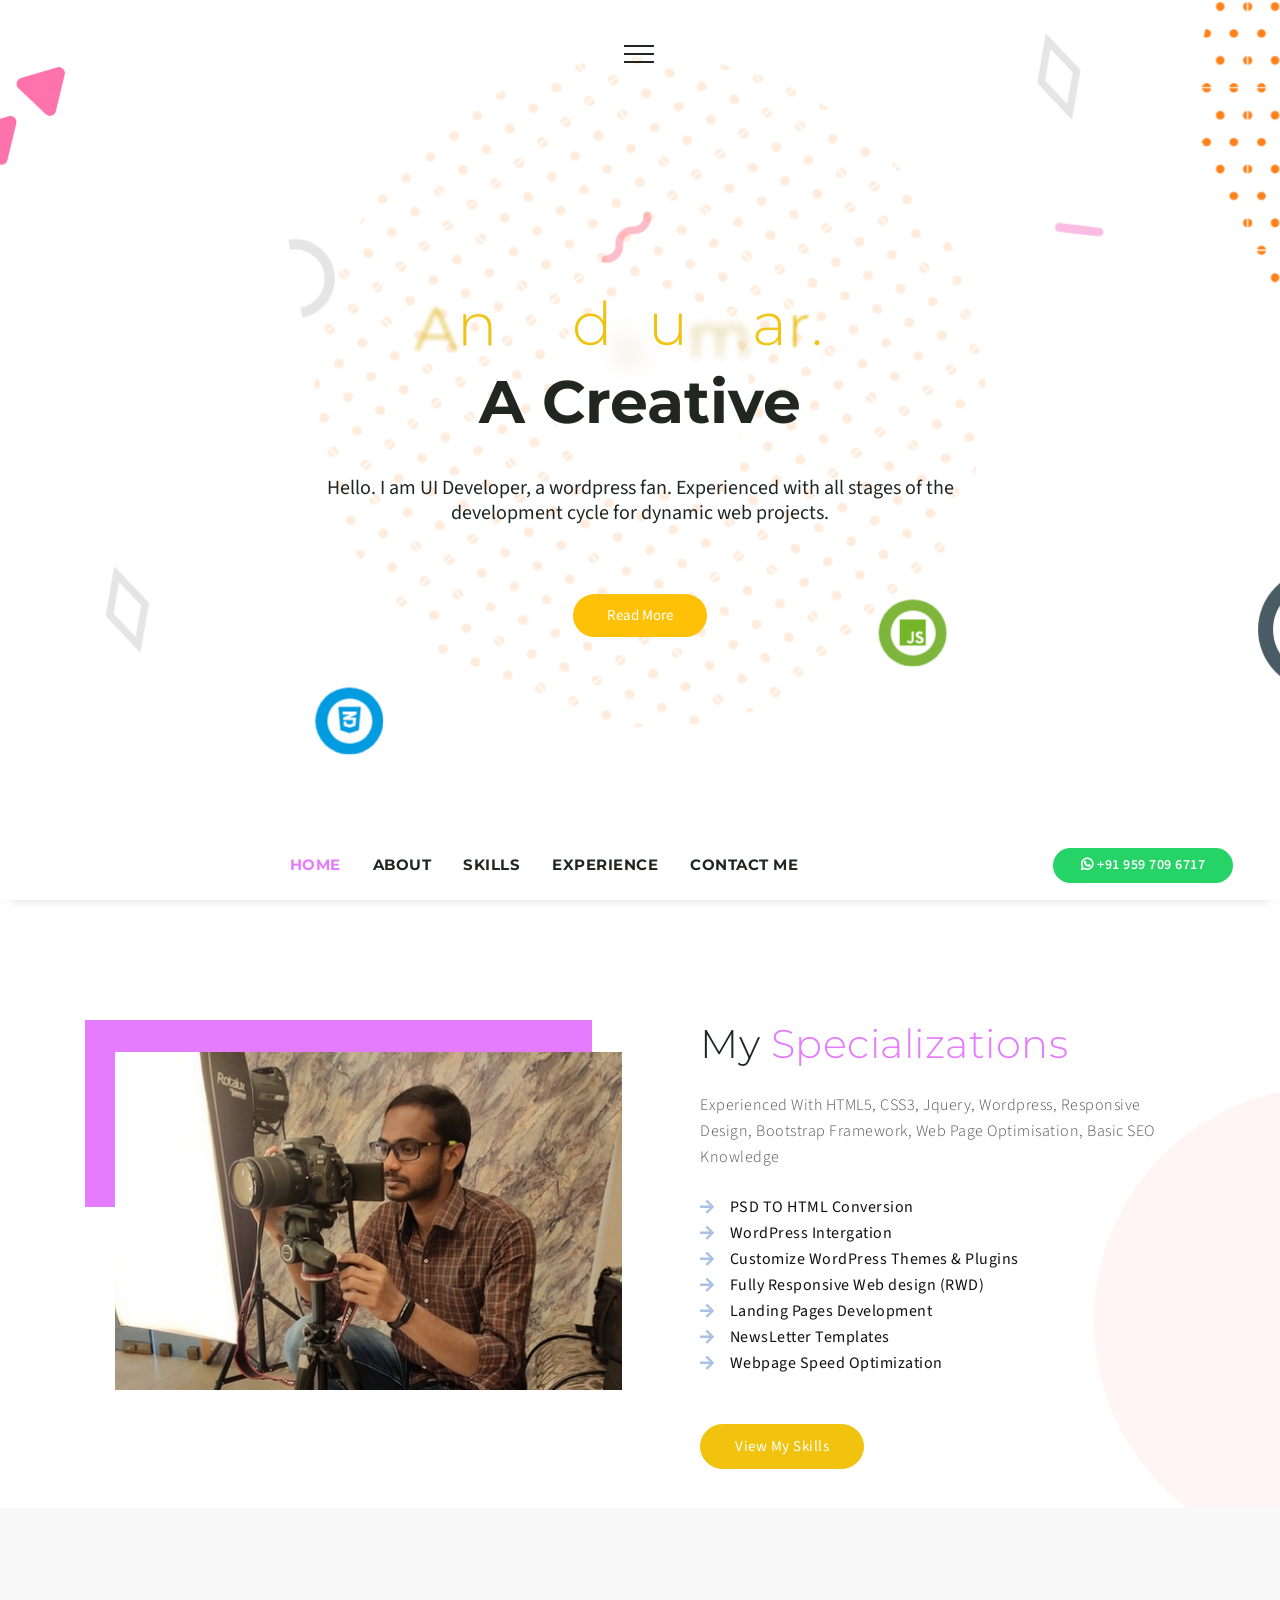
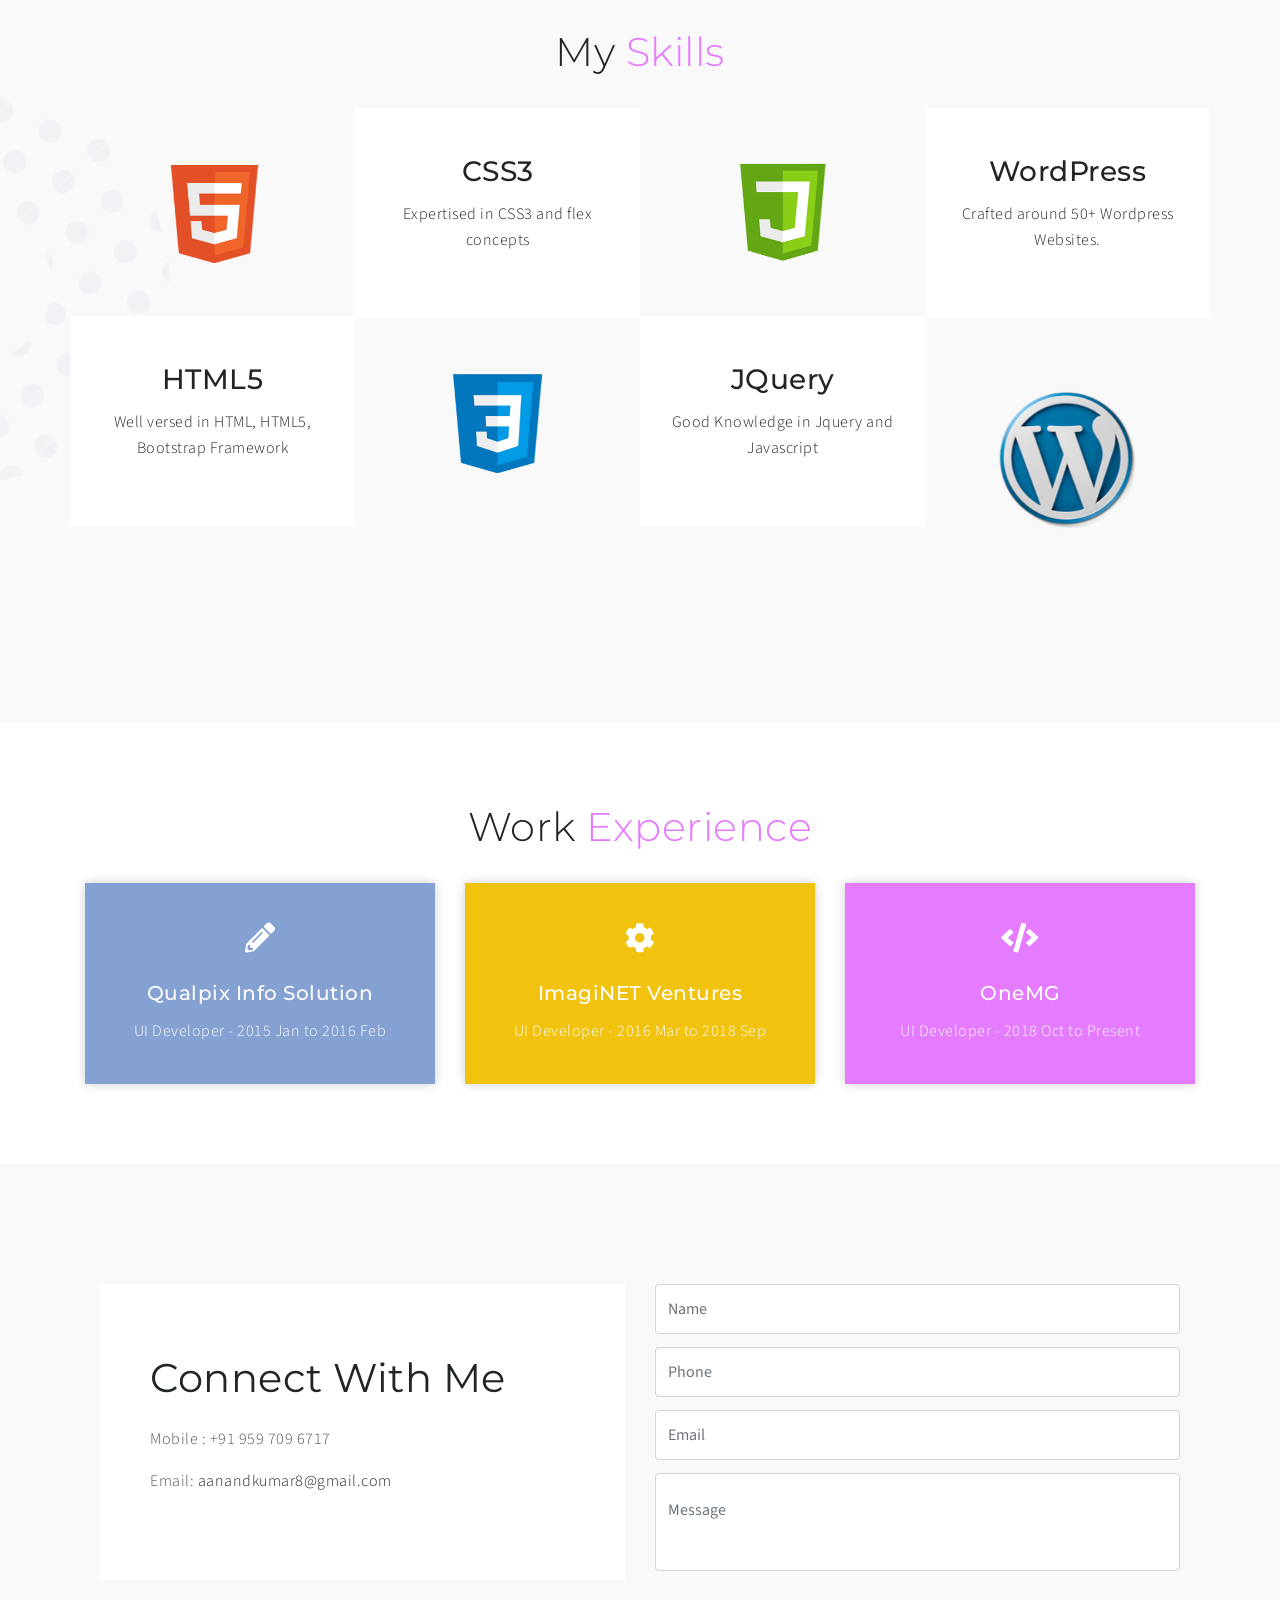
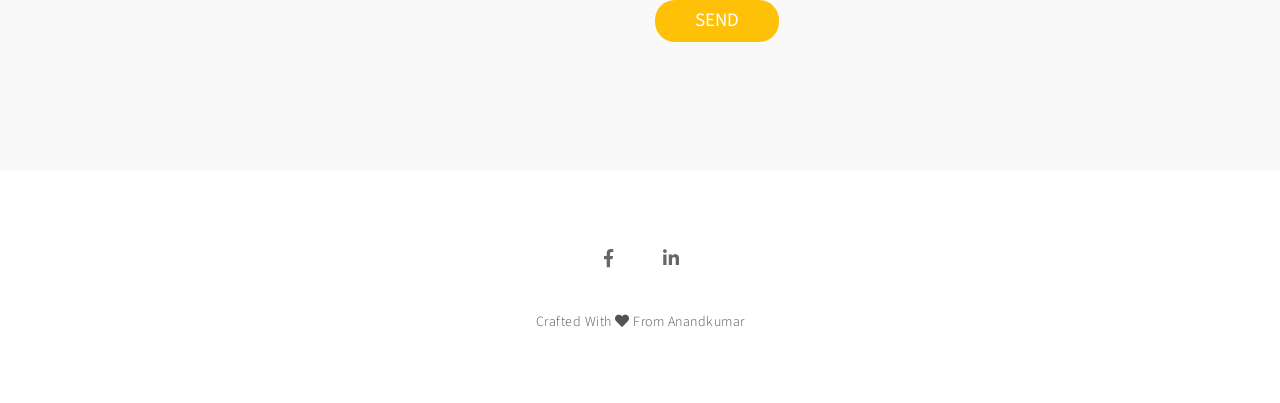
<file: index.html>
<!DOCTYPE html>
<html lang="en">


<head>
    <!-- Meta Tags -->
    <meta charset="utf-8">
    <meta name="viewport" content="width=device-width, initial-scale=1, shrink-to-fit=no">
    <!-- Page Title -->
    <title>Anandkumar Profile - UI Developer</title>
	 <meta name="title" content="Anandkumar Profile - UI Developer">
    <meta property="og:title" content="Anandkumar Profile - UI Developer" />
    <meta property="og:url" content="https://anandkumar.pro" />
    <meta property="og:description" content="Hello. I am UI Developer, Expert in HTML, CSS, WordPress. Also Experienced with all stages of the development cycle for dynamic web projects.">
    <meta property="og:image" content="https://anandkumar.pro/theme-assets/img/anandkumar2.jpg">

    <meta name="Description" content="Hello. I am UI Developer, Expert in HTML, CSS, WordPress. Also Experienced with all stages of the development cycle for dynamic web projects.">
    <meta name="Keywords" content="anandkumar.pro, anandkumar, anand kumar, anandkumar ui Developer, anandkumar wordpress, anandkumar profile, ui developer in chennai, html developer in chennai, css developer in chennai, wordpress developer in chennai, ui developer in salem, html developer in salem, css developer in salem, wordpress developer in salem">
    
	<!-- Favicon -->
    <link rel="icon" href="theme-assets/img/favicon.ico">
    <!-- Bundle -->
    <link rel="stylesheet" href="vendor/css/bundle.min.css">
    <!-- Plugin Css -->
    <link rel="stylesheet" href="vendor/css/jquery.fancybox.min.css">
    <link rel="stylesheet" href="theme-assets/css/owl.carousel.min.css">
    <link rel="stylesheet" href="theme-assets/css/owl.theme.default.min.css">
    <link rel="stylesheet" href="vendor/css/swiper.min.css">

    <link rel="stylesheet" href="vendor/css/cubeportfolio.min.css">
    <!-- Revolution Slider CSS Files -->
    <link rel="stylesheet" href="theme-assets/css/navigation.css">
    <link rel="stylesheet" href="theme-assets/css/settings.css">
    <!-- Slick CSS Files -->
    <link rel="stylesheet" href="vendor/css/slick.css">
    <link rel="stylesheet" href="vendor/css/slick-theme.css">
    <!-- Style Sheet -->
    <link rel="stylesheet" href="theme-assets/css/style.css">
    <!-- Custom Style CSS File -->
    <link rel="stylesheet" href="theme-assets/css/custom.css">
    
   <!-- Global site tag (gtag.js) - Google Analytics -->
<script async src="https://www.googletagmanager.com/gtag/js?id=G-5XH3W0PDYF"></script>
<script>
  window.dataLayer = window.dataLayer || [];
  function gtag(){dataLayer.push(arguments);}
  gtag('js', new Date());

  gtag('config', 'G-5XH3W0PDYF');
</script>

<!-- Hotjar Tracking Code for https://anandkumar.pro/ -->
<script>
    (function(h,o,t,j,a,r){
        h.hj=h.hj||function(){(h.hj.q=h.hj.q||[]).push(arguments)};
        h._hjSettings={hjid:1771253,hjsv:6};
        a=o.getElementsByTagName('head')[0];
        r=o.createElement('script');r.async=1;
        r.src=t+h._hjSettings.hjid+j+h._hjSettings.hjsv;
        a.appendChild(r);
    })(window,document,'https://static.hotjar.com/c/hotjar-','.js?sv=');
</script>



<script type="application/ld+json">
{
  "@context": "https://schema.org/",
  "@type": "Person",
  "name": "Anandkumar",
  "url": "https://anandkumar.pro/",
  "image": "https://anandkumar.pro/anandkumar.jpg",
  "sameAs": [
    "https://www.facebook.com/aanandkumar8/",
    "https://anandkumar.pro/www.linkedin.com/in/aanandkumar8",
    "https://anandkumar.pro/"
  ],
  "jobTitle": "UI Developer",
  "worksFor": {
    "@type": "Organization",
    "name": "onemg"
  }  
}
</script>
<meta name="facebook-domain-verification" content="9hqatz2p9j1hsr1op5jyly2mrnw0ga" />

</head>
<body data-spy="scroll" data-target=".navbar-nav" data-offset="90">

<!-- Loader -->
<div class="loader" id="loader-fade">
    <div class="loader-container">
        <ul class="loader-box">
            <li></li>
            <li></li>
            <li></li>
            <li></li>
            <li></li>
            <li></li>
            <li></li>
            <li></li>
            <li></li>
        </ul>
    </div>
</div>
<!-- Loader ends -->

<!-- Header start -->
<header class="cursor-light">
    <nav class="navbar navbar-top-default navbar-expand-lg nav-three-circles black bottom-nav nav-box-shadow no-animation">
        <div class="container-fluid">
            <a class="logo ml-lg-1" href="javascript:void(0)">
                <!-- <img src="theme-assets/img/logo.png" alt="logo" title="Logo" class="logo-default">
                <img src="theme-assets/img/logo2.png" alt="logo" title="Logo" class="logo-scrolled"> -->
            </a>
            <div class="collapse navbar-collapse d-none d-lg-block">
                <ul class="nav navbar-nav mx-auto">
                    <li class="nav-item"> <a href="#home" class="scroll nav-link">home</a></li>
                    <li class="nav-item"> <a href="#about" class="scroll nav-link">About</a></li>
					<li class="nav-item"> <a href="#skills" class="scroll nav-link">Skills</a></li>
					<li class="nav-item"> <a href="#experience" class="scroll nav-link">Experience</a></li>
                    <!-- <li class="nav-item"> <a href="#projects" class="scroll nav-link">Projects</a></li> -->
                    <li class="nav-item"> <a href="#contact" class="scroll nav-link">Contact Me</a></li>
                </ul>
            </div>
            <a href="https://wa.me/+91 9597096717/?text=Enquiry%20from%20Website" class="btn-setting btn-hvr-up btn-hvr-whatsapp color-black mr-lg-3 d-none d-lg-block"><i class="fab fa-whatsapp"></i> +91 959 709 6717</a>
            <!-- side menu open button -->
            <a class="menu_bars d-inline-block menu-bars-setting animated-wrap sidemenu_toggle d-block d-lg-none">
                <div class="menu-lines animated-element">
                    <span></span>
                    <span></span>
                    <span></span>
                </div>
            </a>
            <!-- Side Menu -->
        </div>
    </nav>
    <!-- side menu open button -->
    <a class="menu_bars menu-bars-setting animated-wrap sidemenu_toggle d-lg-inline-block d-none">
        <div class="menu-lines animated-element">
            <span></span>
            <span></span>
            <span></span>
        </div>
    </a>
    <!-- Side Menu -->
    <div class="side-menu center">
        <div class="quarter-circle">
            <div class="menu_bars2 active" id="btn_sideNavClose">
                <span></span>
                <span></span>
                <span></span>
            </div>
        </div>
        <div class="inner-wrapper justify-content-center">
            
            <nav class="side-nav m-0">
                <ul class="navbar-nav flex-lg-row">
                   <li class="nav-item"> <a href="#home" class="scroll nav-link">home</a></li>
                    <li class="nav-item"> <a href="#about" class="scroll nav-link">About</a></li>
					<li class="nav-item"> <a href="#skills" class="scroll nav-link">Skills</a></li>
					<li class="nav-item"> <a href="#experience" class="scroll nav-link">Experience</a></li>
                    <!-- <li class="nav-item"> <a href="#projects" class="scroll nav-link">Projects</a></li> -->
                    <li class="nav-item"> <a href="#contact" class="scroll nav-link">Contact Me</a></li>
                </ul>
            </nav>

            <div class="side-footer text-white w-100">
                <ul class="social-icons-simple">
                    <li class="side-menu-icons"><a href="https://www.facebook.com/aanandkumar8/" target="_blank"><i class="fab fa-facebook-f color-white"></i> </a> </li>
             
                    <li class="side-menu-icons"><a href="www.linkedin.com/in/aanandkumar8" target="_blank"><i class="fab fa-linkedin-in color-white"></i> </a> </li>
                </ul>
                <p class="text-white">Crafted With <i class="fa fa-heart" aria-hidden="true"></i> From Anandkumar</p>
            </div>
        </div>
    </div>
    <a id="close_side_menu" href="javascript:void(0);"></a>
    <!--Side Menu-->
</header>
<!-- Header end -->

<!-- Main Section start -->
<section id="home" class="p-0 h-100vh cursor-light">
    <h2 class="d-none">heading</h2>
    <!--Main Slider-->
    <div id="rev_slider_8_1_wrapper" class="rev_slider_wrapper fullscreen-container" data-alias="weone" data-source="gallery" style="background:transparent;padding:0px;">
        <!-- START REVOLUTION SLIDER 5.4.8.1 fullscreen mode -->
        <div id="rev_slider_8_1" class="rev_slider fullscreenbanner" style="display:none;" data-version="5.4.8.1">
            <ul><!-- SLIDE  -->
                <!-- SLIDE 1 -->
                <li data-index="rs-36" data-transition="fade" data-slotamount="default" data-hideafterloop="0" data-hideslideonmobile="off"  data-easein="default" data-easeout="default" data-masterspeed="300" data-rotate="0"  data-saveperformance="off"  data-title="Slide" data-param1="" data-param2="" data-param3="" data-param4="" data-param5="" data-param6="" data-param7="" data-param8="" data-param9="" data-param10="" data-description="">
                    <!-- LAYERS -->

                    <!-- LAYER Text -->
                    <div class="tp-caption color-yellow"
                         data-x="['center','center','center','center']" data-hoffset="['0','0','0','0']"
                         data-y="['top','top','top','top']" data-voffset="['270','200','100','55']"
                         data-fontsize="['60','50','40','40']"
                         data-lineheight="['75','75','75','40']"
                         data-width="['556','556','556','300']"
                         data-height="['none','none','none','87']"
                         data-whitespace="nowrap"

                         data-type="text"
                         data-responsive_offset="on"

                         data-frames='[{"delay":100,"split":"chars","splitdelay":0.1,"speed":1480,"split_direction":"random","frame":"0","from":"y:50px;sX:1;sY:1;opacity:0;fb:20px;","color":"rgba(0,0,0,0)","to":"o:1;fb:0;","ease":"Power4.easeInOut"},{"delay":"wait","speed":350,"frame":"999","color":"transparent","to":"opacity:0;fb:0;","ease":"Power3.easeInOut"}]'
                         data-textAlign="['center','center','center','center']"
                         data-paddingtop="[0,0,0,0]"
                         data-paddingright="[0,0,0,0]"
                         data-paddingbottom="[0,0,0,0]"
                         data-paddingleft="[0,0,0,0]"

                         style="z-index: 10; min-width: 556px; max-width: 556px; white-space: nowrap; font-size: 60px; line-height: 75px; font-weight: 300; letter-spacing: 0px;font-family: 'Montserrat', sans-serif;">Anandkumar.C</div>

                    <!-- LAYER Text -->
                    <div class="tp-caption color-black"
                         data-x="['center','center','center','center']" data-hoffset="['0','0','0','0']"
                         data-y="['top','top','top','top']" data-voffset="['348','260','155','98']"
                         data-fontsize="['60','50','40','40']"
                         data-lineheight="['75','75','45','45']"
                         data-width="['556','556','556','350']"
                         data-height="['none','none','none','87']"
                         data-whitespace="nowrap"

                         data-type="text"
                         data-responsive_offset="on"

                         data-frames='[{"delay":150,"speed":1500,"frame":"0","from":"z:0;rX:0;rY:0;rZ:0;sX:0.9;sY:0.9;skX:0;skY:0;opacity:0;","to":"o:1;","ease":"Power3.easeInOut"},{"delay":"wait","speed":300,"frame":"999","to":"opacity:0;","ease":"Power3.easeInOut"}]'

                         data-textAlign="['center','center','center','center']"
                         data-paddingtop="[0,0,0,0]"
                         data-paddingright="[0,0,0,0]"
                         data-paddingbottom="[0,0,0,0]"
                         data-paddingleft="[0,0,0,0]"

                         style="z-index: 10; min-width: 556px; max-width: 556px; white-space: nowrap; font-weight: 700; letter-spacing: 0px;font-family: 'Montserrat', sans-serif;"><div id="js-rotating"> A Creative, UI Developer, Wordpress Expert</div> </div>

                    <!-- LAYER Text -->
                    <div class="tp-caption color-black"
                         data-x="['center','center','center','center']" data-hoffset="['0','0','0','0']"
                         data-y="['top','middle','middle','middle']" data-voffset="['460','95','0','10']"
                         data-whitespace="normal"
                         data-width="['630','630','550','440']"
                         data-fontsize="['20','15','15','15']"
                         data-lineheight="['25','25','22','22']"
                         data-type="text"
                         data-responsive_offset="on"
                         data-frames='[{"delay":100,"speed":1480,"frame":"0","from":"opacity:0;","to":"o:1;","ease":"Power4.easeInOut"},{"delay":"wait","speed":350,"frame":"999","to":"opacity:0;","ease":"Power3.easeInOut"}]'
                         data-textAlign="['center','center','center','center']"
                         data-paddingtop="[0,0,0,0]"
                         data-paddingright="[0,0,0,0]"
                         data-paddingbottom="[0,0,0,0]"
                         data-paddingleft="[0,0,0,0]"

                         style="z-index: 10; min-width: 650px; max-width: 650px; white-space: nowrap; font-weight: 400; letter-spacing: 0px;font-family: 'Source Sans Pro', sans-serif;"> Hello. I am UI Developer, a wordpress fan. Experienced with all stages of the development cycle for dynamic web projects.
                    </div>

                    <!-- LAYER Button -->
                    <div class="tp-caption tp-resizeme"
                         data-x="['center','center','center','center']" data-hoffset="['0','0','0','0']"
                         data-y="['middle','middle','middle','middle']" data-voffset="['170','200','90','120']"
                         data-frames='[{"from":"y:50px;opacity:0;","speed":1000,"to":"o:1;","delay":800,"ease":"Power4.easeInOut"},{"delay":"wait","speed":1000,"to":"y:[175%];","mask":"x:inherit;y:inherit;s:inherit;e:inherit;","ease":"Power2.easeInOut"},{"frame":"hover","speed":"300","ease":"Power1.easeInOut","to":"o:1;rX:0;rY:0;rZ:0;z:0;","style":"c:rgba(255, 255, 255, 1.00);bc:rgba(255, 255, 255, 1.00);bw:2px 2px 2px 2px;"}]'
                         data-textAlign="['center','center','center','center']"
                         data-width="['160','160','160','160']"
                         style="z-index: 10; min-width: 960px; max-width: 960px">
                        <a href="#about" class="scroll nav-link btn-setting color-black btn-hvr-up btn-hvr-yellow link blog-btn">Read More</a>
                    </div>

                    <!-- LAYER Cylinder -->
                    <div class="tp-caption tp-resizeme"
                         data-x="['center','center','center','center']" data-hoffset="['-20','-20','-20','-20']"
                         data-y="['top','top','top','top']" data-voffset="['100','0','-150','-150']"
                         data-width="none"
                         data-height="none"
                         data-whitespace="nowrap"

                         data-type="image"
                         data-responsive_offset="on"

                         data-frames='[{"delay":50,"speed":1480,"frame":"0","from":"x:center;y:bottom;opacity:0;","to":"o:1;","ease":"Power4.easeInOut"},{"delay":"wait","speed":350,"frame":"999","to":"opacity:0;","ease":"Power3.easeInOut"}]'
                         data-textAlign="['inherit','inherit','inherit','inherit']"
                         data-paddingtop="[0,0,0,0]"
                         data-paddingright="[0,0,0,0]"
                         data-paddingbottom="[0,0,0,0]"
                         data-paddingleft="[0,0,0,0]"

                         style="z-index: 1;">
                        <div class="rs-looped rs-slideloop"  data-easing="Power0.easeInOut" data-speed="12" data-xs="0" data-xe="60" data-ys="100" data-ye="60"><img src="theme-assets/img/slider-shape1.png" alt="" data-ww="['51px','51px','51px','51px']" data-hh="['52px','52px','52px','52px']"  data-no-retina> </div></div>

                    <!-- LAYER Top Wave Pink -->
                    <div class="tp-caption tp-resizeme"
                         data-x="['right','right','right','right']" data-hoffset="['150','150','30','30']"
                         data-y="['top','top','top','top']" data-voffset="['160','80','-100','-100']"
                         data-width="none"
                         data-height="none"
                         data-whitespace="nowrap"

                         data-type="image"
                         data-responsive_offset="on"

                         data-frames='[{"delay":50,"speed":1480,"frame":"0","from":"x:center;y:middle;rX:0deg;rY:0;rZ:0;sX:1;sY:1;skX:0;skY:0;","mask":"x:0px;y:0px;s:inherit;e:inherit;","to":"o:1;","ease":"Power4.easeInOut"},{"delay":"wait","speed":350,"frame":"999","to":"opacity:0;","ease":"Power3.easeInOut"}]'
                         data-textAlign="['inherit','inherit','inherit','inherit']"
                         data-paddingtop="[0,0,0,0]"
                         data-paddingright="[0,0,0,0]"
                         data-paddingbottom="[0,0,0,0]"
                         data-paddingleft="[0,0,0,0]"

                         style="z-index: 1;">
                        <div class="rs-looped rs-slideloop"  data-easing="Power0.easeInOut" data-speed="12" data-xs="0" data-xe="-50" data-ys="50" data-ye="20"><img src="theme-assets/img/slider-shape2.png" alt="" data-ww="['50px','50px','50px','50px']" data-hh="['14px','14px','14px','14px']"  data-no-retina> </div></div>

                    <!-- LAYER Semi Circle -->
                    <div class="tp-caption tp-resizeme"

                         data-x="['left','left','left','left']" data-hoffset="['250','80','80','30']"
                         data-y="['top','top','top','top']" data-voffset="['227','-16','-16','-36']"
                         data-width="none"
                         data-height="none"
                         data-whitespace="nowrap"

                         data-type="image"
                         data-responsive_offset="on"

                         data-frames='[{"delay":50,"speed":1480,"frame":"0","from":"x:right;y:bottom;rZ:360deg;opacity:0;","to":"o:1;","ease":"Power4.easeInOut"},{"delay":"wait","speed":350,"frame":"999","to":"opacity:0;","ease":"Power3.easeInOut"}]'
                         data-textAlign="['inherit','inherit','inherit','inherit']"
                         data-paddingtop="[0,0,0,0]"
                         data-paddingright="[0,0,0,0]"
                         data-paddingbottom="[0,0,0,0]"
                         data-paddingleft="[0,0,0,0]"

                         style="z-index: 1;">
                        <div class="rs-looped rs-rotate"  data-easing="Power0.easeIn" data-startdeg="0" data-enddeg="360" data-speed="15" data-origin="50% 50%"><img src="theme-assets/img/slider-shape3.png" alt="" data-ww="['67px','67px','67px','67px']" data-hh="['69px','69px','69px','69px']" data-no-retina> </div></div>

                    <!-- LAYER Circle Gray Small -->
                    <div class="tp-caption"

                         data-x="['right','right','right','right']" data-hoffset="['300','200','100','100']"
                         data-y="['bottom','bottom','center','center']" data-voffset="['200','50','200','200']"
                         data-whitespace="normal"

                         data-type="image"
                         data-responsive_offset="on"

                         data-frames='[{"delay":50,"speed":1490,"frame":"0","from":"x:center;y:top;opacity:0;","to":"o:1;","ease":"Power4.easeInOut"},{"delay":"wait","speed":350,"frame":"999","to":"opacity:0;","ease":"Power3.easeInOut"}]'
                         data-textAlign="['inherit','inherit','inherit','inherit']"
                         data-paddingtop="[0,0,0,0]"
                         data-paddingright="[0,0,0,0]"
                         data-paddingbottom="[0,0,0,0]"
                         data-paddingleft="[0,0,0,0]"

                         style="z-index: 2;">
                        <div class="rs-looped rs-wave"  data-speed="12" data-angle="90" data-radius="22px" data-origin="50% 50%">
                            <div class="animated-wrap slider-social icon-small">
                                <div class="animated-element icon-box-small bg-gray-two pinterest-bg-hvr d-flex justify-content-center align-items-center">
                                    <a class="pinterest-text-hvr" href="javascript:void(0);">
                                        <i class="fab fa-js font-30" aria-hidden="true"></i>
                                    </a>
                                </div>
                            </div>
                        </div>
                    </div>

                    <!-- LAYER Circle Pink Small -->
                    <div class="tp-caption"

                         data-x="['left','left','left','left']" data-hoffset="['350','350','120','120']"
                         data-y="['bottom','bottom','center','center']" data-voffset="['80','0','200','200']"
                         data-width="none"
                         data-height="none"
                         data-whitespace="normal"

                         data-type="image"
                         data-responsive_offset="on"

                         data-frames='[{"delay":50,"speed":1490,"frame":"0","from":"y:center;x:bottom;opacity:0;","to":"o:1;","ease":"Power4.easeInOut"},{"delay":"wait","speed":350,"frame":"999","to":"opacity:0;","ease":"Power3.easeInOut"}]'
                         data-textAlign="['inherit','inherit','inherit','inherit']"
                         data-paddingtop="[0,0,0,0]"
                         data-paddingright="[0,0,0,0]"
                         data-paddingbottom="[0,0,0,0]"
                         data-paddingleft="[0,0,0,0]"

                         style="z-index: 2;">

                        <div class="rs-looped rs-wave"  data-speed="12" data-angle="-90" data-radius="22px" data-origin="-50% -50%">
                            <div class="animated-wrap slider-social icon-small">
                                <div class="animated-element icon-box-small bg-pink-two instagram-bg-hvr d-flex justify-content-center align-items-center">
                                    <a class="instagram-text-hvr" href="javascript:void(0);">
                                        <i class="fab fa-css3-alt font-30" aria-hidden="true"></i>
                                    </a>
                                </div>
                            </div>
                        </div>
                    </div>

                    <!-- LAYER Circle Yellow -->
                    <div class="tp-caption"

                         data-x="['right','right','right','right']" data-hoffset="['-110','-20','0','0']"
                         data-y="['middle','middle','bottom','bottom']" data-voffset="['200','300','50','10']"
                         data-width="none"
                         data-height="none"
                         data-whitespace="normal"

                         data-type="image"
                         data-responsive_offset="on"

                         data-frames='[{"delay":50,"speed":1490,"frame":"0","from":"x:center;y:top;opacity:0;","to":"o:1;","ease":"Power4.easeInOut"},{"delay":"wait","speed":350,"frame":"999","to":"opacity:0;","ease":"Power3.easeInOut"}]'
                         data-textAlign="['inherit','inherit','inherit','inherit']"
                         data-paddingtop="[0,0,0,0]"
                         data-paddingright="[0,0,0,0]"
                         data-paddingbottom="[0,0,0,0]"
                         data-paddingleft="[0,0,0,0]"

                         style="z-index: 2;">

                        <div class="rs-looped rs-wave"  data-speed="19" data-angle="45" data-radius="22px" data-origin="50% 50%">
                            <div class="animated-wrap slider-social icon-small">
                                <div class="animated-element icon-box-large-two bg-yellow twitter-bg-hvr d-flex justify-content-center align-items-center">
                                    <a class="twitter-text-hvr wordpress-icon" href="javascript:void(0);">
                                        <i class="fab fa-wordpress font-60" aria-hidden="true"></i>
                                    </a>
                                </div>
                            </div>
                        </div>
                    </div>

                    <!-- LAYER Circle Pink -->
                    <div class="tp-caption"

                         data-x="['left','left','left','left']" data-hoffset="['-250','-20','0','0']"
                         data-y="['middle','middle','bottom','bottom']" data-voffset="['70','70','100','100']"
                         data-width="none"
                         data-height="none"
                         data-whitespace="normal"

                         data-type="image"
                         data-responsive_offset="on"

                         data-frames='[{"delay":50,"speed":1490,"frame":"0","from":"y:center;x:bottom;opacity:0;","to":"o:1;","ease":"Power4.easeInOut"},{"delay":"wait","speed":350,"frame":"999","to":"opacity:0;","ease":"Power3.easeInOut"}]'
                         data-textAlign="['inherit','inherit','inherit','inherit']"
                         data-paddingtop="[0,0,0,0]"
                         data-paddingright="[0,0,0,0]"
                         data-paddingbottom="[0,0,0,0]"
                         data-paddingleft="[0,0,0,0]"

                         style="z-index: 2;">

                        <div class="rs-looped rs-slideloop"  data-easing="Power0.easeInOut" data-speed="12" data-xs="0" data-xe="0" data-ys="-10" data-ye="60">
                            <div class="animated-wrap slider-social icon-small">
                                <div class="animated-element icon-box-large-two bg-html facebook-bg-hvr d-flex justify-content-center align-items-center">
                                <a class="facebook-text-hvr" href="javascript:void(0);">
                                    <i class="fab fa-html5 html-icon" aria-hidden="true"></i>
                                </a>
                                </div>
                            </div>
                        </div>
                    </div>

                    <!-- LAYER Bottom Wave Gray -->
                    <div class="tp-caption tp-resizeme"

                         data-x="['right','right','right','right']" data-hoffset="['-200','-200','-5000','-5000']"
                         data-y="['bottom','bottom','bottom','bottom']" data-voffset="['150','150','150','150']"
                         data-width="none"
                         data-height="none"
                         data-whitespace="nowrap"

                         data-type="image"
                         data-responsive_offset="on"

                         data-frames='[{"delay":50,"speed":1480,"frame":"0","from":"x:center;y:middle;opacity:0;","to":"o:1;","ease":"Power4.easeInOut"},{"delay":"wait","speed":350,"frame":"999","to":"opacity:0;","ease":"Power3.easeInOut"}]'
                         data-textAlign="['inherit','inherit','inherit','inherit']"
                         data-paddingtop="[0,0,0,0]"
                         data-paddingright="[0,0,0,0]"
                         data-paddingbottom="[0,0,0,0]"
                         data-paddingleft="[0,0,0,0]"

                         style="z-index: 1;">
                        <div class="rs-looped rs-slideloop"  data-easing="Power0.easeInOut" data-speed="12" data-xs="0" data-xe="0" data-ys="10" data-ye="-50"><img src="theme-assets/img/slider-shape4.png" alt="" data-ww="['24px','24px','24px','24px']" data-hh="['87px','87px','87px','87px']"  data-no-retina> </div></div>

                    <!-- LAYER Bottom Diamond -->
                    <div class="tp-caption tp-resizeme"
                         data-x="['left','left','left','left']" data-hoffset="['83','66','20','20']"
                         data-y="['bottom','bottom','bottom','bottom']" data-voffset="['200','80','-100','-100']"
                         data-width="none"
                         data-height="none"
                         data-whitespace="nowrap"

                         data-type="image"
                         data-responsive_offset="on"

                         data-frames='[{"delay":50,"speed":1480,"frame":"0","from":"x:center;y:middle;opacity:0;","to":"o:1;","ease":"Power4.easeInOut"},{"delay":"wait","speed":350,"frame":"999","to":"opacity:0;","ease":"Power3.easeInOut"}]'
                         data-textAlign="['inherit','inherit','inherit','inherit']"
                         data-paddingtop="[0,0,0,0]"
                         data-paddingright="[0,0,0,0]"
                         data-paddingbottom="[0,0,0,0]"
                         data-paddingleft="[0,0,0,0]"

                         style="z-index: 1;">
                        <div class="rs-looped rs-slideloop" data-easing="Power0.easeInOut" data-speed="12" data-ys="-40" data-ye="40" data-xs="0" data-xe="20"><img src="theme-assets/img/slider-shape5.png" alt="" data-ww="['44px','44px','44px','44px']" data-hh="['87px','87px','87px','87px']"  data-no-retina> </div></div>

                    <!-- LAYER Top Diamond -->
                    <div class="tp-caption tp-resizeme"
                         data-x="['right','right','right','right']" data-hoffset="['150','150','50','50']"
                         data-y="['top','top','top','top']" data-voffset="['70','-70','-130','-130']"
                         data-width="none"
                         data-height="none"
                         data-whitespace="nowrap"

                         data-type="image"
                         data-responsive_offset="on"

                         data-frames='[{"delay":50,"speed":1480,"frame":"0","from":"x:center;y:middle;opacity:0;","to":"o:1;","ease":"Power4.easeInOut"},{"delay":"wait","speed":350,"frame":"999","to":"opacity:0;","ease":"Power3.easeInOut"}]'
                         data-textAlign="['inherit','inherit','inherit','inherit']"
                         data-paddingtop="[0,0,0,0]"
                         data-paddingright="[0,0,0,0]"
                         data-paddingbottom="[0,0,0,0]"
                         data-paddingleft="[0,0,0,0]"

                         style="z-index: 1;">
                        <div class="rs-looped rs-wave" data-speed="12" data-angle="90" data-radius="12px" data-origin="0% 0%"><img src="theme-assets/img/slider-shape6.png" alt="" data-ww="['44px','44px','44px','44px']" data-hh="['87px','87px','87px','87px']"  data-no-retina> </div></div>

                    <!-- LAYER Top Left -->
                    <div class="tp-caption"
                         data-x="['left','left','left','left']" data-hoffset="['-500','-500','5000','5000']"
                         data-y="['top','top','top','top']" data-voffset="['-100','-100','0','0']"
                         data-whitespace="nowrap"
                         data-width="['394px','394px','394px','394px']" data-height="['393px','393px','393px','393px']"
                         data-responsive_offset="on"

                         data-frames='[{"delay":319.921875,"speed":500,"frame":"0","from":"z:0;rX:0;rY:0;rZ:0;sX:0.9;sY:0.9;skX:0;skY:0;opacity:0;","to":"o:1;","ease":"Power2.easeOut"},{"delay":"wait","speed":300,"frame":"999","to":"opacity:0;","ease":"Power3.easeInOut"}]'
                         data-textAlign="['inherit','inherit','inherit','inherit']"
                         data-paddingtop="[0,0,0,0]"
                         data-paddingright="[0,0,0,0]"
                         data-paddingbottom="[0,0,0,0]"
                         data-paddingleft="[0,0,0,0]"

                         style="z-index: 1;">
                        <div class="rs-looped rs-rotate" data-easing="Power0.easeIn" data-speed="150" data-startdeg="0" data-enddeg="360" data-origin="45% 45%"><img src="theme-assets/img/circle-top-left.png" alt="" data-ww="['394px','394px','394px','394px']" data-hh="['394px','394px','394px','394px']"  data-no-retina> </div>
                    </div>

                    <!-- LAYER Top Right Inner -->
                    <div class="tp-caption"
                         data-x="['left','left','left','left']" data-hoffset="['1180','1180','5000','5000']"
                         data-y="['top','top','top','top']" data-voffset="['-200','-200','-200','-200']"
                         data-width="['575px','575px','575px','575px']" data-height="['571px','571px','571px','571px']"

                         data-frames='[{"delay":319.921875,"speed":500,"frame":"0","from":"z:0;rX:0;rY:0;rZ:0;sX:0.9;sY:0.9;skX:0;skY:0;opacity:0;","to":"o:1;","ease":"Power2.easeOut"},{"delay":"wait","speed":300,"frame":"999","to":"opacity:0;","ease":"Power3.easeInOut"}]'
                         data-textAlign="['inherit','inherit','inherit','inherit']"
                         data-paddingtop="[0,0,0,0]"
                         data-paddingright="[0,0,0,0]"
                         data-paddingbottom="[0,0,0,0]"
                         data-paddingleft="[0,0,0,0]"

                         style="z-index: 1;">
                        <div class="rs-looped rs-wave"  data-speed="6" data-angle="0" data-radius="5px" data-origin="50% 50%"><img src="theme-assets/img/circle-top-right-inner.png" alt="" data-ww="['575px','575px','575px','575px']" data-hh="['571px','571px','571px','571px']"> </div>
                    </div>

                    <!-- LAYER Top Right -->
                    <div class="tp-caption"
                         data-x="['left','left','left','left']" data-hoffset="['1280','1280','5000','5000']"
                         data-y="['top','top','top','top']" data-voffset="['-110','-110','-110','-110']"
                         data-width="['381px','381px','381px','381px']" data-height="['380px','380px','380px','380px']"

                         data-frames='[{"delay":319.921875,"speed":500,"frame":"0","from":"z:0;rX:0;rY:0;rZ:0;sX:0.9;sY:0.9;skX:0;skY:0;opacity:0;","to":"o:1;","ease":"Power2.easeOut"},{"delay":"wait","speed":300,"frame":"999","to":"opacity:0;","ease":"Power3.easeInOut"}]'
                         data-textAlign="['inherit','inherit','inherit','inherit']"
                         data-paddingtop="[0,0,0,0]"
                         data-paddingright="[0,0,0,0]"
                         data-paddingbottom="[0,0,0,0]"
                         data-paddingleft="[0,0,0,0]"

                         style="z-index: 1;">
                        <div class="rs-looped"  data-easing="Power0.easeInOut" data-speed="0" data-xs="0" data-xe="0" data-ys="0" data-ye="0"><img src="theme-assets/img/circle-top-right.png" alt="" data-ww="['381px','381px','381px','381px']" data-hh="['380px','380px','380px','380px']"  data-no-retina> </div>
                    </div>

                    <!-- LAYER Center -->
                    <div class="tp-caption tp-resizeme rs-parallaxlevel-8"
                         data-x="['left','left','center','center']" data-hoffset="['300','300','-5000','-5000']"
                         data-y="['top','top','middle,'middle']" data-voffset="['50','50','0','0']"
                         data-type="image"
                         data-responsive_offset="on"

                         data-frames='[{"delay":319.921875,"speed":500,"frame":"0","from":"z:0;rX:0;rY:0;rZ:0;sX:0.9;sY:0.9;skX:0;skY:0;opacity:0;","to":"o:1;","ease":"Power2.easeOut"},{"delay":"wait","speed":300,"frame":"999","to":"opacity:0;","ease":"Power3.easeInOut"}]'

                         style="z-index: 1;">
                        <div class="rs-looped rs-wave"  data-speed="15" data-angle="90" data-radius="12px" data-origin="50% 50%"><img src="theme-assets/img/circle-center.png" alt="" data-ww="['672px','672px','500px','320px']" data-hh="['673px','673px','500px','320px']" data-no-retina> </div>
                    </div>

                    <!-- LAYER Arrows -->
                    <div class="tp-caption tp-resizeme"
                         data-x="['left','left','left','left']" data-hoffset="['30','30','-20','-100']"
                         data-y="['top','top','top','top']" data-voffset="['50','50','50','50']"
                         data-width="none"
                         data-height="none"
                         data-whitespace="nowrap"

                         data-type="image"
                         data-responsive_offset="on"

                         data-frames='[{"delay":50,"speed":1480,"frame":"0","from":"x:center;y:middle;rX:0deg;rY:0;rZ:0;sX:1;sY:1;skX:0;skY:0;","mask":"x:0px;y:0px;s:inherit;e:inherit;","to":"o:1;","ease":"Power4.easeInOut"},{"delay":"wait","speed":350,"frame":"999","to":"opacity:0;","ease":"Power3.easeInOut"}]'
                         data-textAlign="['inherit','inherit','inherit','inherit']"
                         data-paddingtop="[0,0,0,0]"
                         data-paddingright="[0,0,0,0]"
                         data-paddingbottom="[0,0,0,0]"
                         data-paddingleft="[0,0,0,0]"

                         style="z-index: 1;">
                        <div class="rs-looped rs-slideloop"  data-easing="Power0.easeInOut" data-speed="30" data-xs="-90" data-xe="90" data-ys="0" data-ye="20"><img src="theme-assets/img/arrows.png" alt="" data-ww="['97px','97px','97px','97px']" data-hh="['98px','98px','98px','98px']"  data-no-retina> </div></div>

                </li>
            </ul>

            <div class="tp-bannertimer" style="height: 5px; background: rgba(0,0,0,0.15);"></div>	</div>
    </div>
    <!--Main Slider ends -->

</section>
<!-- Main Section end -->

<!--About start-->
<section class="about pb-0 overflow-visible" id="about">
    <div class="container">
        <div class="row">
            <div class="col-lg-6 pr-5 mb-5 mb-lg-0 wow fadeInLeft">
                <div class="rare-box"></div>
                <img src="theme-assets/img/anandkumar.jpg" class="about-img-small position-relative w-100" alt="">
            </div>
            <div class="col-lg-6 pl-6">
                <div class="main-title text-lg-left offset-md-1 mb-0 wow fadeInUp" data-wow-delay="300ms">
                    
                    <h2 class="wow fadeInUp font-weight-light" data-wow-delay="400ms"> My <span class="color-pink">Specializations</span></h2>
                    <p class="pb-4 wow fadeInUp" data-wow-delay="500ms">Experienced With HTML5, CSS3, Jquery, Wordpress, Responsive Design, Bootstrap Framework, Web Page Optimisation, Basic SEO Knowledge</p>

                    <ul class="pb-5 text-left wow fadeInUp" data-wow-delay="600ms">
                        <li>PSD TO HTML Conversion</li>
                        <li>WordPress Intergation</li>
                        <li>Customize WordPress Themes & Plugins</li>
						<li>Fully Responsive Web design (RWD)</li>
						<li>Landing Pages Development</li>
						<li>NewsLetter Templates</li>
						<li>Webpage Speed Optimization</li>
						
                    </ul>

                    <a href="#skills" class="scroll btn-setting color-black btn-hvr-up btn-yellow btn-hvr-pink text-white link wow fadeInUp" data-wow-delay="700ms">View My Skills</a>
                </div>
            </div>
        </div>
    </div>
</section>
<!--About end-->

<!-- Team start -->
<section id="skills" class="bg-light-gray">
    <div class="container">
        <div class="row">
            <div class="col-md-12">
                <div class="main-title wow fadeIn" data-wow-delay="300ms">
                  
                    <h2 class="mb-0">My <span class="color-pink">Skills</span></h2>
                </div>
            </div>
        </div>
        <div class="row wow fadeInUp team" data-wow-delay="300">
            <div class="col-lg-6 col-xl-3 p-0 team-col ml-md-auto mr-md-0 mx-auto">
                <div class="row">
					<div class="col-6 col-sm-6 col-md-12 order-md-0 no-padding">
						<div class="team-image">
							<img src="theme-assets/img/html-thumb.png" alt="team1" class="m-image1">
						</div>
					</div>
					<div class="col-6 col-sm-6 col-md-12 order-md-1 no-padding">
						<div class="team-classic-content hvr-team pink">
							<h3 class="mb-3 text-capitalize color-black">HTML5</h3>
						  
							<p class="mt-3 mb-3 color-black">Well versed in HTML, HTML5, Bootstrap Framework</p>
							
						</div>
					</div>
				</div>
            </div>
            <div class="col-lg-6 col-xl-3 p-0 team-col2 mr-md-auto ml-md-0 mx-auto">
                <div class="row">
                    <div class="col-6 col-sm-6 col-md-12 order-md-0 no-padding">
                        <div class="team-classic-content hvr-team2 blue">
                            <h3 class="mb-3 text-capitalize color-black">CSS3</h3>
                            <p class="mt-3 mb-3 color-black">Expertised in CSS3 and flex concepts</p>
                        </div>
                    </div>
					
					<div class="col-6 col-sm-6 col-md-12 order-md-1 no-padding">
                        <div class="team-image">
                            <img src="theme-assets/img/css-thumb.png" alt="team2" class="m-image2">
                        </div>
                    </div>
                    
                </div>
            </div>
            <div class="w-100 d-none d-lg-block d-xl-none"></div>
            <div class="col-lg-6 col-xl-3 p-0 team-col ml-md-auto mr-md-0 mx-auto team-row2">
				<div class="row">               
				   <div class="col-6 col-sm-6 col-md-12 order-md-0 no-padding">
					   <div class="team-image">
							<img src="theme-assets/img/js-thumb.png" alt="team3" class="m-image3">
						</div>
					</div>
					<div class="col-6 col-sm-6 col-md-12 order-md-1 no-padding">
						<div class="team-classic-content hvr-team yellow">
							<h3 class="mb-3 text-capitalize color-black">JQuery</h3>
							<p class="mt-3 mb-3 color-black">Good Knowledge in Jquery and Javascript</p>
						</div>
					</div>
				</div>
            </div>
            <div class="col-lg-6 col-xl-3 p-0 team-col2 mr-md-auto ml-md-0 mx-auto team-row2">
                <div class="row">
					<div class="col-6 col-sm-6 col-md-12 order-md-0 no-padding">
                        <div class="team-classic-content hvr-team2 pink">
                            <h3 class="mb-3 text-capitalize color-black">WordPress</h3>
                           
                            <p class="mt-3 mb-3 color-black">Crafted around 50+ Wordpress Websites.</p>
                           
                        </div>
                    </div>                   
				   <div class="col-6 col-sm-6 col-md-12 order-md-1 no-padding">
                        <div class="team-image2">
                            <img src="theme-assets/img/wp-thumb.png" alt="team4" class="m-image2">
                        </div>
                    </div>
                   
                </div>
            </div>
        </div>
    </div>
</section>

<!-- About Boxes start -->
<section class="experience-wrap" id="experience">
    <div class="container">
        <div class="row">
            <div class="col-md-12">
                <div class="main-title wow fadeIn" data-wow-delay="300ms">
                    <h2>Work <span class="color-pink">Experience</span></h2>
                </div>
            </div>
        </div>
        <div class="row">
            <div class="col-lg-4 col-md-6 col-12">
                <div class="about-box mb-5 mb-lg-0 mx-auto bg-blue">
                    <span class="pro-step d-inline-block color-white"><i class="fa fa-pencil-alt"></i></span>
                    <h5 class="font-weight-500 color-white mt-25px mb-15px text-capitalize">Qualpix Info Solution</h5>
                    <p class="font-weight-light color-white">UI Developer - 2015 Jan to 2016 Feb</p>
                </div>
            </div>
            <div class="col-lg-4 col-md-6 col-12">
                <div class="about-box mb-5 mb-lg-0 mx-auto bg-yellow">
                    <span class="pro-step d-inline-block color-white"><i class="fa fa-cog"></i></span>
                    <h5 class="font-weight-500 color-white mt-25px mb-15px">ImagiNET Ventures</h5>
                    <p class="font-weight-light color-white">UI Developer - 2016 Mar to 2018 Sep</p>
                </div>
            </div>
            <div class="col-lg-4 col-md-12 col-12">
                <div class="about-box mb-0 mx-auto bg-pink">
                    <span class="pro-step d-inline-block color-white"><i class="fa fa-code"></i></span>
                    <h5 class="font-weight-500 color-white mt-25px mb-15px text-capitalize">OneMG</h5>
                    <p class="font-weight-light color-white">UI Developer - 2018 Oct to Present</p>
                </div>
            </div>
        </div>
    </div>
</section>
<!-- About Boxes ends -->


<!-- Work Starts -->
<!-- 
<section id="projects" class="pb-0 pt-0">
    <div class="container-fluid">
        <div class="row">
            <div class="col-md-12">
                <div class="main-title wow fadeIn" data-wow-delay="300ms">
                  
                    <h2 class="mb-0">My<span class="color-pink"> Projects</span> </h2>
                </div>
            </div>
        </div>
        <div class="row d-block">

            <div id="js-grid-mosaic-flat" class="cbp cbp-l-grid-mosaic-flat no-transition">
                <div class="cbp-item web-designs marketing">
                    <a href="theme-assets/img/work1.jpg" class="cbp-caption cbp-lightbox" data-title="Bolt UI<br>by Tiberiu Neamu">
                        <div class="cbp-caption-defaultWrap">
                            <img src="theme-assets/img/projects/iitm.jpg" alt="work">
                        </div>
                        <div class="cbp-caption-activeWrap">
                            <div class="cbp-l-caption-alignCenter">
                                <div class="cbp-l-caption-body">
                                    <p>WordPress Website</p>
                                    <div class="cbp-l-caption-title">IITM</div>
                                    <span class="work-icon">
                                            <i class="fa fa-arrow-right"></i>
                                        </span>
                                </div>
                            </div>
                        </div>
                    </a>
                </div>
                <div class="cbp-item graphic-designs seo">
                    <a href="theme-assets/img/work2.jpg" class="cbp-caption cbp-lightbox" data-title="World Clock<br>by Paul Flavius Nechita">
                        <div class="cbp-caption-defaultWrap">
                            <img src="theme-assets/img/projects/ednex.jpg" alt="work">
                        </div>
                        <div class="cbp-caption-activeWrap">
                            <div class="cbp-l-caption-alignCenter">
                                <div class="cbp-l-caption-body">
                                    <p>WordPress Website</p>
                                    <div class="cbp-l-caption-title">Ednex</div>
                                    <span class="work-icon">
                                            <i class="fa fa-arrow-right"></i>
                                        </span>
                                </div>
                            </div>
                        </div>
                    </a>
                </div>
                <div class="cbp-item graphic-designs web-designs">
                    <a href="theme-assets/img/work3.jpg" class="cbp-caption cbp-lightbox" data-title="WhereTO App<br>by Tiberiu Neamu">
                        <div class="cbp-caption-defaultWrap">
                            <img src="theme-assets/img/projects/pruce.jpg" alt="work">
                        </div>
                        <div class="cbp-caption-activeWrap">
                            <div class="cbp-l-caption-alignCenter">
                                <div class="cbp-l-caption-body">
                                    <p>Static Website - Bootstrap</p>
                                    <div class="cbp-l-caption-title">Pruce</div>
                                    <span class="work-icon">
                                            <i class="fa fa-arrow-right"></i>
                                        </span>
                                </div>
                            </div>
                        </div>
                    </a>
                </div>
                <div class="cbp-item seo marketing">
                    <a href="theme-assets/img/work6.jpg" class="cbp-caption cbp-lightbox" data-title="Remind~Me Widget<br>by Tiberiu Neamu">
                        <div class="cbp-caption-defaultWrap">
                            <img src="theme-assets/img/projects/Samunnati.jpg" alt="work">
                        </div>
                        <div class="cbp-caption-activeWrap">
                            <div class="cbp-l-caption-alignCenter">
                                <div class="cbp-l-caption-body">
                                    <p>WordPress Website</p>
                                    <div class="cbp-l-caption-title">Samunnati</div>
                                    <span class="work-icon">
                                            <i class="fa fa-arrow-right"></i>
                                        </span>
                                </div>
                            </div>
                        </div>
                    </a>
                </div>

                <div class="cbp-item web-designs seo">
                    <a href="theme-assets/img/work4.jpg" class="cbp-caption cbp-lightbox" data-title="Seemple* Music<br>by Tiberiu Neamu">
                        <div class="cbp-caption-defaultWrap">
                            <img src="theme-assets/img/projects/shahs.jpg" alt="work">
                        </div>
                        <div class="cbp-caption-activeWrap">
                            <div class="cbp-l-caption-alignCenter">
                                <div class="cbp-l-caption-body">
                                    <p>Landing Page - Bootstrap</p>
                                    <div class="cbp-l-caption-title">Shahs</div>
                                    <span class="work-icon">
                                            <i class="fa fa-arrow-right"></i>
                                        </span>
                                </div>
                            </div>
                        </div>
                    </a>
                </div>
                <div class="cbp-item web-designs marketing">
                    <a href="theme-assets/img/work5.jpg" class="cbp-caption cbp-lightbox" data-title="iDevices<br>by Tiberiu Neamu">
                        <div class="cbp-caption-defaultWrap">
                            <img src="theme-assets/img/projects/redearth.jpg" alt="work">
                        </div>
                        <div class="cbp-caption-activeWrap">
                            <div class="cbp-l-caption-alignCenter">
                                <div class="cbp-l-caption-body">
                                    <p>Website | Landing Page</p>
                                    <div class="cbp-l-caption-title">WordPress | Bootstrap</div>
                                    <span class="work-icon">
                                            <i class="fa fa-arrow-right"></i>
                                        </span>
                                </div>
                            </div>
                        </div>
                    </a>
                </div>

            </div>
        </div>
    </div>
</section>
-->
<!-- Work ends -->


<!-- Contact & Map starts -->
<section id="contact" class="bg-light-gray">
    <div class="container">
        <div class="row mx-lg-0">
            <div class="col-lg-6 col-md-6 col-sm-12">
                <div class="contact-box">
                    <div class="main-title text-center text-md-left mb-4">
                        <h2 class="font-weight-normal">Connect With Me</h2>
                    </div>

                    <div class="text-center text-md-left">

                        <!--Address-->
                       
                        <!--Phone-->
                        <p class="mb-3">Mobile : +91 959 709 6717 </p>

                        <!--Email-->
                        <p class="mb-3"> Email: <a href="mailto:aanandkumar8@gmail.com" class="color-black">aanandkumar8@gmail.com</a> <br></p>

                    </div>
                </div>
            </div>
            <div class="col-lg-6 col-md-6 col-sm-12">
               
			   <form id="quoteform" method="post" action="contact_me.php" autocomplete="off" class="custom-form">
							
						<label for="name" class="form-wrap">
							<input type="text" name="name" data-required="true" placeholder="Name" class="form-control">
							<span class="err-txt-style">Enter your Name</span>
						</label>
						
						<label for="mobile" class="form-wrap">
							<input type="number" name="mobile" data-required="true" maxlength="12" minlength="5" placeholder="Phone" class="form-control">
							<span class="err-txt-style">Enter your Phone</span>
						</label>
						
						<label for="email" class="form-wrap">
							<input type="email" name="email" data-required="true" placeholder="Email" class="form-control">
							<span class="err-txt-style">Enter your E-mail</span>
						</label>

						<label for="message" class="form-wrap">
							<textarea name="message" data-required="false" placeholder="Message" class="form-control"></textarea>
							<span class="err-txt-style">Enter your Message</span>
						</label>
						
							<input type="hidden" name="formname" data-required="false" class="form-control" value="Anandkumar Website Enquiry"/>
    							
						<label class="sub-btn">
							<span id="loading-icon">  <img src="theme-assets/img/ajax-loader.gif" class="loader-img"></span>
							<button type="submit" name="submit" class="submt-btn">Send</button>
						</label>
						
				</form>				
    			
								
            </div>
        </div>
    </div>
</section>
<!-- Contact & Map ends -->

<!-- Footer starts -->
<footer class="p-half bg-white">
    <div class="container">
        <div class="row">
            <div class="col-md-12 col-sm-12 text-center">
                <ul class="footer-icons mb-4">
                    <li><a href="https://www.facebook.com/aanandkumar8/" target="_blank" class="wow fadeInUp facebook"><i class="fab fa-facebook-f"></i> </a> </li>
                    <li><a href="www.linkedin.com/in/aanandkumar8" target="_blank" class="wow fadeInDown linkedin"><i class="fab fa-linkedin-in"></i> </a> </li>
                </ul>
                <p class="copyrights mt-2 mb-2">Crafted With <i class="fa fa-heart" aria-hidden="true"></i> From Anandkumar</p>
            </div>
        </div>
    </div>
</footer>
<!-- Footer ends -->

<!--Animated Cursor-->
<div id="animated-cursor">
    <div id="cursor">
        <div id="cursor-loader"></div>
    </div>
</div>
<!--Animated Cursor End-->
<script type="text/javascript" src="https://ajax.googleapis.com/ajax/libs/jquery/3.2.1/jquery.min.js"></script>

<!-- JavaScript -->
  <script type="text/javascript">
            var allowed_file_size 	= "1048576"; //1 MB allowed file size
            var allowed_file_types 	= ['image/png', 'image/gif', 'image/jpeg', 'image/pjpeg', 'application/x-zip-compressed', 'application/pdf', 'application/vnd.openxmlformats-officedocument.wordprocessingml.document']; //Allowed file types
            var border_color 		= "#C2C2C2"; //initial input border color
            var maximum_files 		= 2; //Maximum number of files allowed

            $("#quoteform").submit(function(e){
                e.preventDefault(); //prevent default action 
                proceed = true;

                //simple input validation
                $($(this).find("input[data-required=true]")).each(function(){
                        if(!$.trim($(this).val())){ //if this field is empty 
                            //$(this).css('border-color','red'); //change border color to red   
                            $(this).siblings().addClass('err-txt-active');
                            proceed = false; //set do not proceed flag
                        }
                        //check invalid email
                        var email_reg = /^([\w-\.]+@([\w-]+\.)+[\w-]{2,4})?$/; 
                        if($(this).attr("type")=="email" && !email_reg.test($.trim($(this).val()))){
                            //$(this).css('border-color','red'); //change border color to red   
                            $(this).siblings().addClass('err-txt-active');
                            proceed = false; //set do not proceed flag              
                        }   
                    
                        var phone_reg = /^\d{10}$/; 
                        if($(this).attr("type")=="number" && !phone_reg.test($.trim($(this).val()))){
                           // $(this).css('border-color','red'); //change border color to red   
                            $(this).siblings().addClass('err-txt-active');
                            proceed = false; //set do not proceed flag              
                        }   
                }).on("input", function(){ //change border color to original
                     $(this).css('border-color', border_color);
                     $(this).siblings().removeClass('err-txt-active');
                });

				
				
                //if everything's ok, continue with Ajax form submit
                if(proceed){ 
                    var post_url = $(this).attr("action"); //get form action url
                    var request_method = $(this).attr("method"); //get form GET/POST method
                    var form_data = new FormData(this); //Creates new FormData object
                        
                        
                    //loading 
                    var d = document.getElementById("loading-icon");
                    d.className += "show-loading";
                    
                    
                    $.ajax({ //ajax form submit
                        url : post_url,
                        type: request_method,
                        data : form_data,
                        dataType : "json",
                        contentType: false,
                        cache: false,
                        processData:false
                    });
					
					$(function () {
					  setTimeout(function() {
						window.location.replace("./thank-you.html");
					  }, 2000);
					});
							 
					
                }

            });
			
</script>





<script src="vendor/js/bundle.min.js"></script>


<!-- Plugin Js -->
<script src="vendor/js/jquery.fancybox.min.js"></script>
<script src="vendor/js/owl.carousel.min.js"></script>
<script src="vendor/js/swiper.min.js"></script>
<script src="vendor/js/jquery.cubeportfolio.min.js"></script>
<script src="vendor/js/jquery.appear.js"></script>
<script src="vendor/js/parallaxie.min.js"></script>
<script src="vendor/js/wow.min.js"></script>
<!-- Owl Carousel JS File -->
<script src="theme-assets/js/owl.carousel.js"></script>
<!-- Slick JS File -->
<script src="vendor/js/slick.min.js"></script>
<!-- Tween Max Animation File -->
<script src="theme-assets/js/TweenMax.min.js"></script>
<!-- Morphtext File -->
<script src="theme-assets/js/morphext.min.js"></script>
<!-- REVOLUTION JS FILES -->
<script src="vendor/js/jquery.themepunch.tools.min.js"></script>
<script src="vendor/js/jquery.themepunch.revolution.min.js"></script>
<!-- SLIDER REVOLUTION EXTENSIONS -->
<script src="vendor/js/extensions/revolution.extension.actions.min.js"></script>
<script src="vendor/js/extensions/revolution.extension.carousel.min.js"></script>
<script src="vendor/js/extensions/revolution.extension.kenburn.min.js"></script>
<script src="vendor/js/extensions/revolution.extension.layeranimation.min.js"></script>
<script src="vendor/js/extensions/revolution.extension.migration.min.js"></script>
<script src="vendor/js/extensions/revolution.extension.navigation.min.js"></script>
<script src="vendor/js/extensions/revolution.extension.parallax.min.js"></script>
<script src="vendor/js/extensions/revolution.extension.slideanims.min.js"></script>
<script src="vendor/js/extensions/revolution.extension.video.min.js"></script>

<!-- Google Map Api -->
<script src="theme-assets/js/maps.min.js"></script>

<!-- custom script -->
<script src="theme-assets/js/script.js"></script>

</body>


</html>
</file>
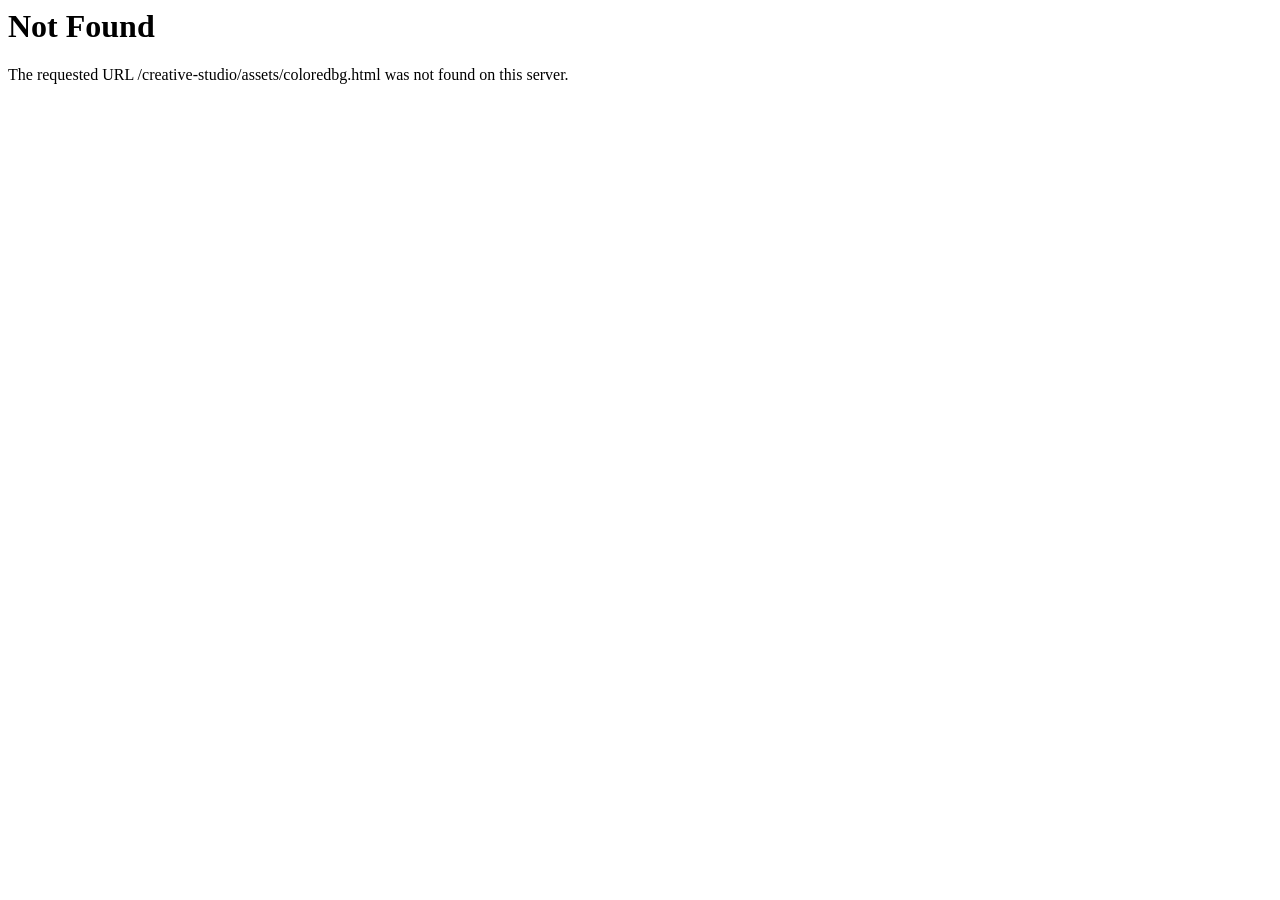
<file: theme-assets/assets/coloredbg.html>
<!DOCTYPE HTML PUBLIC "-//IETF//DTD HTML 2.0//EN">
<html><head>
<title>404 Not Found</title>
</head><body>
<h1>Not Found</h1>
<p>The requested URL /creative-studio/assets/coloredbg.html was not found on this server.</p>
</body></html>
</file>
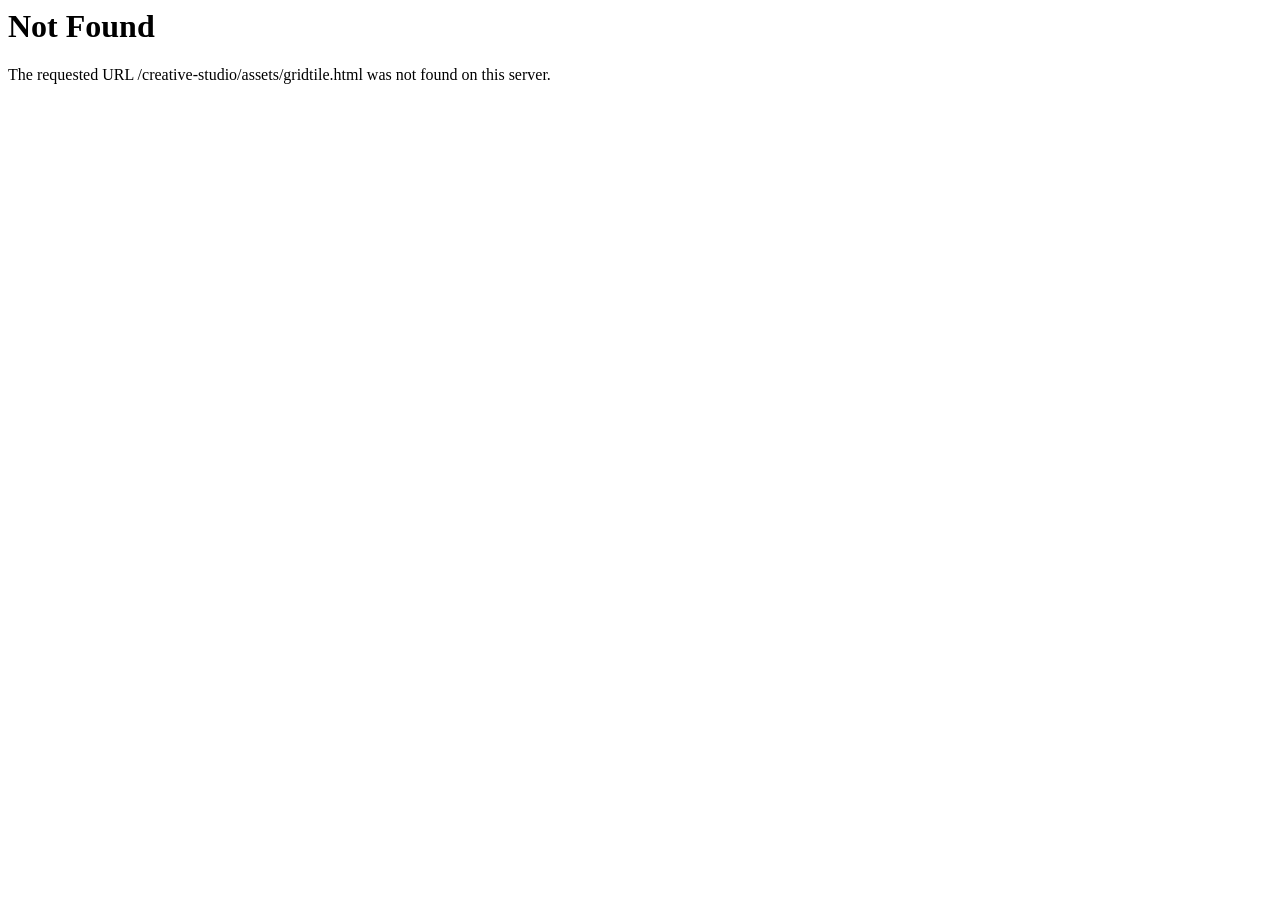
<file: theme-assets/assets/gridtile.html>
<!DOCTYPE HTML PUBLIC "-//IETF//DTD HTML 2.0//EN">
<html><head>
<title>404 Not Found</title>
</head><body>
<h1>Not Found</h1>
<p>The requested URL /creative-studio/assets/gridtile.html was not found on this server.</p>
</body></html>
</file>
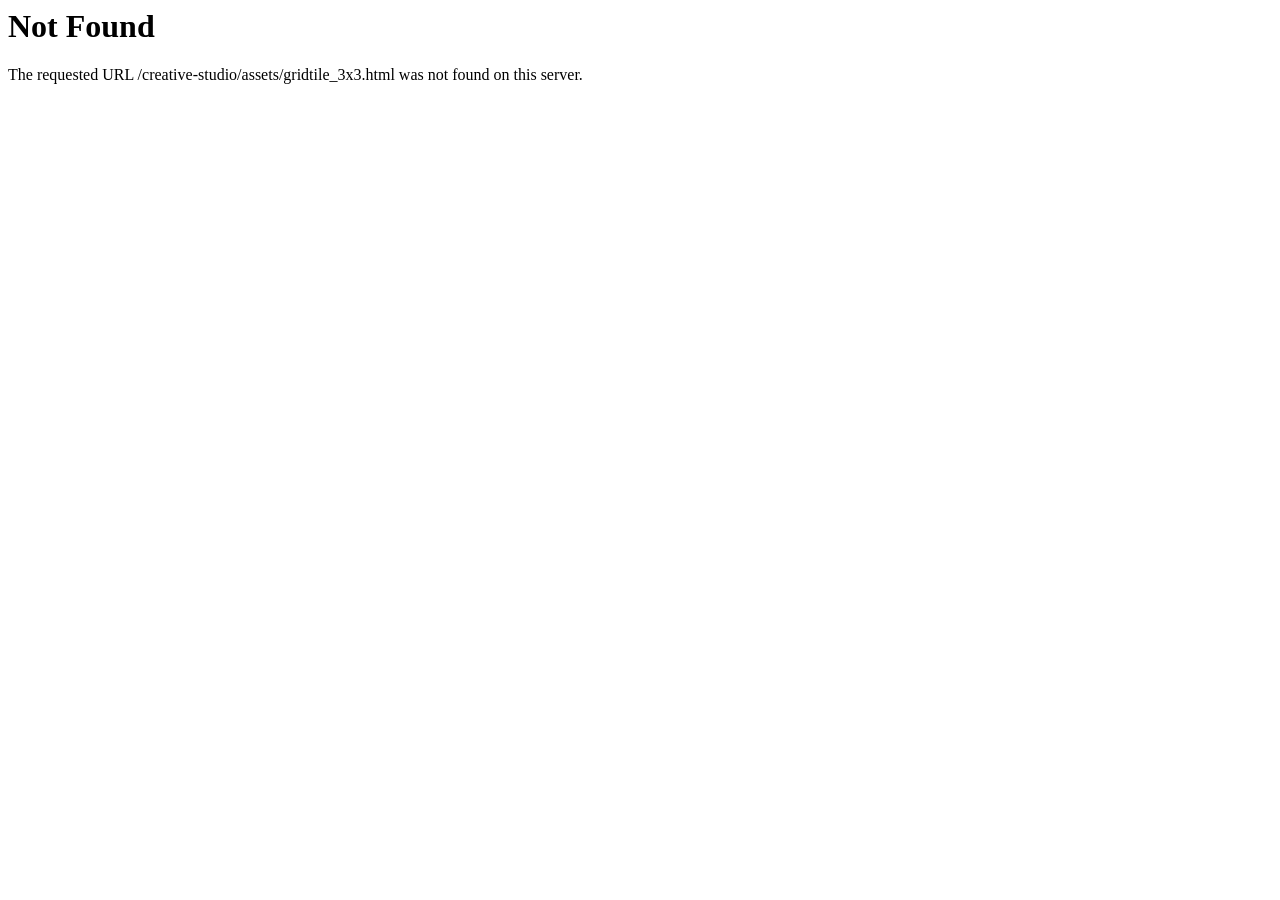
<file: theme-assets/assets/gridtile_3x3.html>
<!DOCTYPE HTML PUBLIC "-//IETF//DTD HTML 2.0//EN">
<html><head>
<title>404 Not Found</title>
</head><body>
<h1>Not Found</h1>
<p>The requested URL /creative-studio/assets/gridtile_3x3.html was not found on this server.</p>
</body></html>
</file>
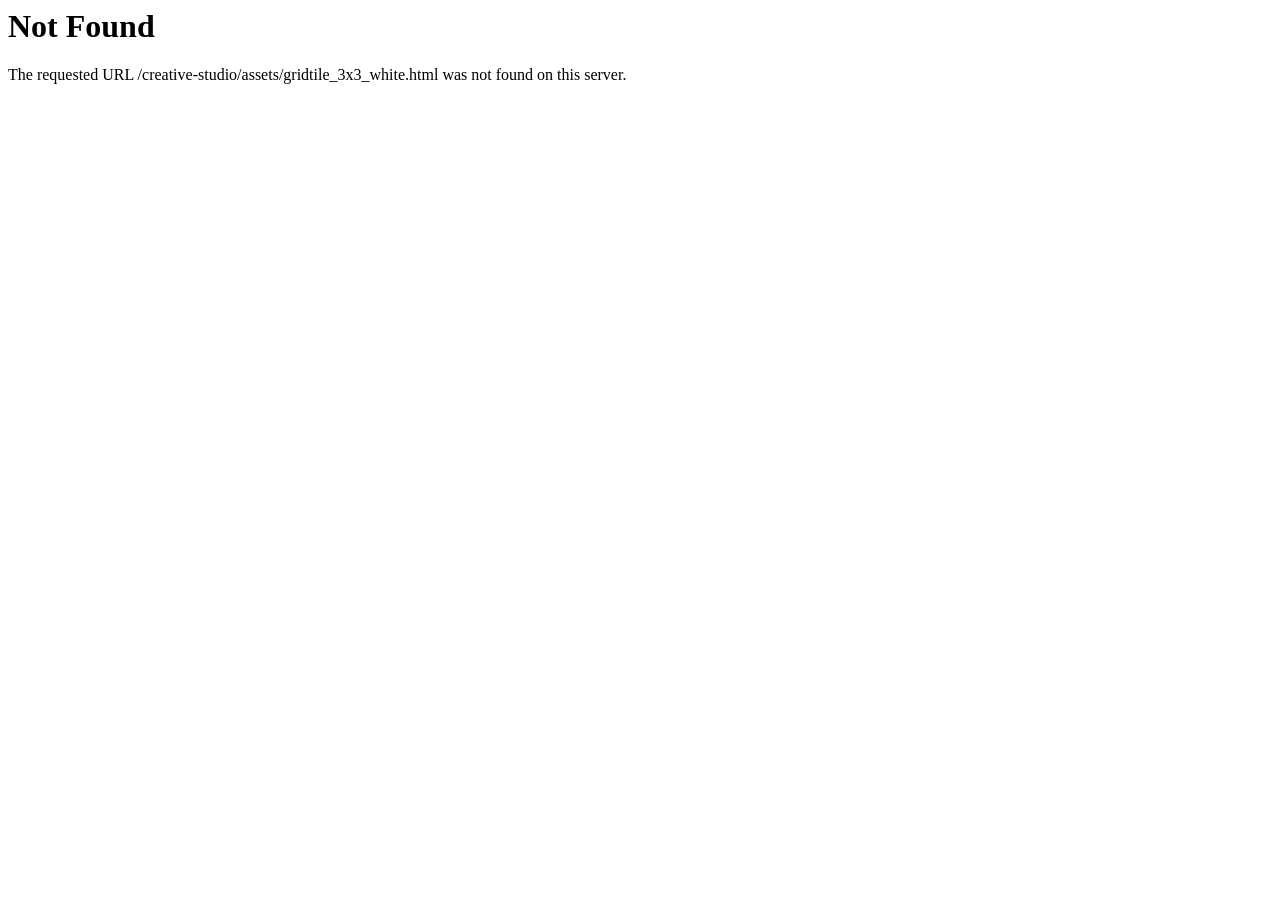
<file: theme-assets/assets/gridtile_3x3_white.html>
<!DOCTYPE HTML PUBLIC "-//IETF//DTD HTML 2.0//EN">
<html><head>
<title>404 Not Found</title>
</head><body>
<h1>Not Found</h1>
<p>The requested URL /creative-studio/assets/gridtile_3x3_white.html was not found on this server.</p>
</body></html>
</file>
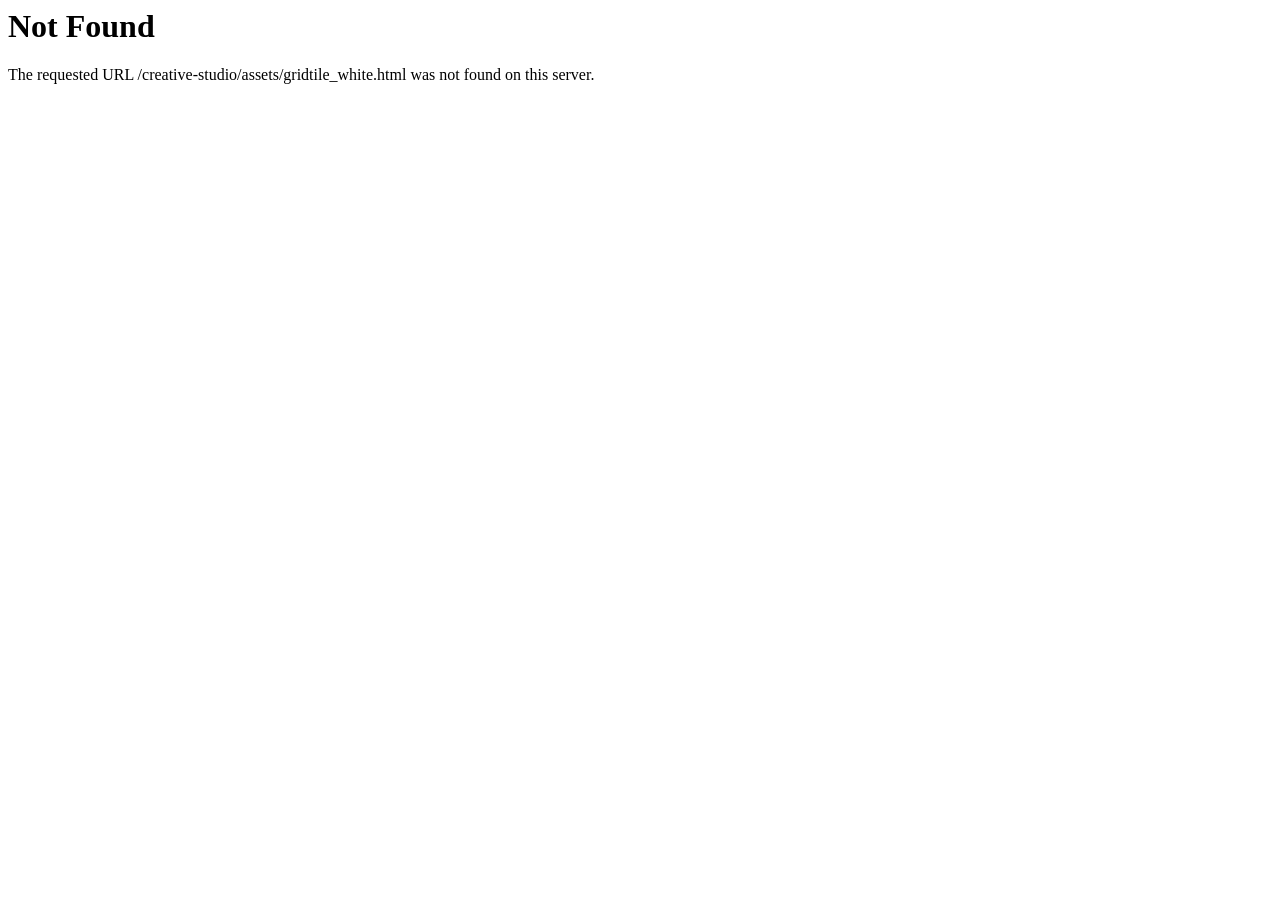
<file: theme-assets/assets/gridtile_white.html>
<!DOCTYPE HTML PUBLIC "-//IETF//DTD HTML 2.0//EN">
<html><head>
<title>404 Not Found</title>
</head><body>
<h1>Not Found</h1>
<p>The requested URL /creative-studio/assets/gridtile_white.html was not found on this server.</p>
</body></html>
</file>
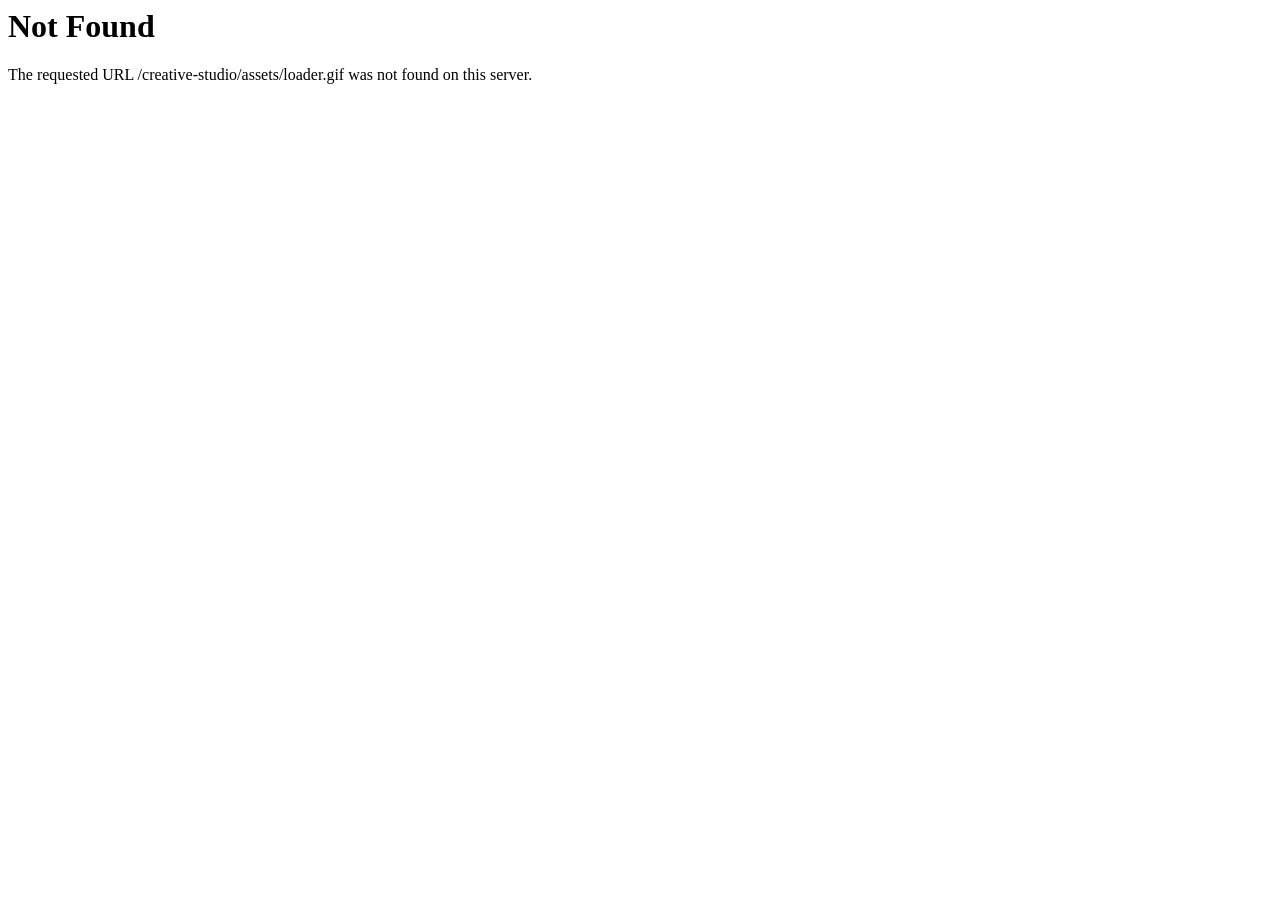
<file: theme-assets/assets/loader.html>
<!DOCTYPE HTML PUBLIC "-//IETF//DTD HTML 2.0//EN">
<html><head>
<title>404 Not Found</title>
</head><body>
<h1>Not Found</h1>
<p>The requested URL /creative-studio/assets/loader.gif was not found on this server.</p>
</body></html>
</file>
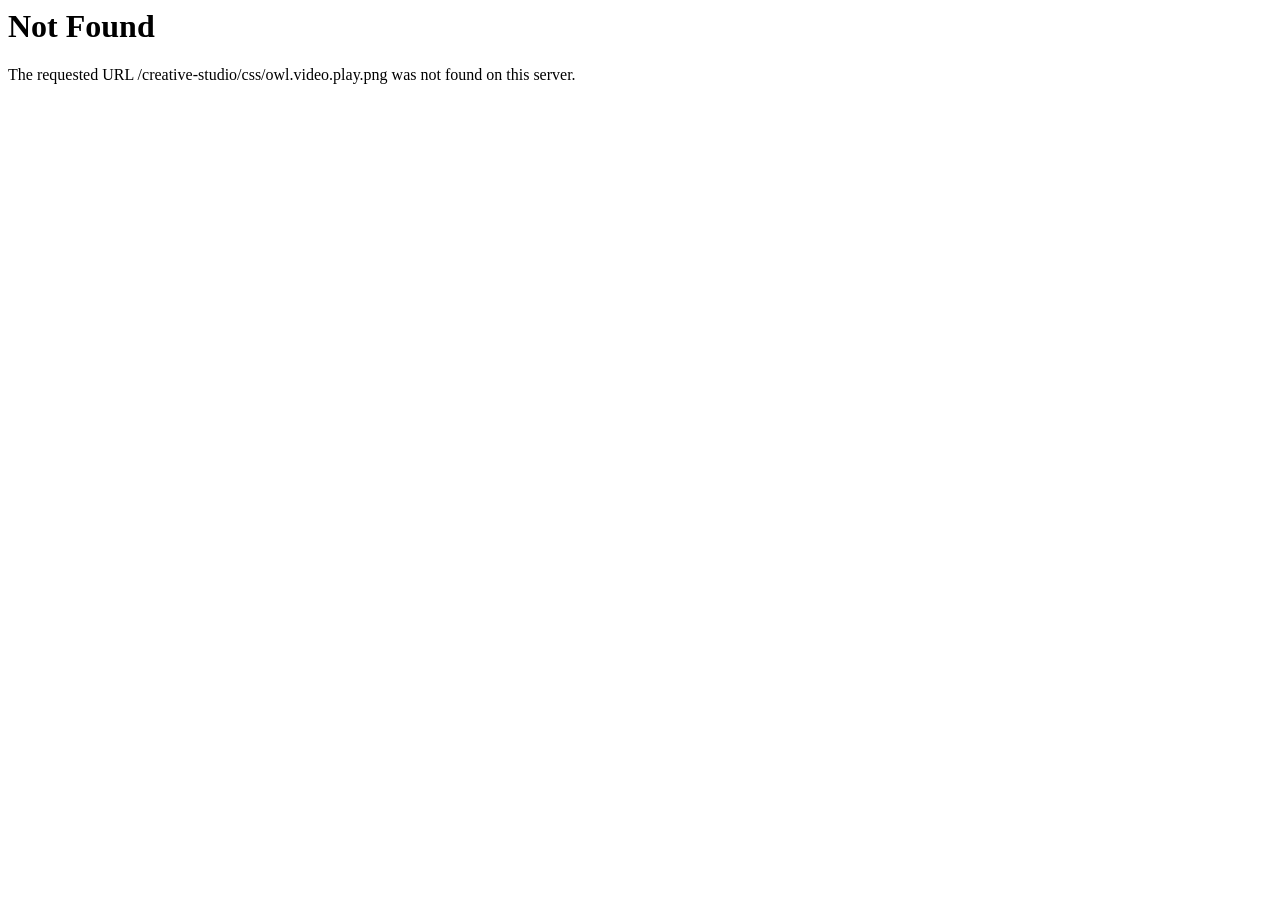
<file: theme-assets/css/owl.video.play.html>
<!DOCTYPE HTML PUBLIC "-//IETF//DTD HTML 2.0//EN">
<html><head>
<title>404 Not Found</title>
</head><body>
<h1>Not Found</h1>
<p>The requested URL /creative-studio/css/owl.video.play.png was not found on this server.</p>
</body></html>
</file>
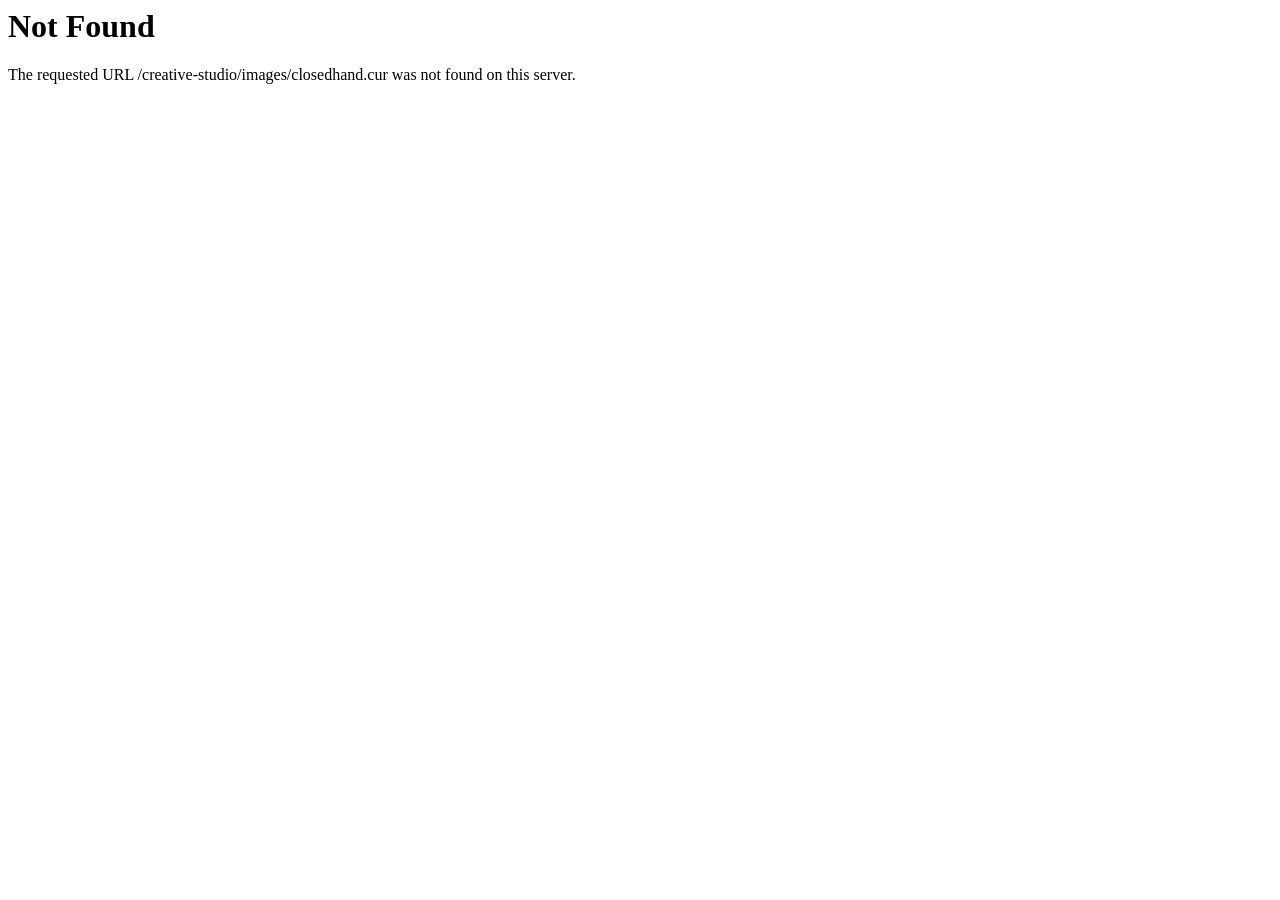
<file: theme-assets/images/closedhand.html>
<!DOCTYPE HTML PUBLIC "-//IETF//DTD HTML 2.0//EN">
<html><head>
<title>404 Not Found</title>
</head><body>
<h1>Not Found</h1>
<p>The requested URL /creative-studio/images/closedhand.cur was not found on this server.</p>
</body></html>
</file>
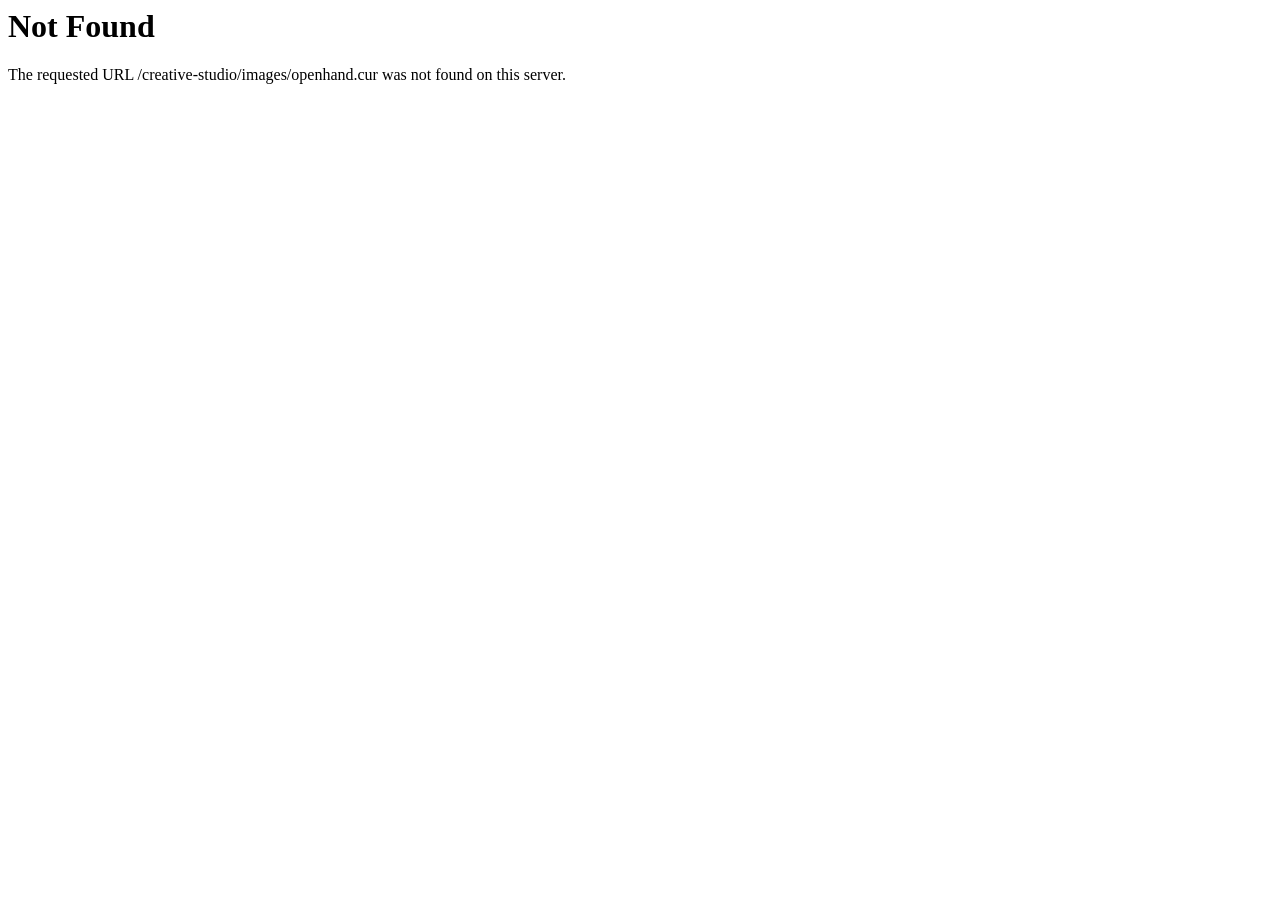
<file: theme-assets/images/openhand.html>
<!DOCTYPE HTML PUBLIC "-//IETF//DTD HTML 2.0//EN">
<html><head>
<title>404 Not Found</title>
</head><body>
<h1>Not Found</h1>
<p>The requested URL /creative-studio/images/openhand.cur was not found on this server.</p>
</body></html>
</file>
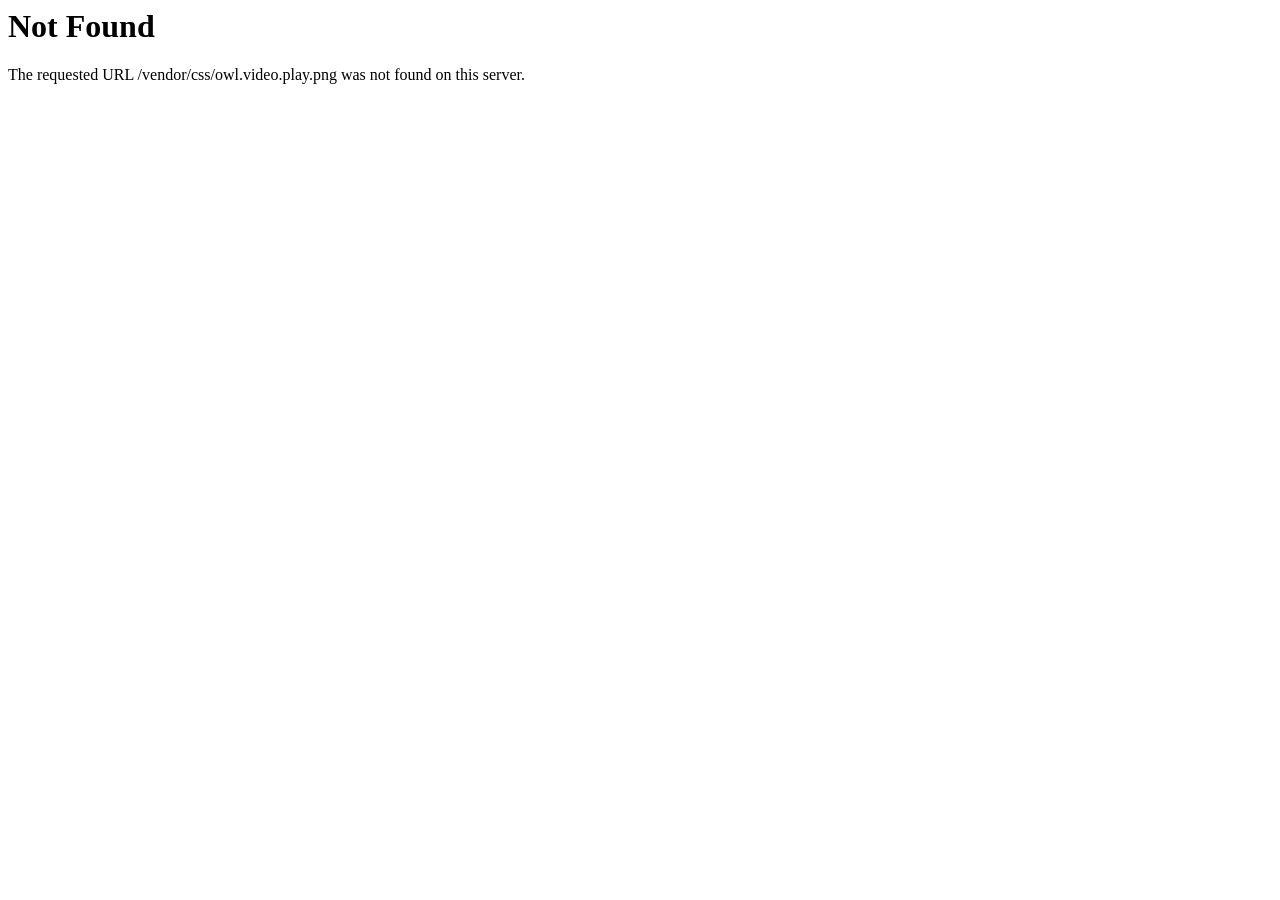
<file: vendor/css/owl.video.play.html>
<!DOCTYPE HTML PUBLIC "-//IETF//DTD HTML 2.0//EN">
<html><head>
<title>404 Not Found</title>
</head><body>
<h1>Not Found</h1>
<p>The requested URL /vendor/css/owl.video.play.png was not found on this server.</p>
</body></html>
</file>
<file: theme-assets/css/navigation.css>
/*-----------------------------------------------------------------------------

- Revolution Slider 5.0 Navigatin Skin Style  -

 ARES SKIN

author:  ThemePunch
email:      info@themepunch.com
website:    http://www.themepunch.com
-----------------------------------------------------------------------------*/
.ares.tparrows {
  cursor:pointer;
  background:#fff;
  min-width:60px;
    min-height:60px;
  position:absolute;
  display:block;
  z-index:100;
    border-radius:50%;
}
.ares.tparrows:hover {
}
.ares.tparrows:before {
  font-family: "revicons";
  font-size:25px;
  color:#aaa;
  display:block;
  line-height: 60px;
  text-align: center;
    -webkit-transition: color 0.3s;
    -moz-transition: color 0.3s;
    transition: color 0.3s;
    z-index:2;
    position:relative;
}
.ares.tparrows.tp-leftarrow:before {
  content: "\e81f";
}
.ares.tparrows.tp-rightarrow:before {
  content: "\e81e";
}
.ares.tparrows:hover:before {
 color:#000;
      }
.ares .tp-title-wrap { 
  position:absolute;
  z-index:1;
  display:inline-block;
  background:#fff;
  min-height:60px;
  line-height:60px;
  top:0px;
  margin-left:30px;
  border-radius:0px 30px 30px 0px;
  overflow:hidden;
  -webkit-transition: -webkit-transform 0.3s;
  transition: transform 0.3s;
  transform:scaleX(0);  
  -webkit-transform:scaleX(0);  
  transform-origin:0% 50%; 
   -webkit-transform-origin:0% 50%;
}
 .ares.tp-rightarrow .tp-title-wrap { 
   right:0px;
   margin-right:30px;margin-left:0px;
   -webkit-transform-origin:100% 50%;
border-radius:30px 0px 0px 30px;
 }
.ares.tparrows:hover .tp-title-wrap {
  transform:scaleX(1) scaleY(1);
    -webkit-transform:scaleX(1) scaleY(1);
}
.ares .tp-arr-titleholder {
  position:relative;
  -webkit-transition: -webkit-transform 0.3s;
  transition: transform 0.3s;
  transform:translateX(200px);  
  text-transform:uppercase;
  color:#000;
  font-weight:400;
  font-size:14px;
  line-height:60px;
  white-space:nowrap;
  padding:0px 20px;
  margin-left:10px;
  opacity:0;
}

.ares.tp-rightarrow .tp-arr-titleholder {
   transform:translateX(-200px); 
   margin-left:0px; margin-right:10px;
      }

.ares.tparrows:hover .tp-arr-titleholder {
   transform:translateX(0px);
   -webkit-transform:translateX(0px);
  transition-delay: 0.1s;
  opacity:1;
}

/* BULLETS */
.ares.tp-bullets {
}
.ares.tp-bullets:before {
	content:" ";
	position:absolute;
	width:100%;
	height:100%;
	background:transparent;
	padding:10px;
	margin-left:-10px;margin-top:-10px;
	box-sizing:content-box;
}
.ares .tp-bullet {
	width:13px;
	height:13px;
	position:absolute;
	background:#e5e5e5;
	border-radius:50%;
	cursor: pointer;
	box-sizing:content-box;
}
.ares .tp-bullet:hover,
.ares .tp-bullet.selected {
	background:#fff;
}
.ares .tp-bullet-title {
  position:absolute;
  color:#888;
  font-size:12px;
  padding:0px 10px;
  font-weight:600;
  right:27px;
  top:-4px;
  background:#fff;
  background:rgba(255,255,255,0.75);
  visibility:hidden;
  transform:translateX(-20px);
  -webkit-transform:translateX(-20px);
  transition:transform 0.3s;
  -webkit-transition:transform 0.3s;
  line-height:20px;
  white-space:nowrap;
}     

.ares .tp-bullet-title:after {
    width: 0px;
	height: 0px;
	border-style: solid;
	border-width: 10px 0 10px 10px;
	border-color: transparent transparent transparent rgba(255,255,255,0.75);
	content:" ";
    position:absolute;
    right:-10px;
	top:0px;
}
    
.ares .tp-bullet:hover .tp-bullet-title{
  visibility:visible;
   transform:translateX(0px);
  -webkit-transform:translateX(0px);
}

.ares .tp-bullet.selected:hover .tp-bullet-title {
    background:#fff;
        }
.ares .tp-bullet.selected:hover .tp-bullet-title:after {
  border-color:transparent transparent transparent #fff;
}
.ares.tp-bullets:hover .tp-bullet-title {
        visibility:hidden;
}
.ares.tp-bullets:hover .tp-bullet:hover .tp-bullet-title {
    visibility:visible;
      }

/* TABS */
.ares .tp-tab { 
  opacity:1;      
  padding:10px;
  box-sizing:border-box;
  font-family: "Roboto", sans-serif;
  border-bottom: 1px solid #e5e5e5;
 }
.ares .tp-tab-image 
{ 
  width:60px;
  height:60px; max-height:100%; max-width:100%;
  position:relative;
  display:inline-block;
  float:left;

}
.ares .tp-tab-content 
{
    background:rgba(0,0,0,0); 
    position:relative;
    padding:15px 15px 15px 85px;
 left:0px;
 overflow:hidden;
 margin-top:-15px;
    box-sizing:border-box;
    color:#333;
    display: inline-block;
    width:100%;
    height:100%;
 position:absolute; }
.ares .tp-tab-date
  {
  display:block;
  color: #aaa;
  font-weight:500;
  font-size:12px;
  margin-bottom:0px;
  }
.ares .tp-tab-title 
{
    display:block;	
    text-align:left;
    color:#333;
    font-size:14px;
    font-weight:500;
    text-transform:none;
    line-height:17px;
}
.ares .tp-tab:hover,
.ares .tp-tab.selected {
	background:#eee; 
}

.ares .tp-tab-mask {
}

/* MEDIA QUERIES */
@media only screen and (max-width: 960px) {

}
@media only screen and (max-width: 768px) {

}

/*-----------------------------------------------------------------------------

- Revolution Slider 5.0 Navigatin Skin Style  -

 CUSTOM SKIN

author:  ThemePunch
email:      info@themepunch.com
website:    http://www.themepunch.com
-----------------------------------------------------------------------------*/
/* ARROWS */
.custom.tparrows {
	cursor:pointer;
	background:#000;
	background:rgba(0,0,0,0.5);
	width:40px;
	height:40px;
	position:absolute;
	display:block;
	z-index:10000;
}
.custom.tparrows:hover {
	background:#000;
}
.custom.tparrows:before {
	font-family: "revicons";
	font-size:15px;
	color:#fff;
	display:block;
	line-height: 40px;
	text-align: center;
}
.custom.tparrows.tp-leftarrow:before {
	content: "\e824";
}
.custom.tparrows.tp-rightarrow:before {
	content: "\e825";
}



/* BULLETS */
.custom.tp-bullets {
}
.custom.tp-bullets:before {
	content:" ";
	position:absolute;
	width:100%;
	height:100%;
	background:transparent;
	padding:10px;
	margin-left:-10px;margin-top:-10px;
	box-sizing:content-box;
}
.custom .tp-bullet {
	width:12px;
	height:12px;
	position:absolute;
	background:#aaa;
    background:rgba(125,125,125,0.5);
	cursor: pointer;
	box-sizing:content-box;
}
.custom .tp-bullet:hover,
.custom .tp-bullet.selected {
	background:rgb(125,125,125);
}
.custom .tp-bullet-image {
}
.custom .tp-bullet-title {
}


/* THUMBS */


/* TABS */


/*-----------------------------------------------------------------------------

- Revolution Slider 5.0 Navigatin Skin Style  -

 DIONE SKIN

author:  ThemePunch
email:      info@themepunch.com
website:    http://www.themepunch.com
-----------------------------------------------------------------------------*/
/* ARROWS */
.dione.tparrows {
  height:100%;
  width:100px;
  background:transparent;
  background:rgba(0,0,0,0);
  line-height:100%;
  transition:all 0.3s;
-webkit-transition:all 0.3s;
}

.dione.tparrows:hover {
 background:rgba(0,0,0,0.45);
 }
.dione .tp-arr-imgwrapper {
 width:100px;
 left:0px;
 position:absolute;
 height:100%;
 top:0px;
 overflow:hidden;
 }
.dione.tp-rightarrow .tp-arr-imgwrapper {
left:auto;
right:0px;
}

.dione .tp-arr-imgholder {
background-position:center center;
background-size:cover;
width:100px;
height:100%;
top:0px;
visibility:hidden;
transform:translateX(-50px);
-webkit-transform:translateX(-50px);
transition:all 0.3s;
-webkit-transition:all 0.3s;
opacity:0;
left:0px;
}

.dione.tparrows.tp-rightarrow .tp-arr-imgholder {
  right:0px;
  left:auto;
  transform:translateX(50px);
 -webkit-transform:translateX(50px);
}

.dione.tparrows:before {
position:absolute;
line-height:30px;
margin-left:-22px;
top:50%;
left:50%;
font-size:30px;
margin-top:-15px;
transition:all 0.3s;
-webkit-transition:all 0.3s;
}

.dione.tparrows.tp-rightarrow:before {
margin-left:6px;
}

.dione.tparrows:hover:before {
  transform:translateX(-20px);
-webkit-transform:translateX(-20px);
opacity:0;
}

.dione.tparrows.tp-rightarrow:hover:before {
  transform:translateX(20px);
-webkit-transform:translateX(20px);
}

.dione.tparrows:hover .tp-arr-imgholder {
 transform:translateX(0px);
-webkit-transform:translateX(0px);
opacity:1;
visibility:visible;
}



/* BULLETS */
.dione .tp-bullet { 
    opacity:1;
    width:50px;
    height:50px;    
    padding:3px;
    background:#000;
    background-color:rgba(0,0,0,0.25);
    margin:0px;
    box-sizing:border-box;
    transition:all 0.3s;
    -webkit-transition:all 0.3s;

  }

.dione .tp-bullet-image {
   display:block;
   box-sizing:border-box;
   position:relative;
    -webkit-box-shadow: inset 5px 5px 10px 0px rgba(0,0,0,0.25);
  -moz-box-shadow: inset 5px 5px 10px 0px rgba(0,0,0,0.25);
  box-shadow: inset 5px 5px 10px 0px rgba(0,0,0,0.25);
  width:44px;
  height:44px;
  background-size:cover;
  background-position:center center;
 }  
.dione .tp-bullet-title { 
     position:absolute; 
   bottom:65px;
     display:inline-block;
     left:50%;
     background:#000;
     background:rgba(0,0,0,0.75);
     color:#fff;
     padding:10px 30px;
     border-radius:4px;
   -webkit-border-radius:4px;
     opacity:0;
      transition:all 0.3s;
    -webkit-transition:all 0.3s;
    transform: translateZ(0.001px) translateX(-50%) translateY(14px);
    transform-origin:50% 100%;
    -webkit-transform: translateZ(0.001px) translateX(-50%) translateY(14px);
    -webkit-transform-origin:50% 100%;
    opacity:0;
    white-space:nowrap;
 }

.dione .tp-bullet:hover .tp-bullet-title {
     transform:rotateX(0deg) translateX(-50%);
    -webkit-transform:rotateX(0deg) translateX(-50%);
    opacity:1;
}

.dione .tp-bullet.selected,
.dione .tp-bullet:hover  {
  
   background: rgba(255,255,255,1);
  background: -moz-linear-gradient(top, rgba(255,255,255,1) 0%, rgba(119,119,119,1) 100%);
  background: -webkit-gradient(left top, left bottom, color-stop(0%, rgba(255,255,255,1)), color-stop(100%, rgba(119,119,119,1)));
  background: -webkit-linear-gradient(top, rgba(255,255,255,1) 0%, rgba(119,119,119,1) 100%);
  background: -o-linear-gradient(top, rgba(255,255,255,1) 0%, rgba(119,119,119,1) 100%);
  background: -ms-linear-gradient(top, rgba(255,255,255,1) 0%, rgba(119,119,119,1) 100%);
  background: linear-gradient(to bottom, rgba(255,255,255,1) 0%, rgba(119,119,119,1) 100%);
  filter: progid:DXImageTransform.Microsoft.gradient( startColorstr="#ffffff", endColorstr="#777777", GradientType=0 );
 
      }
.dione .tp-bullet-title:after {
        content:" ";
        position:absolute;
        left:50%;
        margin-left:-8px;
        width: 0;
    height: 0;
    border-style: solid;
    border-width: 8px 8px 0 8px;
    border-color: rgba(0,0,0,0.75) transparent transparent transparent;
        bottom:-8px;
   }


/*-----------------------------------------------------------------------------

- Revolution Slider 5.0 Navigatin Skin Style  -

 ERINYEN SKIN

author:  ThemePunch
email:      info@themepunch.com
website:    http://www.themepunch.com
-----------------------------------------------------------------------------*/
/* ARROWS */
.erinyen.tparrows {
  cursor:pointer;
  background:#000;
  background:rgba(0,0,0,0.5);
  min-width:70px;
  min-height:70px;
  position:absolute;
  display:block;
  z-index:1000;
  border-radius:35px;   
}

.erinyen.tparrows:before {
  font-family: "revicons";
  font-size:20px;
  color:#fff;
  display:block;
  line-height: 70px;
  text-align: center;    
  z-index:2;
  position:relative;
}
.erinyen.tparrows.tp-leftarrow:before {
  content: "\e824";
}
.erinyen.tparrows.tp-rightarrow:before {
  content: "\e825";
}

.erinyen .tp-title-wrap { 
  position:absolute;
  z-index:1;
  display:inline-block;
  background:#000;
  background:rgba(0,0,0,0.5);
  min-height:70px;
  line-height:70px;
  top:0px;
  margin-left:0px;
  border-radius:35px;
  overflow:hidden; 
  transition: opacity 0.3s;
  -webkit-transition:opacity 0.3s;
  -moz-transition:opacity 0.3s;
  -webkit-transform: scale(0);
  -moz-transform: scale(0);
  transform: scale(0);  
  visibility:hidden;
  opacity:0;
}

.erinyen.tparrows:hover .tp-title-wrap{
  -webkit-transform: scale(1);
  -moz-transform: scale(1);
  transform: scale(1);
  opacity:1;
  visibility:visible;
}
        
 .erinyen.tp-rightarrow .tp-title-wrap { 
   right:0px;
   margin-right:0px;margin-left:0px;
   -webkit-transform-origin:100% 50%;
  border-radius:35px;
  padding-right:20px;
  padding-left:10px;
 }


.erinyen.tp-leftarrow .tp-title-wrap { 
   padding-left:20px;
  padding-right:10px;
}

.erinyen .tp-arr-titleholder {
  letter-spacing: 3px;
   position:relative;
  -webkit-transition: -webkit-transform 0.3s;
  transition: transform 0.3s;
  transform:translateX(200px);  
  text-transform:uppercase;
  color:#fff;
  font-weight:600;
  font-size:13px;
  line-height:70px;
  white-space:nowrap;
  padding:0px 20px;
  margin-left:11px;
  opacity:0;  
}

.erinyen .tp-arr-imgholder {
  width:100%;
  height:100%;
  position:absolute;
  top:0px;
  left:0px;
  background-position:center center;
  background-size:cover;
    }
 .erinyen .tp-arr-img-over {
   width:100%;
  height:100%;
  position:absolute;
  top:0px;
  left:0px;
   background:#000;
   background:rgba(0,0,0,0.5);
        }
.erinyen.tp-rightarrow .tp-arr-titleholder {
   transform:translateX(-200px); 
   margin-left:0px; margin-right:11px;
      }

.erinyen.tparrows:hover .tp-arr-titleholder {
   transform:translateX(0px);
   -webkit-transform:translateX(0px);
  transition-delay: 0.1s;
  opacity:1;
}

/* BULLETS */
.erinyen.tp-bullets {
}
.erinyen.tp-bullets:before {
	content:" ";
	position:absolute;
	width:100%;
	height:100%;
	background: #555555; /* old browsers */
    background: -moz-linear-gradient(top,  #555555 0%, #222222 100%); /* ff3.6+ */
    background: -webkit-gradient(linear, left top, left bottom, color-stop(0%,#555555), color-stop(100%,#222222)); /* chrome,safari4+ */
    background: -webkit-linear-gradient(top,  #555555 0%,#222222 100%); /* chrome10+,safari5.1+ */
    background: -o-linear-gradient(top,  #555555 0%,#222222 100%); /* opera 11.10+ */
    background: -ms-linear-gradient(top,  #555555 0%,#222222 100%); /* ie10+ */
    background: linear-gradient(to bottom,  #555555 0%,#222222 100%); /* w3c */
    filter: progid:dximagetransform.microsoft.gradient( startcolorstr="#555555", endcolorstr="#222222",gradienttype=0 ); /* ie6-9 */
	padding:10px 15px;
	margin-left:-15px;margin-top:-10px;
	box-sizing:content-box;
   border-radius:10px;
   box-shadow:0px 0px 2px 1px rgba(33,33,33,0.3);
}
.erinyen .tp-bullet {
	width:13px;
	height:13px;
	position:absolute;
	background:#111;	
	border-radius:50%;
	cursor: pointer;
	box-sizing:content-box;
}
.erinyen .tp-bullet:hover,
.erinyen .tp-bullet.selected {
	background: #e5e5e5; /* old browsers */
background: -moz-linear-gradient(top,  #e5e5e5 0%, #999999 100%); /* ff3.6+ */
background: -webkit-gradient(linear, left top, left bottom, color-stop(0%,#e5e5e5), color-stop(100%,#999999)); /* chrome,safari4+ */
background: -webkit-linear-gradient(top,  #e5e5e5 0%,#999999 100%); /* chrome10+,safari5.1+ */
background: -o-linear-gradient(top,  #e5e5e5 0%,#999999 100%); /* opera 11.10+ */
background: -ms-linear-gradient(top,  #e5e5e5 0%,#999999 100%); /* ie10+ */
background: linear-gradient(to bottom,  #e5e5e5 0%,#999999 100%); /* w3c */
filter: progid:dximagetransform.microsoft.gradient( startcolorstr="#e5e5e5", endcolorstr="#999999",gradienttype=0 ); /* ie6-9 */
  border:1px solid #555;
  width:12px;height:12px;
}
.erinyen .tp-bullet-image {
}
.erinyen .tp-bullet-title {
}


/* THUMBS */
.erinyen .tp-thumb {
opacity:1
}

.erinyen .tp-thumb-over {
  background:#000;
  background:rgba(0,0,0,0.25);
  width:100%;
  height:100%;
  position:absolute;
  top:0px;
  left:0px;
  z-index:1;
  -webkit-transition:all 0.3s;
  transition:all 0.3s;
}

.erinyen .tp-thumb-more:before {
  font-family: "revicons";
  font-size:12px;
  color:#aaa;
  color:rgba(255,255,255,0.75);
  display:block;
  line-height: 12px;
  text-align: left;    
  z-index:2;
  position:absolute;
  top:20px;
  right:20px;
  z-index:2;
}
.erinyen .tp-thumb-more:before {
  content: "\e825";
}

.erinyen .tp-thumb-title {
  font-family:"Raleway";
  letter-spacing:1px;
  font-size:12px;
  color:#fff;
  display:block;
  line-height: 15px;
  text-align: left;    
  z-index:2;
  position:absolute;
  top:0px;
  left:0px;
  z-index:2;
  padding:20px 35px 20px 20px;
  width:100%;
  height:100%;
  box-sizing:border-box;
  transition:all 0.3s;
  -webkit-transition:all 0.3s;
  font-weight:500;
}

.erinyen .tp-thumb.selected .tp-thumb-more:before,
.erinyen .tp-thumb:hover .tp-thumb-more:before {
 color:#aaa;

}

.erinyen .tp-thumb.selected .tp-thumb-over,
.erinyen .tp-thumb:hover .tp-thumb-over {
 background:#fff;
}
.erinyen .tp-thumb.selected .tp-thumb-title,
.erinyen .tp-thumb:hover .tp-thumb-title {
  color:#000;

}


/* TABS */
.erinyen .tp-tab-title {
    color:#a8d8ee;
    font-size:13px;
    font-weight:700;
    text-transform:uppercase;
    font-family:"Roboto Slab"
    margin-bottom:5px;
}

.erinyen .tp-tab-desc {
	font-size:18px;
    font-weight:400;
    color:#fff;
    line-height:25px;
	font-family:"Roboto Slab";
}
      

/*-----------------------------------------------------------------------------

- Revolution Slider 5.0 Navigatin Skin Style  -

 GYGES SKIN

author:  ThemePunch
email:      info@themepunch.com
website:    http://www.themepunch.com
-----------------------------------------------------------------------------*/
/* ARROWS */


/* BULLETS */
.gyges.tp-bullets {
}
.gyges.tp-bullets:before {
	content:" ";
	position:absolute;
	width:100%;
	height:100%;
	background: #777777; /* Old browsers */
    background: -moz-linear-gradient(top,  #777777 0%, #666666 100%); 
    background: -webkit-gradient(linear, left top, left bottom, 
    color-stop(0%,#777777), color-stop(100%,#666666)); 
    background: -webkit-linear-gradient(top,  #777777 0%,#666666 100%); 
    background: -o-linear-gradient(top,  #777777 0%,#666666 100%); 
    background: -ms-linear-gradient(top,  #777777 0%,#666666 100%); 
    background: linear-gradient(to bottom,  #777777 0%,#666666 100%); 
    filter: progid:DXImageTransform.Microsoft.gradient( startColorstr="#777777", 
    endColorstr="#666666",GradientType=0 ); 
	padding:10px;
	margin-left:-10px;margin-top:-10px;
	box-sizing:content-box;
  border-radius:10px;
}
.gyges .tp-bullet {
	width:12px;
	height:12px;
	position:absolute;
	background:#333;
	border:3px solid #444;
	border-radius:50%;
	cursor: pointer;
	box-sizing:content-box;
}
.gyges .tp-bullet:hover,
.gyges .tp-bullet.selected {
	background: #ffffff; /* Old browsers */
    background: -moz-linear-gradient(top,  #ffffff 0%, #e1e1e1 100%); /* FF3.6+ */
    background: -webkit-gradient(linear, left top, left bottom, 
    color-stop(0%,#ffffff), color-stop(100%,#e1e1e1)); /* Chrome,Safari4+ */
    background: -webkit-linear-gradient(top,  #ffffff 0%,#e1e1e1 100%); /* Chrome10+,Safari5.1+ */
    background: -o-linear-gradient(top,  #ffffff 0%,#e1e1e1 100%); /* Opera 11.10+ */
    background: -ms-linear-gradient(top,  #ffffff 0%,#e1e1e1 100%); /* IE10+ */
    background: linear-gradient(to bottom,  #ffffff 0%,#e1e1e1 100%); /* W3C */
    filter: progid:DXImageTransform.Microsoft.gradient( startColorstr="#ffffff", 
    endColorstr="#e1e1e1",GradientType=0 ); /* IE6-9 */

}
.gyges .tp-bullet-image {
}
.gyges .tp-bullet-title {
}
	

/* THUMBS */
.gyges .tp-thumb { 
      opacity:1
  }
.gyges .tp-thumb-img-wrap {
  padding:3px;
    background:#000;
  background-color:rgba(0,0,0,0.25);
  display:inline-block;

  width:100%;
  height:100%;
  position:relative;
  margin:0px;
  box-sizing:border-box;
    transition:all 0.3s;
    -webkit-transition:all 0.3s;
}
.gyges .tp-thumb-image {
   padding:3px; 
   display:block;
   box-sizing:border-box;
   position:relative;
    -webkit-box-shadow: inset 5px 5px 10px 0px rgba(0,0,0,0.25);
  -moz-box-shadow: inset 5px 5px 10px 0px rgba(0,0,0,0.25);
  box-shadow: inset 5px 5px 10px 0px rgba(0,0,0,0.25);
 }  
.gyges .tp-thumb-title { 
     position:absolute; 
     bottom:100%; 
     display:inline-block;
     left:50%;
     background:rgba(255,255,255,0.8);
     padding:10px 30px;
     border-radius:4px;
	 -webkit-border-radius:4px;
     margin-bottom:20px;
     opacity:0;
      transition:all 0.3s;
    -webkit-transition:all 0.3s;
    transform: translateZ(0.001px) translateX(-50%) translateY(14px);
    transform-origin:50% 100%;
    -webkit-transform: translateZ(0.001px) translateX(-50%) translateY(14px);
    -webkit-transform-origin:50% 100%;
    white-space:nowrap;
 }
.gyges .tp-thumb:hover .tp-thumb-title {
  	 transform:rotateX(0deg) translateX(-50%);
    -webkit-transform:rotateX(0deg) translateX(-50%);
    opacity:1;
}

.gyges .tp-thumb:hover .tp-thumb-img-wrap,
 .gyges .tp-thumb.selected .tp-thumb-img-wrap {

  background: rgba(255,255,255,1);
  background: -moz-linear-gradient(top, rgba(255,255,255,1) 0%, rgba(119,119,119,1) 100%);
  background: -webkit-gradient(left top, left bottom, color-stop(0%, rgba(255,255,255,1)), color-stop(100%, rgba(119,119,119,1)));
  background: -webkit-linear-gradient(top, rgba(255,255,255,1) 0%, rgba(119,119,119,1) 100%);
  background: -o-linear-gradient(top, rgba(255,255,255,1) 0%, rgba(119,119,119,1) 100%);
  background: -ms-linear-gradient(top, rgba(255,255,255,1) 0%, rgba(119,119,119,1) 100%);
  background: linear-gradient(to bottom, rgba(255,255,255,1) 0%, rgba(119,119,119,1) 100%);
  filter: progid:DXImageTransform.Microsoft.gradient( startColorstr="#ffffff", endColorstr="#777777", GradientType=0 );
 }
.gyges .tp-thumb-title:after {
        content:" ";
        position:absolute;
        left:50%;
        margin-left:-8px;
        width: 0;
		height: 0;
		border-style: solid;
		border-width: 8px 8px 0 8px;
		border-color: rgba(255,255,255,0.8) transparent transparent transparent;
        bottom:-8px;
   }


/* TABS */
.gyges .tp-tab { 
  opacity:1;      
  padding:10px;
  box-sizing:border-box;
  font-family: "Roboto", sans-serif;
  border-bottom: 1px solid rgba(255,255,255,0.15);
 }
.gyges .tp-tab-image 
{ 
  width:60px;
  height:60px; max-height:100%; max-width:100%;
  position:relative;
  display:inline-block;
  float:left;

}
.gyges .tp-tab-content 
{
    background:rgba(0,0,0,0); 
    position:relative;
    padding:15px 15px 15px 85px;
 left:0px;
  overflow:hidden;
 margin-top:-15px;
    box-sizing:border-box;
    color:#333;
    display: inline-block;
    width:100%;
    height:100%;
 position:absolute; }
.gyges .tp-tab-date
  {
  display:block;
  color: rgba(255,255,255,0.25);
  font-weight:500;
  font-size:12px;
  margin-bottom:0px;
  }
.gyges .tp-tab-title 
{
    display:block;  
    text-align:left;
    color:#fff;
    font-size:14px;
    font-weight:500;
    text-transform:none;
    line-height:17px;
}
.gyges .tp-tab:hover,
.gyges .tp-tab.selected {
  background:rgba(0,0,0,0.5); 
}

.gyges .tp-tab-mask {
}

/* MEDIA QUERIES */
@media only screen and (max-width: 960px) {

}
@media only screen and (max-width: 768px) {

}

/*-----------------------------------------------------------------------------

- Revolution Slider 5.0 Navigatin Skin Style  -

 HADES SKIN

author:  ThemePunch
email:      info@themepunch.com
website:    http://www.themepunch.com
-----------------------------------------------------------------------------*/
/* ARROWS */
.hades.tparrows {
	cursor:pointer;
	background:#000;
	background:rgba(0,0,0,0.15);
	width:100px;
	height:100px;
	position:absolute;
	display:block;
	z-index:1000;
}

.hades.tparrows:before {
	font-family: "revicons";
	font-size:30px;
	color:#fff;
	display:block;
	line-height: 100px;
	text-align: center;
  transition: background 0.3s, color 0.3s;
}
.hades.tparrows.tp-leftarrow:before {
	content: "\e824";
}
.hades.tparrows.tp-rightarrow:before {
	content: "\e825";
}

.hades.tparrows:hover:before {
   color:#aaa;
   background:#fff;
   background:rgba(255,255,255,1);
 }
.hades .tp-arr-allwrapper {
  position:absolute;
  left:100%;
  top:0px;
  background:#888; 
  width:100px;height:100px;
  -webkit-transition: all 0.3s;
  transition: all 0.3s;
  -ms-filter: "progid:dximagetransform.microsoft.alpha(opacity=0)";
  filter: alpha(opacity=0);
  -moz-opacity: 0.0;
  -khtml-opacity: 0.0;
  opacity: 0.0;
  -webkit-transform: rotatey(-90deg);
  transform: rotatey(-90deg);
  -webkit-transform-origin: 0% 50%;
  transform-origin: 0% 50%;
}
.hades.tp-rightarrow .tp-arr-allwrapper {
   left:auto;
   right:100%;
   -webkit-transform-origin: 100% 50%;
  transform-origin: 100% 50%;
   -webkit-transform: rotatey(90deg);
  transform: rotatey(90deg);
}

.hades:hover .tp-arr-allwrapper {
   -ms-filter: "progid:dximagetransform.microsoft.alpha(opacity=100)";
  filter: alpha(opacity=100);
  -moz-opacity: 1;
  -khtml-opacity: 1;
  opacity: 1;  
    -webkit-transform: rotatey(0deg);
  transform: rotatey(0deg);

 }
    
.hades .tp-arr-iwrapper {
}
.hades .tp-arr-imgholder {
  background-size:cover;
  position:absolute;
  top:0px;left:0px;
  width:100%;height:100%;
}
.hades .tp-arr-titleholder {
}
.hades .tp-arr-subtitleholder {
}


/* BULLETS */
.hades.tp-bullets {
}
.hades.tp-bullets:before {
	content:" ";
	position:absolute;
	width:100%;
	height:100%;
	background:transparent;
	padding:10px;
	margin-left:-10px;margin-top:-10px;
	box-sizing:content-box;
}
.hades .tp-bullet {
	width:3px;
	height:3px;
	position:absolute;
	background:#888;	
	cursor: pointer;
    border:5px solid #fff;
	box-sizing:content-box;
    box-shadow:0px 0px 3px 1px rgba(0,0,0,0.2);
    -webkit-perspective:400;
    perspective:400;
    -webkit-transform:translatez(0.01px);
    transform:translatez(0.01px);
}
.hades .tp-bullet:hover,
.hades .tp-bullet.selected {
	background:#555;
  
}

.hades .tp-bullet-image {
  position:absolute;top:-80px; left:-60px;width:120px;height:60px;
  background-position:center center;
  background-size:cover;
  visibility:hidden;
  opacity:0;
  transition:all 0.3s;
  -webkit-transform-style:flat;
  transform-style:flat;
  perspective:600;
  -webkit-perspective:600;
  transform: rotatex(-90deg);
  -webkit-transform: rotatex(-90deg);
  box-shadow:0px 0px 3px 1px rgba(0,0,0,0.2);
  transform-origin:50% 100%;
  -webkit-transform-origin:50% 100%;
  
  
}
.hades .tp-bullet:hover .tp-bullet-image {
  display:block;
  opacity:1;
  transform: rotatex(0deg);
  -webkit-transform: rotatex(0deg);
  visibility:visible;
    }
.hades .tp-bullet-title {
}


/* THUMBS */
.hades .tp-thumb { 
      opacity:1
  }
.hades .tp-thumb-img-wrap {
  border-radius:50%;
  padding:3px;
  display:inline-block;
background:#000;
  background-color:rgba(0,0,0,0.25);
  width:100%;
  height:100%;
  position:relative;
  margin:0px;
  box-sizing:border-box;
    transition:all 0.3s;
    -webkit-transition:all 0.3s;
}
.hades .tp-thumb-image {
   padding:3px; 
   border-radius:50%;
   display:block;
   box-sizing:border-box;
   position:relative;
    -webkit-box-shadow: inset 5px 5px 10px 0px rgba(0,0,0,0.25);
  -moz-box-shadow: inset 5px 5px 10px 0px rgba(0,0,0,0.25);
  box-shadow: inset 5px 5px 10px 0px rgba(0,0,0,0.25);
 }  


.hades .tp-thumb:hover .tp-thumb-img-wrap,
.hades .tp-thumb.selected .tp-thumb-img-wrap {
  
   background: rgba(255,255,255,1);
  background: -moz-linear-gradient(top, rgba(255,255,255,1) 0%, rgba(119,119,119,1) 100%);
  background: -webkit-gradient(left top, left bottom, color-stop(0%, rgba(255,255,255,1)), color-stop(100%, rgba(119,119,119,1)));
  background: -webkit-linear-gradient(top, rgba(255,255,255,1) 0%, rgba(119,119,119,1) 100%);
  background: -o-linear-gradient(top, rgba(255,255,255,1) 0%, rgba(119,119,119,1) 100%);
  background: -ms-linear-gradient(top, rgba(255,255,255,1) 0%, rgba(119,119,119,1) 100%);
  background: linear-gradient(to bottom, rgba(255,255,255,1) 0%, rgba(119,119,119,1) 100%);
  filter: progid:DXImageTransform.Microsoft.gradient( startColorstr="#ffffff", endColorstr="#777777", GradientType=0 );
 
      }
.hades .tp-thumb-title:after {
        content:" ";
        position:absolute;
        left:50%;
        margin-left:-8px;
        width: 0;
		height: 0;
		border-style: solid;
		border-width: 8px 8px 0 8px;
		border-color: rgba(0,0,0,0.75) transparent transparent transparent;
        bottom:-8px;
   }


/* TABS */
.hades .tp-tab {
  opacity:1;
 }
    
.hades .tp-tab-title
 {
      display:block;
      color:#333;
      font-weight:600;
      font-size:18px;
      text-align:center;
      line-height:25px;      
    } 
.hades .tp-tab-price
 {
	display:block;
    text-align:center;
    color:#999;
    font-size:16px;
    margin-top:10px;
   line-height:20px
}

.hades .tp-tab-button {
    display:inline-block;
    margin-top:15px;
    text-align:center;
	padding:5px 15px;
  	color:#fff;
  	font-size:14px;
  	background:#219bd7;
   	border-radius:4px;
   font-weight:400;
}
.hades .tp-tab-inner {
	text-align:center;
}

              

/*-----------------------------------------------------------------------------

- Revolution Slider 5.0 Navigatin Skin Style  -

 HEBE SKIN

author:  ThemePunch
email:      info@themepunch.com
website:    http://www.themepunch.com
-----------------------------------------------------------------------------*/
/* ARROWS */
.hebe.tparrows {
  cursor:pointer;
  background:#fff;
  min-width:70px;
    min-height:70px;
  position:absolute;
  display:block;
  z-index:1000;
}
.hebe.tparrows:hover {
}
.hebe.tparrows:before {
  font-family: "revicons";
  font-size:30px;
  color:#aaa;
  display:block;
  line-height: 70px;
  text-align: center;
  -webkit-transition: color 0.3s;
  -moz-transition: color 0.3s;
  transition: color 0.3s;
  z-index:2;
  position:relative;
   background:#fff;
  min-width:70px;
    min-height:70px;
}
.hebe.tparrows.tp-leftarrow:before {
  content: "\e824";
}
.hebe.tparrows.tp-rightarrow:before {
  content: "\e825";
}
.hebe.tparrows:hover:before {
 color:#000;
      }
.hebe .tp-title-wrap { 
  position:absolute;
  z-index:0;
  display:inline-block;
  background:#000;
  background:rgba(0,0,0,0.75);
  min-height:60px;
  line-height:60px;
  top:-10px;
  margin-left:0px;
  -webkit-transition: -webkit-transform 0.3s;
  transition: transform 0.3s;
  transform:scaleX(0);  
  -webkit-transform:scaleX(0);  
  transform-origin:0% 50%; 
   -webkit-transform-origin:0% 50%;
}
 .hebe.tp-rightarrow .tp-title-wrap { 
   right:0px;
   -webkit-transform-origin:100% 50%;
 }
.hebe.tparrows:hover .tp-title-wrap {
  transform:scaleX(1);
  -webkit-transform:scaleX(1);
}
.hebe .tp-arr-titleholder {
  position:relative;
  text-transform:uppercase;
  color:#fff;
  font-weight:600;
  font-size:12px;
  line-height:90px;
  white-space:nowrap;
  padding:0px 20px 0px 90px;
}

.hebe.tp-rightarrow .tp-arr-titleholder {
   margin-left:0px; 
   padding:0px 90px 0px 20px;
 }

.hebe.tparrows:hover .tp-arr-titleholder {
   transform:translateX(0px);
   -webkit-transform:translateX(0px);
  transition-delay: 0.1s;
  opacity:1;
}

.hebe .tp-arr-imgholder{
      width:90px;
      height:90px;
      position:absolute;
      left:100%;
      display:block;
      background-size:cover;
      background-position:center center;
  	 top:0px; right:-90px;
    }
.hebe.tp-rightarrow .tp-arr-imgholder{
        right:auto;left:-90px;
      }

/* BULLETS */
.hebe.tp-bullets {
}
.hebe.tp-bullets:before {
  content:" ";
  position:absolute;
  width:100%;
  height:100%;
  background:transparent;
  padding:10px;
  margin-left:-10px;margin-top:-10px;
  box-sizing:content-box;
}

.hebe .tp-bullet {
  width:3px;
  height:3px;
  position:absolute;
  background:#fff;  
  cursor: pointer;
  border:5px solid #222;
  border-radius:50%;
  box-sizing:content-box;
  -webkit-perspective:400;
  perspective:400;
  -webkit-transform:translateZ(0.01px);
  transform:translateZ(0.01px);
   transition:all 0.3s;
}
.hebe .tp-bullet:hover,
.hebe .tp-bullet.selected {
  background:#222;
  border-color:#fff;
}

.hebe .tp-bullet-image {
  position:absolute;
  top:-90px; left:-40px;
  width:70px;
  height:70px;
  background-position:center center;
  background-size:cover;
  visibility:hidden;
  opacity:0;
  transition:all 0.3s;
  -webkit-transform-style:flat;
  transform-style:flat;
  perspective: 600;
  -webkit-perspective: 600;
  transform: scale(0);
  -webkit-transform: scale(0);
  transform-origin:50% 100%;
  -webkit-transform-origin:50% 100%;
border-radius:6px;
  
  
}
.hebe .tp-bullet:hover .tp-bullet-image {
  display:block;
  opacity:1;
  transform: scale(1);
  -webkit-transform: scale(1);
  visibility:visible;
    }
.hebe .tp-bullet-title {
}


/* TABS */
.hebe .tp-tab-title {
    color:#a8d8ee;
    font-size:13px;
    font-weight:700;
    text-transform:uppercase;
    font-family:"Roboto Slab";
    margin-bottom:5px;
}

.hebe .tp-tab-desc {
	font-size:18px;
    font-weight:400;
    color:#fff;
    line-height:25px;
	font-family:"Roboto Slab";
}


/*-----------------------------------------------------------------------------

- Revolution Slider 5.0 Navigatin Skin Style  -

 HEPHAISTOS SKIN

author:  ThemePunch
email:      info@themepunch.com
website:    http://www.themepunch.com
-----------------------------------------------------------------------------*/
/* ARROWS */
.hephaistos.tparrows {
	cursor:pointer;
	background:#000;
	background:rgba(0,0,0,0.5);
	width:40px;
	height:40px;
	position:absolute;
	display:block;
	z-index:1000;
    border-radius:50%;
}
.hephaistos.tparrows:hover {
	background:#000;
}
.hephaistos.tparrows:before {
	font-family: "revicons";
	font-size:18px;
	color:#fff;
	display:block;
	line-height: 40px;
	text-align: center;
}
.hephaistos.tparrows.tp-leftarrow:before {
	content: "\e82c";
  margin-left:-2px;
  
}
.hephaistos.tparrows.tp-rightarrow:before {
	content: "\e82d";
   margin-right:-2px;
}



/* BULLETS */
.hephaistos.tp-bullets {
}
.hephaistos.tp-bullets:before {
	content:" ";
	position:absolute;
	width:100%;
	height:100%;
	background:transparent;
	padding:10px;
	margin-left:-10px;margin-top:-10px;
	box-sizing:content-box;
}
.hephaistos .tp-bullet {
	width:12px;
	height:12px;
	position:absolute;
	background:#999;
	border:3px solid #f5f5f5;
	border-radius:50%;
	cursor: pointer;
	box-sizing:content-box;
  box-shadow: 0px 0px 2px 1px rgba(130,130,130, 0.3);

}
.hephaistos .tp-bullet:hover,
.hephaistos .tp-bullet.selected {
	background:#fff;
    border-color:#000;
}
.hephaistos .tp-bullet-image {
}
.hephaistos .tp-bullet-title {
}


/*-----------------------------------------------------------------------------

- Revolution Slider 5.0 Navigatin Skin Style  -

 HERMES SKIN

author:  ThemePunch
email:      info@themepunch.com
website:    http://www.themepunch.com
-----------------------------------------------------------------------------*/
/* ARROWS */
.hermes.tparrows {
	cursor:pointer;
	background:#000;
	background:rgba(0,0,0,0.5);
	width:30px;
	height:110px;
	position:absolute;
	display:block;
	z-index:1000;
}

.hermes.tparrows:before {
	font-family: "revicons";
	font-size:15px;
	color:#fff;
	display:block;
	line-height: 110px;
	text-align: center;
    transform:translateX(0px);
    -webkit-transform:translateX(0px);
    transition:all 0.3s;
    -webkit-transition:all 0.3s;
}
.hermes.tparrows.tp-leftarrow:before {
	content: "\e824";
}
.hermes.tparrows.tp-rightarrow:before {
	content: "\e825";
}
.hermes.tparrows.tp-leftarrow:hover:before {
    transform:translateX(-20px);
    -webkit-transform:translateX(-20px);
     opacity:0;
}
.hermes.tparrows.tp-rightarrow:hover:before {
    transform:translateX(20px);
    -webkit-transform:translateX(20px);
     opacity:0;
}

.hermes .tp-arr-allwrapper {
    overflow:hidden;
    position:absolute;
	width:180px;
    height:140px;
    top:0px;
    left:0px;
    visibility:hidden;
      -webkit-transition: -webkit-transform 0.3s 0.3s;
  transition: transform 0.3s 0.3s;
  -webkit-perspective: 1000px;
  perspective: 1000px;
    }
.hermes.tp-rightarrow .tp-arr-allwrapper {
   right:0px;left:auto;
      }
.hermes.tparrows:hover .tp-arr-allwrapper {
   visibility:visible;
          }
.hermes .tp-arr-imgholder {
  width:180px;position:absolute;
  left:0px;top:0px;height:110px;
  transform:translateX(-180px);
  -webkit-transform:translateX(-180px);
  transition:all 0.3s;
  transition-delay:0.3s;
}
.hermes.tp-rightarrow .tp-arr-imgholder{
    transform:translateX(180px);
  -webkit-transform:translateX(180px);
      }
  
.hermes.tparrows:hover .tp-arr-imgholder {
   transform:translateX(0px);
   -webkit-transform:translateX(0px);            
}
.hermes .tp-arr-titleholder {
  top:110px;
  width:180px;
  text-align:left; 
  display:block;
  padding:0px 10px;
  line-height:30px; background:#000;
  background:rgba(0,0,0,0.75);color:#fff;
  font-weight:600; position:absolute;
  font-size:12px;
  white-space:nowrap;
  letter-spacing:1px;
  -webkit-transition: all 0.3s;
  transition: all 0.3s;
  -webkit-transform: rotateX(-90deg);
  transform: rotateX(-90deg);
  -webkit-transform-origin: 50% 0;
  transform-origin: 50% 0;
  box-sizing:border-box;

}
.hermes.tparrows:hover .tp-arr-titleholder {
    -webkit-transition-delay: 0.6s;
  transition-delay: 0.6s;
  -webkit-transform: rotateX(0deg);
  transform: rotateX(0deg);
}


/* BULLETS */
.hermes.tp-bullets {
}

.hermes .tp-bullet {
    overflow:hidden;
    border-radius:50%;
    width:16px;
    height:16px;
    background-color: rgba(0, 0, 0, 0);
    box-shadow: inset 0 0 0 2px #FFF;
    -webkit-transition: background 0.3s ease;
    transition: background 0.3s ease;
    position:absolute;
}

.hermes .tp-bullet:hover {
	  background-color: rgba(0, 0, 0, 0.2);
}
.hermes .tp-bullet:after {
  content: ' ';
  position: absolute;
  bottom: 0;
  height: 0;
  left: 0;
  width: 100%;
  background-color: #FFF;
  box-shadow: 0 0 1px #FFF;
  -webkit-transition: height 0.3s ease;
  transition: height 0.3s ease;
}
.hermes .tp-bullet.selected:after {
  height:100%;
}


/* TABS */
.hermes .tp-tab { 
  opacity:1;  
  padding-right:10px;
  box-sizing:border-box;
 }
.hermes .tp-tab-image 
{ 
  width:100%;
  height:60%;
  position:relative;
}
.hermes .tp-tab-content 
{
    background:rgb(54,54,54); 
    position:absolute;
    padding:20px 20px 20px 30px;
    box-sizing:border-box;
    color:#fff;
  display:block;
  width:100%;
  min-height:40%;
  bottom:0px;
  left:-10px;
  }
.hermes .tp-tab-date
  {
  display:block;
  color:#888;
  font-weight:600;
  font-size:12px;
  margin-bottom:10px;
  }
.hermes .tp-tab-title 
{
    display:block;	
    color:#fff;
    font-size:16px;
    font-weight:800;
    text-transform:uppercase;
   line-height:19px;
}

.hermes .tp-tab.selected .tp-tab-title:after {
    width: 0px;
	height: 0px;
	border-style: solid;
	border-width: 30px 0 30px 10px;
	border-color: transparent transparent transparent rgb(54,54,54);
	content:" ";
    position:absolute;
    right:-9px;
    bottom:50%;
    margin-bottom:-30px;
}
.hermes .tp-tab-mask {
     padding-right:10px !important;
          }

/* MEDIA QUERIES */
@media only screen and (max-width: 960px) {
  .hermes .tp-tab .tp-tab-title {font-size:14px;line-height:16px;}
  .hermes .tp-tab-date { font-size:11px; line-height:13px;margin-bottom:10px;}
  .hermes .tp-tab-content { padding:15px 15px 15px 25px;}
}
@media only screen and (max-width: 768px) {
  .hermes .tp-tab .tp-tab-title {font-size:12px;line-height:14px;}
  .hermes .tp-tab-date {font-size:10px; line-height:12px;margin-bottom:5px;}
  .hermes .tp-tab-content {padding:10px 10px 10px 20px;}
}

/*-----------------------------------------------------------------------------

- Revolution Slider 5.0 Navigatin Skin Style  -

 HESPERIDEN SKIN

author:  ThemePunch
email:      info@themepunch.com
website:    http://www.themepunch.com
-----------------------------------------------------------------------------*/
/* ARROWS */
.hesperiden.tparrows {
	cursor:pointer;
	background:#000;
	background:rgba(0,0,0,0.5);
	width:40px;
	height:40px;
	position:absolute;
	display:block;
	z-index:1000;
    border-radius: 50%;
}
.hesperiden.tparrows:hover {
	background:#000;
}
.hesperiden.tparrows:before {
	font-family: "revicons";
	font-size:20px;
	color:#fff;
	display:block;
	line-height: 40px;
	text-align: center;
}
.hesperiden.tparrows.tp-leftarrow:before {
	content: "\e82c";
    margin-left:-3px;
}
.hesperiden.tparrows.tp-rightarrow:before {
	content: "\e82d";
    margin-right:-3px;
}

/* BULLETS */
.hesperiden.tp-bullets {
}
.hesperiden.tp-bullets:before {
	content:" ";
	position:absolute;
	width:100%;
	height:100%;
	background:transparent;
	padding:10px;
	margin-left:-10px;margin-top:-10px;
	box-sizing:content-box;
   border-radius:8px;
  
}
.hesperiden .tp-bullet {
	width:12px;
	height:12px;
	position:absolute;
	background: #999999; /* old browsers */
    background: -moz-linear-gradient(top,  #999999 0%, #e1e1e1 100%); /* ff3.6+ */
    background: -webkit-gradient(linear, left top, left bottom, color-stop(0%,#999999), 
    color-stop(100%,#e1e1e1)); /* chrome,safari4+ */
    background: -webkit-linear-gradient(top,  #999999 0%,#e1e1e1 100%); /* chrome10+,safari5.1+ */
    background: -o-linear-gradient(top,  #999999 0%,#e1e1e1 100%); /* opera 11.10+ */
    background: -ms-linear-gradient(top,  #999999 0%,#e1e1e1 100%); /* ie10+ */
    background: linear-gradient(to bottom,  #999999 0%,#e1e1e1 100%); /* w3c */
    filter: progid:dximagetransform.microsoft.gradient( 
    startcolorstr="#999999", endcolorstr="#e1e1e1",gradienttype=0 ); /* ie6-9 */
	border:3px solid #e5e5e5;
	border-radius:50%;
	cursor: pointer;
	box-sizing:content-box;
}
.hesperiden .tp-bullet:hover,
.hesperiden .tp-bullet.selected {
	background:#666;
}
.hesperiden .tp-bullet-image {
}
.hesperiden .tp-bullet-title {
}


/* THUMBS */
.hesperiden .tp-thumb {
  opacity:1;
  -webkit-perspective: 600px;
  perspective: 600px;
}
.hesperiden .tp-thumb .tp-thumb-title {
    font-size:12px;
    position:absolute;
    margin-top:-10px;
    color:#fff;
    display:block;
    z-index:10000;
    background-color:#000;
    padding:5px 10px; 
    bottom:0px;
    left:0px;
    width:100%;
  box-sizing:border-box;
    text-align:center;
    overflow:hidden;
    white-space:nowrap;
    transition:all 0.3s;
    -webkit-transition:all 0.3s;
    transform:rotatex(90deg) translatez(0.001px);
    transform-origin:50% 100%;
    -webkit-transform:rotatex(90deg) translatez(0.001px);
    -webkit-transform-origin:50% 100%;
    opacity:0;
 }
.hesperiden .tp-thumb:hover .tp-thumb-title {
  	 transform:rotatex(0deg);
    -webkit-transform:rotatex(0deg);
    opacity:1;
}

/* TABS */
.hesperiden .tp-tab { 
  opacity:1;      
  padding:10px;
  box-sizing:border-box;
  font-family: "Roboto", sans-serif;
  border-bottom: 1px solid #e5e5e5;
 }
.hesperiden .tp-tab-image 
{ 
  width:60px;
  height:60px; max-height:100%; max-width:100%;
  position:relative;
  display:inline-block;
  float:left;

}
.hesperiden .tp-tab-content 
{
    background:rgba(0,0,0,0); 
    position:relative;
    padding:15px 15px 15px 85px;
 left:0px;
 overflow:hidden;
 margin-top:-15px;
    box-sizing:border-box;
    color:#333;
    display: inline-block;
    width:100%;
    height:100%;
 position:absolute; }
.hesperiden .tp-tab-date
  {
  display:block;
  color: #aaa;
  font-weight:500;
  font-size:12px;
  margin-bottom:0px;
  }
.hesperiden .tp-tab-title 
{
    display:block;	
    text-align:left;
    color:#333;
    font-size:14px;
    font-weight:500;
    text-transform:none;
    line-height:17px;
}
.hesperiden .tp-tab:hover,
.hesperiden .tp-tab.selected {
	background:#eee; 
}

.hesperiden .tp-tab-mask {
}

/* MEDIA QUERIES */
@media only screen and (max-width: 960px) {

}
@media only screen and (max-width: 768px) {

}

/*-----------------------------------------------------------------------------

- Revolution Slider 5.0 Navigatin Skin Style  -

 METIS SKIN

author:  ThemePunch
email:      info@themepunch.com
website:    http://www.themepunch.com
-----------------------------------------------------------------------------*/
/* ARROWS */
.metis.tparrows {
  background:#fff;
  padding:10px;
  transition:all 0.3s;
  -webkit-transition:all 0.3s;
  width:60px;
  height:60px;
  box-sizing:border-box;
 }
 
 .metis.tparrows:hover {
   background:#fff;
   background:rgba(255,255,255,0.75);
 }
 
 .metis.tparrows:before {
  color:#000;  
   transition:all 0.3s;
  -webkit-transition:all 0.3s;
 }
 
 .metis.tparrows:hover:before {
   transform:scale(1.5);
  }
 

/* BULLETS */
.metis .tp-bullet { 
    opacity:1;
    width:50px;
    height:50px;    
    padding:3px;
    background:#000;
    background-color:rgba(0,0,0,0.25);
    margin:0px;
    box-sizing:border-box;
    transition:all 0.3s;
    -webkit-transition:all 0.3s;
    border-radius:50%;
  }

.metis .tp-bullet-image {

   border-radius:50%;
   display:block;
   box-sizing:border-box;
   position:relative;
    -webkit-box-shadow: inset 5px 5px 10px 0px rgba(0,0,0,0.25);
  -moz-box-shadow: inset 5px 5px 10px 0px rgba(0,0,0,0.25);
  box-shadow: inset 5px 5px 10px 0px rgba(0,0,0,0.25);
  width:44px;
  height:44px;
  background-size:cover;
  background-position:center center;
 }  
.metis .tp-bullet-title { 
     position:absolute; 
	 bottom:65px;
     display:inline-block;
     left:50%;
     background:#000;
     background:rgba(0,0,0,0.75);
     color:#fff;
     padding:10px 30px;
     border-radius:4px;
	 -webkit-border-radius:4px;
     opacity:0;
      transition:all 0.3s;
    -webkit-transition:all 0.3s;
    transform: translateZ(0.001px) translateX(-50%) translateY(14px);
    transform-origin:50% 100%;
    -webkit-transform: translateZ(0.001px) translateX(-50%) translateY(14px);
    -webkit-transform-origin:50% 100%;
    opacity:0;
    white-space:nowrap;
 }

.metis .tp-bullet:hover .tp-bullet-title {
  	 transform:rotateX(0deg) translateX(-50%);
    -webkit-transform:rotateX(0deg) translateX(-50%);
    opacity:1;
}

.metis .tp-bullet.selected,
.metis .tp-bullet:hover  {
  
   background: rgba(255,255,255,1);
  background: -moz-linear-gradient(top, rgba(255,255,255,1) 0%, rgba(119,119,119,1) 100%);
  background: -webkit-gradient(left top, left bottom, color-stop(0%, rgba(255,255,255,1)), color-stop(100%, rgba(119,119,119,1)));
  background: -webkit-linear-gradient(top, rgba(255,255,255,1) 0%, rgba(119,119,119,1) 100%);
  background: -o-linear-gradient(top, rgba(255,255,255,1) 0%, rgba(119,119,119,1) 100%);
  background: -ms-linear-gradient(top, rgba(255,255,255,1) 0%, rgba(119,119,119,1) 100%);
  background: linear-gradient(to bottom, rgba(255,255,255,1) 0%, rgba(119,119,119,1) 100%);
  filter: progid:DXImageTransform.Microsoft.gradient( startColorstr="#ffffff", endColorstr="#777777", GradientType=0 );
 
      }
.metis .tp-bullet-title:after {
        content:" ";
        position:absolute;
        left:50%;
        margin-left:-8px;
        width: 0;
		height: 0;
		border-style: solid;
		border-width: 8px 8px 0 8px;
		border-color: rgba(0,0,0,0.75) transparent transparent transparent;
        bottom:-8px;
   }

.metis .tp-tab-number {
        color: #fff;
        font-size: 40px;
        line-height: 30px;
        font-weight: 400;
        font-family: "Playfair Display";
        width: 50px;
        margin-right: 17px;
        display: inline-block;
        float: left;
    }
    .metis .tp-tab-mask {
        padding-left: 20px;
        left: 0px;
        max-width: 90px !important;
        transition: 0.4s padding-left, 0.4s left, 0.4s max-width;
    }
    .metis:hover .tp-tab-mask {
        padding-left: 0px;
        left: 50px;
        max-width: 500px !important;
    }
    .metis .tp-tab-divider {
        border-right: 1px solid transparent;
        height: 30px;
        width: 1px;
        margin-top: 5px;
        display: inline-block;
        float: left;
    }
    .metis .tp-tab-title {
        color: #fff;
        font-size: 20px;
        line-height: 20px;
        font-weight: 400;
        font-family: "Playfair Display";
        position: relative;
        padding-top: 10px;
        padding-left: 30px;
        display: inline-block;
        transform: translateX(-100%);
        transition: 0.4s all;
    }
    .metis .tp-tab-title-mask {
        position: absolute;
        overflow: hidden;
        left: 67px;
    }
    .metis:hover .tp-tab-title {
        transform: translateX(0);
    }
    .metis .tp-tab {
        opacity: 0.15;
        transition: 0.4s all;
    }
    .metis .tp-tab:hover,
    .metis .tp-tab.selected {
        opacity: 1;
    }
    .metis .tp-tab.selected .tp-tab-divider {
        border-right: 1px solid #cdb083;
    }
    .metis.tp-tabs {
        max-width: 118px !important;
        padding-left: 50px;
    }
    .metis.tp-tabs:before {
        content: " ";
        height: 100%;
        width: 88px;
        background: rgba(0, 0, 0, 0.15);
        border-right: 1px solid rgba(255, 255, 255, 0.10);
        left: 0px;
        top: 0px;
        position: absolute;
        transition: 0.4s all;
    }
    .metis.tp-tabs:hover:before {
        width: 118px;
    }
    @media (max-width: 499px) {
        .metis.tp-tabs:before {
            background: rgba(0, 0, 0, 0.75);
        }
    }

/*-----------------------------------------------------------------------------

- Revolution Slider 5.0 Navigatin Skin Style  -

 PERSEPHONE SKIN

author:  ThemePunch
email:      info@themepunch.com
website:    http://www.themepunch.com
-----------------------------------------------------------------------------*/
/* ARROWS */
.persephone.tparrows {
	cursor:pointer;
	background:#aaa;
	background:rgba(200,200,200,0.5);
	width:40px;
	height:40px;
	position:absolute;
	display:block;
	z-index:100;
  border:1px solid #f5f5f5;
}
.persephone.tparrows:hover {
	background:#333;
}
.persephone.tparrows:before {
	font-family: "revicons";
	font-size:15px;
	color:#fff;
	display:block;
	line-height: 40px;
	text-align: center;
}
.persephone.tparrows.tp-leftarrow:before {
	content: "\e824";
}
.persephone.tparrows.tp-rightarrow:before {
	content: "\e825";
}



/* BULLETS */
.persephone.tp-bullets {
}
.persephone.tp-bullets:before {
	content:" ";
	position:absolute;
	width:100%;
	height:100%;
	background: transparent;
	padding:10px;
	margin-left:-10px;margin-top:-10px;
	box-sizing:content-box;
}
.persephone .tp-bullet {
	width:12px;
	height:12px;
	position:absolute;
	background:#aaa;
	border:1px solid #e5e5e5;	
	cursor: pointer;
	box-sizing:content-box;
}
.persephone .tp-bullet:hover,
.persephone .tp-bullet.selected {
	background:#222;
}
.persephone .tp-bullet-image {
}
.persephone .tp-bullet-title {
}


/*-----------------------------------------------------------------------------

- Revolution Slider 5.0 Navigatin Skin Style  -

 URANUS SKIN

author:  ThemePunch
email:      info@themepunch.com
website:    http://www.themepunch.com
-----------------------------------------------------------------------------*/
/* ARROWS */
.uranus.tparrows {
  width:50px;
  height:50px;
  background:transparent;
 }
 .uranus.tparrows:before {
 width:50px;
 height:50px;
 line-height:50px;
 font-size:40px;
 transition:all 0.3s;
-webkit-transition:all 0.3s;
 }
 
  .uranus.tparrows:hover:before {
    opacity:0.75;
  }

/* BULLETS */
.uranus .tp-bullet{
	border-radius: 50%;
  box-shadow: 0 0 0 2px rgba(255, 255, 255, 0);
  -webkit-transition: box-shadow 0.3s ease;
  transition: box-shadow 0.3s ease;
  background:transparent;
}
.uranus .tp-bullet.selected,
.uranus .tp-bullet:hover {
  box-shadow: 0 0 0 2px #FFF;
  border:none;
  border-radius: 50%;

   background:transparent;
}



.uranus .tp-bullet-inner {
  background-color: rgba(255, 255, 255, 0.7);
  -webkit-transition: background-color 0.3s ease, -webkit-transform 0.3s ease;
  transition: background-color 0.3s ease, transform 0.3s ease;
  top: 0;
  left: 0;
  width: 100%;
  height: 100%;
  outline: none;
  border-radius: 50%;
  background-color: #FFF;
  background-color: rgba(255, 255, 255, 0.3);
  text-indent: -999em;
  cursor: pointer;
  position: absolute;
}

.uranus .tp-bullet.selected .tp-bullet-inner,
.uranus .tp-bullet:hover .tp-bullet-inner{
 transform: scale(0.4);
 -webkit-transform: scale(0.4);
 background-color:#fff;
}

/*-----------------------------------------------------------------------------

- Revolution Slider 5.0 Navigatin Skin Style  -

 ZEUS SKIN

author:  ThemePunch
email:      info@themepunch.com
website:    http://www.themepunch.com
-----------------------------------------------------------------------------*/
/* ARROWS */
.zeus.tparrows {
  cursor:pointer;
  min-width:70px;
  min-height:70px;
  position:absolute;
  display:block;
  z-index:100;
  border-radius:35px;   
  overflow:hidden;
  background:rgba(0,0,0,0.10);
}

.zeus.tparrows:before {
  font-family: "revicons";
  font-size:20px;
  color:#fff;
  display:block;
  line-height: 70px;
  text-align: center;    
  z-index:2;
  position:relative;
}
.zeus.tparrows.tp-leftarrow:before {
  content: "\e824";
}
.zeus.tparrows.tp-rightarrow:before {
  content: "\e825";
}

.zeus .tp-title-wrap {
  background:#000;
  background:rgba(0,0,0,0.5);
  width:100%;
  height:100%;
  top:0px;
  left:0px;
  position:absolute;
  opacity:0;
  transform:scale(0);
  -webkit-transform:scale(0);
   transition: all 0.3s;
  -webkit-transition:all 0.3s;
  -moz-transition:all 0.3s;
   border-radius:50%;
 }
.zeus .tp-arr-imgholder {
  width:100%;
  height:100%;
  position:absolute;
  top:0px;
  left:0px;
  background-position:center center;
  background-size:cover;
  border-radius:50%;
  transform:translateX(-100%);
  -webkit-transform:translateX(-100%);
   transition: all 0.3s;
  -webkit-transition:all 0.3s;
  -moz-transition:all 0.3s;

 }
.zeus.tp-rightarrow .tp-arr-imgholder {
    transform:translateX(100%);
  -webkit-transform:translateX(100%);
      }
.zeus.tparrows:hover .tp-arr-imgholder {
  transform:translateX(0);
  -webkit-transform:translateX(0);
  opacity:1;
}
      
.zeus.tparrows:hover .tp-title-wrap {
  transform:scale(1);
  -webkit-transform:scale(1);
  opacity:1;
}
 

/* BULLETS */
.zeus .tp-bullet {
     box-sizing:content-box; -webkit-box-sizing:content-box; border-radius:50%;
      background-color: rgba(0, 0, 0, 0);
      -webkit-transition: opacity 0.3s ease;
      transition: opacity 0.3s ease;
	  width:13px;height:13px;
	  border:2px solid #fff;
 }
.zeus .tp-bullet:after {
  content: "";
  position: absolute;
  width: 100%;
  height: 100%;
  left: 0;
  border-radius: 50%;
  background-color: #FFF;
  -webkit-transform: scale(0);
  transform: scale(0);
  -webkit-transform-origin: 50% 50%;
  transform-origin: 50% 50%;
  -webkit-transition: -webkit-transform 0.3s ease;
  transition: transform 0.3s ease;
}
.zeus .tp-bullet:hover:after,
.zeus .tp-bullet.selected:after{
    -webkit-transform: scale(1.2);
  transform: scale(1.2);
}
  
 .zeus .tp-bullet-image,
 .zeus .tp-bullet-imageoverlay{
        width:135px;
        height:60px;
        position:absolute;
        background:#000;
        background:rgba(0,0,0,0.5);
        bottom:25px;
        left:50%;
        margin-left:-65px;
        box-sizing:border-box;
        background-size:cover;
        background-position:center center;
        visibility:hidden;
        opacity:0;
         -webkit-backface-visibility: hidden; 
      	backface-visibility: hidden;
        -webkit-transform-origin: 50% 50%;
		transform-origin: 50% 50%;
  		-webkit-transition: all 0.3s ease;
  		transition: all 0.3s ease;
        border-radius:4px;

}
          

.zeus .tp-bullet-title,
.zeus .tp-bullet-imageoverlay {
        z-index:2;
        -webkit-transition: all 0.5s ease;
	  	transition: all 0.5s ease;
}     
.zeus .tp-bullet-title { 
        color:#fff;
        text-align:center;
        line-height:15px;
        font-size:13px;
        font-weight:600;  
        z-index:3;
         visibility:hidden;
        opacity:0;
         -webkit-backface-visibility: hidden; 
      	backface-visibility: hidden;
        -webkit-transform-origin: 50% 50%;
		transform-origin: 50% 50%;
  		-webkit-transition: all 0.3s ease;
  		transition: all 0.3s ease;
        position:absolute;
        bottom:45px;
        width:135px;
    	vertical-align:middle;
        left:-57px;
}
      
.zeus .tp-bullet:hover .tp-bullet-title,
.zeus .tp-bullet:hover .tp-bullet-image,
.zeus .tp-bullet:hover .tp-bullet-imageoverlay{
      opacity:1;
      visibility:visible;
	  -webkit-transform:translateY(0px);
      transform:translateY(0px);         
    }

/* THUMBS */
.zeus .tp-thumb {
opacity:1
}

.zeus .tp-thumb-over {
  background:#000;
  background:rgba(0,0,0,0.25);
  width:100%;
  height:100%;
  position:absolute;
  top:0px;
  left:0px;
  z-index:1;
  -webkit-transition:all 0.3s;
  transition:all 0.3s;
}

.zeus .tp-thumb-more:before {
  font-family: "revicons";
  font-size:12px;
  color:#aaa;
  color:rgba(255,255,255,0.75);
  display:block;
  line-height: 12px;
  text-align: left;    
  z-index:2;
  position:absolute;
  top:20px;
  right:20px;
  z-index:2;
}
.zeus .tp-thumb-more:before {
  content: "\e825";
}

.zeus .tp-thumb-title {
  font-family:"Raleway";
  letter-spacing:1px;
  font-size:12px;
  color:#fff;
  display:block;
  line-height: 15px;
  text-align: left;    
  z-index:2;
  position:absolute;
  top:0px;
  left:0px;
  z-index:2;
  padding:20px 35px 20px 20px;
  width:100%;
  height:100%;
  box-sizing:border-box;
  transition:all 0.3s;
  -webkit-transition:all 0.3s;
  font-weight:500;
}

.zeus .tp-thumb.selected .tp-thumb-more:before,
.zeus .tp-thumb:hover .tp-thumb-more:before {
 color:#aaa;

}

.zeus .tp-thumb.selected .tp-thumb-over,
.zeus .tp-thumb:hover .tp-thumb-over {
 background:#000;
}
.zeus .tp-thumb.selected .tp-thumb-title,
.zeus .tp-thumb:hover .tp-thumb-title {
  color:#fff;

}


/* TABS */
.zeus .tp-tab { 
  opacity:1;      
  box-sizing:border-box;
}

.zeus .tp-tab-title { 
display: block;
text-align: center;
background: rgba(0,0,0,0.25);
font-family: "Roboto Slab", serif; 
font-weight: 700; 
font-size: 13px; 
line-height: 13px;
color: #fff; 
padding: 9px 10px; }

.zeus .tp-tab:hover .tp-tab-title,
.zeus .tp-tab.selected .tp-tab-title {
 color: #000;
  background:rgba(255,255,255,1); 
}



/*-----------------------------------------------------------------------------

- Revolution Slider 5.0 Navigatin Skin Style  -

 ZEUS SKIN

author:  ThemePunch
email:      info@themepunch.com
website:    http://www.themepunch.com
-----------------------------------------------------------------------------*/


.post-tabs .tp-thumb {
opacity:1
}

.post-tabs .tp-thumb-over {
  background:#252525;
  width:100%;
  height:100%;
  position:absolute;
  top:0px;
  left:0px;
  z-index:1;
  -webkit-transition:all 0.3s;
  transition:all 0.3s;
}

.post-tabs .tp-thumb-more:before {
  font-family: "revicons";
  font-size:12px;
  color:#aaa;
  color:rgba(255,255,255,0.75);
  display:block;
  line-height: 12px;
  text-align: left;    
  z-index:2;
  position:absolute;
  top:15px;
  right:15px;
  z-index:2;
}
.post-tabs .tp-thumb-more:before {
  content: "\e825";
}

.post-tabs .tp-thumb-title {
  font-family:"raleway";
  letter-spacing:1px;
  font-size:12px;
  color:#fff;
  display:block;
  line-height: 15px;
  text-align: left;    
  z-index:2;
  position:absolute;
  top:0px;
  left:0px;
  z-index:2;
  padding:15px 30px 15px 15px;
  width:100%;
  height:100%;
  box-sizing:border-box;
  transition:all 0.3s;
  -webkit-transition:all 0.3s;
  font-weight:500;
}

.post-tabs .tp-thumb.selected .tp-thumb-more:before,
.post-tabs .tp-thumb:hover .tp-thumb-more:before {
 color:#aaa;

}

.post-tabs .tp-thumb.selected .tp-thumb-over,
.post-tabs .tp-thumb:hover .tp-thumb-over {
 background:#fff;
}
.post-tabs .tp-thumb.selected .tp-thumb-title,
.post-tabs .tp-thumb:hover .tp-thumb-title {
  color:#000;

}


.hoxan.tp-bullets{
    height: 110px !important;
    width: 19px !important;
    text-align: center;
    display: inline-block;
    position: relative;
    top: 45% !important;
}
.middle .hoxan.tp-bullets{
    top: 49% !important;
}

.hoxan .tp-bullet{
    position:relative;
    display: contents;
    background: transparent;
    cursor: pointer;
    box-sizing: content-box;
}
.single-slide .hoxan .tp-bullet{
    display: none !important;
}

.hoxan .tp-bullet .tp-bullet-inner{
    width: 13px;
    height: 13px;
    position:relative;
    border: 3px solid #000000;
    border-radius: 50%;
    background: transparent;
    cursor: pointer;
    box-sizing: content-box;
    -webkit-transition: all .5s ease-in-out;
    -moz-transition: all .5s ease-in-out;
    -ms-transition: all .5s ease-in-out;
    -o-transition: all .5s ease-in-out;
    transition: all .5s ease-in-out;
}

.dark-slider .hoxan .tp-bullet .tp-bullet-inner{
    border: 3px solid #4d4d4d;
}


.hoxan .tp-bullet.selected .tp-bullet-inner{
    transform: scale(1.4);
    margin-top:2px;
    background: #00bcd4;
    -webkit-transition: all .5s ease-in-out;
    -moz-transition: all .5s ease-in-out;
    -ms-transition: all .5s ease-in-out;
    -o-transition: all .5s ease-in-out;
    transition: all .5s ease-in-out;
}

.dark-slider .hoxan .tp-bullet.selected .tp-bullet-inner{
    background: transparent;
}

.hoxan .tp-bullet:not(:last-child) .tp-line{
    height: 20px;
    width: 3px;
    background: #000000;
    display: block;
    margin: 0 auto;
}

.dark-slider .hoxan .tp-bullet:not(:last-child) .tp-line{
    background: #4d4d4d;
}
</file>
<file: theme-assets/css/settings.css>
/*-----------------------------------------------------------------------------

-	Revolution Slider 5.0 Default Style Settings -

Screen Stylesheet

version:   	5.4.5
date:      	15/05/17
author:		themepunch
email:     	info@themepunch.com
website:   	http://www.themepunch.com
-----------------------------------------------------------------------------*/
#debungcontrolls,.debugtimeline{width:100%;box-sizing:border-box}.rev_column,.rev_column .tp-parallax-wrap,.tp-svg-layer svg{vertical-align:top}#debungcontrolls{z-index:100000;position:fixed;bottom:0;height:auto;background:rgba(0,0,0,.6);padding:10px}.debugtimeline{height:10px;position:relative;margin-bottom:3px;display:none;white-space:nowrap}.debugtimeline:hover{height:15px}.the_timeline_tester{background:#e74c3c;position:absolute;top:0;left:0;height:100%;width:0}.rs-go-fullscreen{position:fixed!important;width:100%!important;height:100%!important;top:0!important;left:0!important;z-index:9999999!important;background:#fff!important}.debugtimeline.tl_slide .the_timeline_tester{background:#f39c12}.debugtimeline.tl_frame .the_timeline_tester{background:#3498db}.debugtimline_txt{color:#fff;font-weight:400;font-size:7px;position:absolute;left:10px;top:0;white-space:nowrap;line-height:10px}.rtl{direction:rtl}@font-face{font-family:revicons;src:url(fonts/revicons/revicons90c690c6.eot?5510888);src:url(fonts/revicons/revicons90c690c6.eot?5510888#iefix) format('embedded-opentype'),url(fonts/revicons/revicons90c690c6.woff?5510888) format('woff'),url(fonts/revicons/revicons90c690c6.ttf?5510888) format('truetype'),url(fonts/revicons/revicons90c690c6.svg?5510888#revicons) format('svg');font-weight:400;font-style:normal}[class*=" revicon-"]:before,[class^=revicon-]:before{font-family:revicons;font-style:normal;font-weight:400;speak:none;display:inline-block;text-decoration:inherit;width:1em;margin-right:.2em;text-align:center;font-variant:normal;text-transform:none;line-height:1em;margin-left:.2em}.revicon-search-1:before{content:'\e802'}.revicon-pencil-1:before{content:'\e831'}.revicon-picture-1:before{content:'\e803'}.revicon-cancel:before{content:'\e80a'}.revicon-info-circled:before{content:'\e80f'}.revicon-trash:before{content:'\e801'}.revicon-left-dir:before{content:'\e817'}.revicon-right-dir:before{content:'\e818'}.revicon-down-open:before{content:'\e83b'}.revicon-left-open:before{content:'\e819'}.revicon-right-open:before{content:'\e81a'}.revicon-angle-left:before{content:'\e820'}.revicon-angle-right:before{content:'\e81d'}.revicon-left-big:before{content:'\e81f'}.revicon-right-big:before{content:'\e81e'}.revicon-magic:before{content:'\e807'}.revicon-picture:before{content:'\e800'}.revicon-export:before{content:'\e80b'}.revicon-cog:before{content:'\e832'}.revicon-login:before{content:'\e833'}.revicon-logout:before{content:'\e834'}.revicon-video:before{content:'\e805'}.revicon-arrow-combo:before{content:'\e827'}.revicon-left-open-1:before{content:'\e82a'}.revicon-right-open-1:before{content:'\e82b'}.revicon-left-open-mini:before{content:'\e822'}.revicon-right-open-mini:before{content:'\e823'}.revicon-left-open-big:before{content:'\e824'}.revicon-right-open-big:before{content:'\e825'}.revicon-left:before{content:'\e836'}.revicon-right:before{content:'\e826'}.revicon-ccw:before{content:'\e808'}.revicon-arrows-ccw:before{content:'\e806'}.revicon-palette:before{content:'\e829'}.revicon-list-add:before{content:'\e80c'}.revicon-doc:before{content:'\e809'}.revicon-left-open-outline:before{content:'\e82e'}.revicon-left-open-2:before{content:'\e82c'}.revicon-right-open-outline:before{content:'\e82f'}.revicon-right-open-2:before{content:'\e82d'}.revicon-equalizer:before{content:'\e83a'}.revicon-layers-alt:before{content:'\e804'}.revicon-popup:before{content:'\e828'}.rev_slider_wrapper{position:relative;z-index:0;width:100%}.rev_slider{position:relative;overflow:visible}.entry-content .rev_slider a,.rev_slider a{box-shadow:none}.tp-overflow-hidden{overflow:hidden!important}.group_ov_hidden{overflow:hidden}.rev_slider img,.tp-simpleresponsive img{max-width:none!important;transition:none;margin:0;padding:0;border:none}.rev_slider .no-slides-text{font-weight:700;text-align:center;padding-top:80px}.rev_slider>ul,.rev_slider>ul>li,.rev_slider>ul>li:before,.rev_slider_wrapper>ul,.tp-revslider-mainul>li,.tp-revslider-mainul>li:before,.tp-simpleresponsive>ul,.tp-simpleresponsive>ul>li,.tp-simpleresponsive>ul>li:before{list-style:none!important;position:absolute;margin:0!important;padding:0!important;overflow-x:visible;overflow-y:visible;background-image:none;background-position:0 0;text-indent:0;top:0;left:0}.rev_slider>ul>li,.rev_slider>ul>li:before,.tp-revslider-mainul>li,.tp-revslider-mainul>li:before,.tp-simpleresponsive>ul>li,.tp-simpleresponsive>ul>li:before{visibility:hidden}.tp-revslider-mainul,.tp-revslider-slidesli{padding:0!important;margin:0!important;list-style:none!important}.fullscreen-container,.fullwidthbanner-container{padding:0;position:relative}.rev_slider li.tp-revslider-slidesli{position:absolute!important}.tp-caption .rs-untoggled-content{display:block}.tp-caption .rs-toggled-content{display:none}.rs-toggle-content-active.tp-caption .rs-toggled-content{display:block}.rs-toggle-content-active.tp-caption .rs-untoggled-content{display:none}.rev_slider .caption,.rev_slider .tp-caption{position:relative;visibility:hidden;white-space:nowrap;display:block;-webkit-font-smoothing:antialiased!important;z-index:1}.rev_slider .caption,.rev_slider .tp-caption,.tp-simpleresponsive img{-moz-user-select:none;-khtml-user-select:none;-webkit-user-select:none;-o-user-select:none}.rev_slider .tp-mask-wrap .tp-caption,.rev_slider .tp-mask-wrap :last-child,.wpb_text_column .rev_slider .tp-mask-wrap .tp-caption,.wpb_text_column .rev_slider .tp-mask-wrap :last-child{margin-bottom:0}.tp-svg-layer svg{width:100%;height:100%;position:relative}.tp-carousel-wrapper{cursor:url(../images/openhand.html),move}.tp-carousel-wrapper.dragged{cursor:url(../images/closedhand.html),move}.tp_inner_padding{box-sizing:border-box;max-height:none!important}.tp-caption.tp-layer-selectable{-moz-user-select:all;-khtml-user-select:all;-webkit-user-select:all;-o-user-select:all}.tp-caption.tp-hidden-caption,.tp-forcenotvisible,.tp-hide-revslider,.tp-parallax-wrap.tp-hidden-caption{visibility:hidden!important;display:none!important}.rev_slider audio,.rev_slider embed,.rev_slider iframe,.rev_slider object,.rev_slider video{max-width:none!important}.tp-element-background{position:absolute;top:0;left:0;width:100%;height:100%;z-index:0}.tp-blockmask,.tp-blockmask_in,.tp-blockmask_out{position:absolute;top:0;left:0;width:100%;height:100%;background:#fff;z-index:1000;transform:scaleX(0) scaleY(0)}.tp-parallax-wrap{transform-style:preserve-3d}.rev_row_zone{position:absolute;width:100%;left:0;box-sizing:border-box;min-height:50px;font-size:0}.rev_column_inner,.rev_slider .tp-caption.rev_row{position:relative;width:100%!important;box-sizing:border-box}.rev_row_zone_top{top:0}.rev_row_zone_middle{top:50%;transform:translateY(-50%)}.rev_row_zone_bottom{bottom:0}.rev_slider .tp-caption.rev_row{display:table;table-layout:fixed;vertical-align:top;height:auto!important;font-size:0}.rev_column{display:table-cell;position:relative;height:auto;box-sizing:border-box;font-size:0}.rev_column_inner{display:block;height:auto!important;white-space:normal!important}.rev_column_bg{width:100%;height:100%;position:absolute;top:0;left:0;z-index:0;box-sizing:border-box;background-clip:content-box;border:0 solid transparent}.tp-caption .backcorner,.tp-caption .backcornertop,.tp-caption .frontcorner,.tp-caption .frontcornertop{height:0;top:0;width:0;position:absolute}.rev_column_inner .tp-loop-wrap,.rev_column_inner .tp-mask-wrap,.rev_column_inner .tp-parallax-wrap{text-align:inherit}.rev_column_inner .tp-mask-wrap{display:inline-block}.rev_column_inner .tp-parallax-wrap,.rev_column_inner .tp-parallax-wrap .tp-loop-wrap,.rev_column_inner .tp-parallax-wrap .tp-mask-wrap{position:relative!important;left:auto!important;top:auto!important;line-height:0}.tp-video-play-button,.tp-video-play-button i{line-height:50px!important;vertical-align:top;text-align:center}.rev_column_inner .rev_layer_in_column,.rev_column_inner .tp-parallax-wrap,.rev_column_inner .tp-parallax-wrap .tp-loop-wrap,.rev_column_inner .tp-parallax-wrap .tp-mask-wrap{vertical-align:top}.rev_break_columns{display:block!important}.rev_break_columns .tp-parallax-wrap.rev_column{display:block!important;width:100%!important}.fullwidthbanner-container{overflow:hidden}.fullwidthbanner-container .fullwidthabanner{width:100%;position:relative}.tp-static-layers{position:absolute;z-index:101;top:0;left:0}.tp-caption .frontcorner{border-left:40px solid transparent;border-right:0 solid transparent;border-top:40px solid #00A8FF;left:-40px}.tp-caption .backcorner{border-left:0 solid transparent;border-right:40px solid transparent;border-bottom:40px solid #00A8FF;right:0}.tp-caption .frontcornertop{border-left:40px solid transparent;border-right:0 solid transparent;border-bottom:40px solid #00A8FF;left:-40px}.tp-caption .backcornertop{border-left:0 solid transparent;border-right:40px solid transparent;border-top:40px solid #00A8FF;right:0}.tp-layer-inner-rotation{position:relative!important}img.tp-slider-alternative-image{width:100%;height:auto}.caption.fullscreenvideo,.rs-background-video-layer,.tp-caption.coverscreenvideo,.tp-caption.fullscreenvideo{width:100%;height:100%;top:0;left:0;position:absolute}.noFilterClass{filter:none!important}.rs-background-video-layer{visibility:hidden;z-index:0}.caption.fullscreenvideo audio,.caption.fullscreenvideo iframe,.caption.fullscreenvideo video,.tp-caption.fullscreenvideo iframe,.tp-caption.fullscreenvideo iframe audio,.tp-caption.fullscreenvideo iframe video{width:100%!important;height:100%!important;display:none}.fullcoveredvideo audio,.fullscreenvideo audio .fullcoveredvideo video,.fullscreenvideo video{background:#000}.fullcoveredvideo .tp-poster{background-position:center center;background-size:cover;width:100%;height:100%;top:0;left:0}.videoisplaying .html5vid .tp-poster{display:none}.tp-video-play-button{background:#000;background:rgba(0,0,0,.3);border-radius:5px;position:absolute;top:50%;left:50%;color:#FFF;margin-top:-25px;margin-left:-25px;cursor:pointer;width:50px;height:50px;box-sizing:border-box;display:inline-block;z-index:4;opacity:0;transition:opacity .3s ease-out!important}.tp-audio-html5 .tp-video-play-button,.tp-hiddenaudio{display:none!important}.tp-caption .html5vid{width:100%!important;height:100%!important}.tp-video-play-button i{width:50px;height:50px;display:inline-block;font-size:40px!important}.rs-fullvideo-cover,.tp-dottedoverlay,.tp-shadowcover{height:100%;top:0;left:0;position:absolute}.tp-caption:hover .tp-video-play-button{opacity:1;display:block}.tp-caption .tp-revstop{display:none;border-left:5px solid #fff!important;border-right:5px solid #fff!important;margin-top:15px!important;line-height:20px!important;vertical-align:top;font-size:25px!important}.tp-seek-bar,.tp-video-button,.tp-volume-bar{outline:0;line-height:12px;margin:0;cursor:pointer}.videoisplaying .revicon-right-dir{display:none}.videoisplaying .tp-revstop{display:inline-block}.videoisplaying .tp-video-play-button{display:none}.fullcoveredvideo .tp-video-play-button{display:none!important}.fullscreenvideo .fullscreenvideo audio,.fullscreenvideo .fullscreenvideo video{object-fit:contain!important}.fullscreenvideo .fullcoveredvideo audio,.fullscreenvideo .fullcoveredvideo video{object-fit:cover!important}.tp-video-controls{position:absolute;bottom:0;left:0;right:0;padding:5px;opacity:0;transition:opacity .3s;background-image:linear-gradient(to bottom,#000 13%,#323232 100%);display:table;max-width:100%;overflow:hidden;box-sizing:border-box}.rev-btn.rev-hiddenicon i,.rev-btn.rev-withicon i{transition:all .2s ease-out!important;font-size:15px}.tp-caption:hover .tp-video-controls{opacity:.9}.tp-video-button{background:rgba(0,0,0,.5);border:0;border-radius:3px;font-size:12px;color:#fff;padding:0}.tp-video-button:hover{cursor:pointer}.tp-video-button-wrap,.tp-video-seek-bar-wrap,.tp-video-vol-bar-wrap{padding:0 5px;display:table-cell;vertical-align:middle}.tp-video-seek-bar-wrap{width:80%}.tp-video-vol-bar-wrap{width:20%}.tp-seek-bar,.tp-volume-bar{width:100%;padding:0}.rs-fullvideo-cover{width:100%;background:0 0;z-index:5}.disabled_lc .tp-video-play-button,.rs-background-video-layer audio::-webkit-media-controls,.rs-background-video-layer video::-webkit-media-controls,.rs-background-video-layer video::-webkit-media-controls-start-playback-button{display:none!important}.tp-audio-html5 .tp-video-controls{opacity:1!important;visibility:visible!important}.tp-dottedoverlay{background-repeat:repeat;width:100%;z-index:3}.tp-dottedoverlay.twoxtwo{background:url(../assets/gridtile.html)}.tp-dottedoverlay.twoxtwowhite{background:url(../assets/gridtile_white.html)}.tp-dottedoverlay.threexthree{background:url(../assets/gridtile_3x3.html)}.tp-dottedoverlay.threexthreewhite{background:url(../assets/gridtile_3x3_white.html)}.tp-shadowcover{width:100%;background:#fff;z-index:-1}.tp-shadow1{box-shadow:0 10px 6px -6px rgba(0,0,0,.8)}.tp-shadow2:after,.tp-shadow2:before,.tp-shadow3:before,.tp-shadow4:after{z-index:-2;position:absolute;content:"";bottom:10px;left:10px;width:50%;top:85%;max-width:300px;background:0 0;box-shadow:0 15px 10px rgba(0,0,0,.8);transform:rotate(-3deg)}.tp-shadow2:after,.tp-shadow4:after{transform:rotate(3deg);right:10px;left:auto}.tp-shadow5{position:relative;box-shadow:0 1px 4px rgba(0,0,0,.3),0 0 40px rgba(0,0,0,.1) inset}.tp-shadow5:after,.tp-shadow5:before{content:"";position:absolute;z-index:-2;box-shadow:0 0 25px 0 rgba(0,0,0,.6);top:30%;bottom:0;left:20px;right:20px;border-radius:100px/20px}.tp-button{padding:6px 13px 5px;border-radius:3px;height:30px;cursor:pointer;color:#fff!important;text-shadow:0 1px 1px rgba(0,0,0,.6)!important;font-size:15px;line-height:45px!important;font-family:arial,sans-serif;font-weight:700;letter-spacing:-1px;text-decoration:none}.tp-button.big{color:#fff;text-shadow:0 1px 1px rgba(0,0,0,.6);font-weight:700;padding:9px 20px;font-size:19px;line-height:57px!important}.purchase:hover,.tp-button.big:hover,.tp-button:hover{background-position:bottom,15px 11px}.purchase.green,.purchase:hover.green,.tp-button.green,.tp-button:hover.green{background-color:#21a117;box-shadow:0 3px 0 0 #104d0b}.purchase.blue,.purchase:hover.blue,.tp-button.blue,.tp-button:hover.blue{background-color:#1d78cb;box-shadow:0 3px 0 0 #0f3e68}.purchase.red,.purchase:hover.red,.tp-button.red,.tp-button:hover.red{background-color:#cb1d1d;box-shadow:0 3px 0 0 #7c1212}.purchase.orange,.purchase:hover.orange,.tp-button.orange,.tp-button:hover.orange{background-color:#f70;box-shadow:0 3px 0 0 #a34c00}.purchase.darkgrey,.purchase:hover.darkgrey,.tp-button.darkgrey,.tp-button.grey,.tp-button:hover.darkgrey,.tp-button:hover.grey{background-color:#555;box-shadow:0 3px 0 0 #222}.purchase.lightgrey,.purchase:hover.lightgrey,.tp-button.lightgrey,.tp-button:hover.lightgrey{background-color:#888;box-shadow:0 3px 0 0 #555}.rev-btn,.rev-btn:visited{outline:0!important;box-shadow:none!important;text-decoration:none!important;line-height:44px;font-size:17px;font-weight:500;padding:12px 35px;box-sizing:border-box;font-family:Roboto,sans-serif;cursor:pointer}.rev-btn.rev-uppercase,.rev-btn.rev-uppercase:visited{text-transform:uppercase;letter-spacing:1px;font-size:15px;font-weight:900}.rev-btn.rev-withicon i{font-weight:400;position:relative;top:0;margin-left:10px!important}.rev-btn.rev-hiddenicon i{font-weight:400;position:relative;top:0;opacity:0;margin-left:0!important;width:0!important}.rev-btn.rev-hiddenicon:hover i{opacity:1!important;margin-left:10px!important;width:auto!important}.rev-btn.rev-medium,.rev-btn.rev-medium:visited{line-height:36px;font-size:14px;padding:10px 30px}.rev-btn.rev-medium.rev-hiddenicon i,.rev-btn.rev-medium.rev-withicon i{font-size:14px;top:0}.rev-btn.rev-small,.rev-btn.rev-small:visited{line-height:28px;font-size:12px;padding:7px 20px}.rev-btn.rev-small.rev-hiddenicon i,.rev-btn.rev-small.rev-withicon i{font-size:12px;top:0}.rev-maxround{border-radius:30px}.rev-minround{border-radius:3px}.rev-burger{position:relative;width:60px;height:60px;box-sizing:border-box;padding:22px 0 0 14px;border-radius:50%;border:1px solid rgba(51,51,51,.25);-webkit-tap-highlight-color:transparent;cursor:pointer}.rev-burger span{display:block;width:30px;height:3px;background:#333;transition:.7s;pointer-events:none;transform-style:flat!important}.rev-burger.revb-white span,.rev-burger.revb-whitenoborder span{background:#fff}.rev-burger span:nth-child(2){margin:3px 0}#dialog_addbutton .rev-burger:hover :first-child,.open .rev-burger :first-child,.open.rev-burger :first-child{transform:translateY(6px) rotate(-45deg)}#dialog_addbutton .rev-burger:hover :nth-child(2),.open .rev-burger :nth-child(2),.open.rev-burger :nth-child(2){transform:rotate(-45deg);opacity:0}#dialog_addbutton .rev-burger:hover :last-child,.open .rev-burger :last-child,.open.rev-burger :last-child{transform:translateY(-6px) rotate(-135deg)}.rev-burger.revb-white{border:2px solid rgba(255,255,255,.2)}.rev-burger.revb-darknoborder,.rev-burger.revb-whitenoborder{border:0}.rev-burger.revb-darknoborder span{background:#333}.rev-burger.revb-whitefull{background:#fff;border:none}.rev-burger.revb-whitefull span{background:#333}.rev-burger.revb-darkfull{background:#333;border:none}.rev-burger.revb-darkfull span,.rev-scroll-btn.revs-fullwhite{background:#fff}@keyframes rev-ani-mouse{0%{opacity:1;top:29%}15%{opacity:1;top:50%}50%{opacity:0;top:50%}100%{opacity:0;top:29%}}.rev-scroll-btn{display:inline-block;position:relative;left:0;right:0;text-align:center;cursor:pointer;width:35px;height:55px;box-sizing:border-box;border:3px solid #fff;border-radius:23px}.rev-scroll-btn>*{display:inline-block;line-height:18px;font-size:13px;font-weight:400;color:#fff;font-family:proxima-nova,"Helvetica Neue",Helvetica,Arial,sans-serif;letter-spacing:2px}.rev-scroll-btn>.active,.rev-scroll-btn>:focus,.rev-scroll-btn>:hover{color:#fff}.rev-scroll-btn>.active,.rev-scroll-btn>:active,.rev-scroll-btn>:focus,.rev-scroll-btn>:hover{opacity:.8}.rev-scroll-btn.revs-fullwhite span{background:#333}.rev-scroll-btn.revs-fulldark{background:#333;border:none}.rev-scroll-btn.revs-fulldark span,.tp-bullet{background:#fff}.rev-scroll-btn span{position:absolute;display:block;top:29%;left:50%;width:8px;height:8px;margin:-4px 0 0 -4px;background:#fff;border-radius:50%;animation:rev-ani-mouse 2.5s linear infinite}.rev-scroll-btn.revs-dark{border-color:#333}.rev-scroll-btn.revs-dark span{background:#333}.rev-control-btn{position:relative;display:inline-block;z-index:5;color:#FFF;font-size:20px;line-height:60px;font-weight:400;font-style:normal;font-family:Raleway;text-decoration:none;text-align:center;background-color:#000;border-radius:50px;text-shadow:none;background-color:rgba(0,0,0,.5);width:60px;height:60px;box-sizing:border-box;cursor:pointer}.rev-cbutton-dark-sr,.rev-cbutton-light-sr{border-radius:3px}.rev-cbutton-light,.rev-cbutton-light-sr{color:#333;background-color:rgba(255,255,255,.75)}.rev-sbutton{line-height:37px;width:37px;height:37px}.rev-sbutton-blue{background-color:#3B5998}.rev-sbutton-lightblue{background-color:#00A0D1}.rev-sbutton-red{background-color:#DD4B39}.tp-bannertimer{visibility:hidden;width:100%;height:5px;background:#000;background:rgba(0,0,0,.15);position:absolute;z-index:200;top:0}.tp-bannertimer.tp-bottom{top:auto;bottom:0!important;height:5px}.tp-caption img{background:0 0;-ms-filter:"progid:DXImageTransform.Microsoft.gradient(startColorstr=#00FFFFFF,endColorstr=#00FFFFFF)";filter:progid:DXImageTransform.Microsoft.gradient(startColorstr=#00FFFFFF, endColorstr=#00FFFFFF);zoom:1}.caption.slidelink a div,.tp-caption.slidelink a div{width:3000px;height:1500px;background:url(../assets/coloredbg.html)}.tp-caption.slidelink a span{background:url(../assets/coloredbg.html)}.tp-loader.spinner0,.tp-loader.spinner5{background-image:url(../assets/loader.html);background-repeat:no-repeat}.tp-shape{width:100%;height:100%}.tp-caption .rs-starring{display:inline-block}.tp-caption .rs-starring .star-rating{float:none;display:inline-block;vertical-align:top;color:#FFC321!important}.tp-caption .rs-starring .star-rating,.tp-caption .rs-starring-page .star-rating{position:relative;height:1em;width:5.4em;font-family:star;font-size:1em!important}.tp-loader.spinner0,.tp-loader.spinner1{width:40px;height:40px;margin-top:-20px;margin-left:-20px;animation:tp-rotateplane 1.2s infinite ease-in-out;background-color:#fff;border-radius:3px;box-shadow:0 0 20px 0 rgba(0,0,0,.15)}.tp-caption .rs-starring .star-rating:before,.tp-caption .rs-starring-page .star-rating:before{content:"\73\73\73\73\73";color:#E0DADF;float:left;top:0;left:0;position:absolute}.tp-caption .rs-starring .star-rating span{overflow:hidden;float:left;top:0;left:0;position:absolute;padding-top:1.5em;font-size:1em!important}.tp-caption .rs-starring .star-rating span:before{content:"\53\53\53\53\53";top:0;position:absolute;left:0}.tp-loader{top:50%;left:50%;z-index:10000;position:absolute}.tp-loader.spinner0{background-position:center center}.tp-loader.spinner5{background-position:10px 10px;background-color:#fff;margin:-22px;width:44px;height:44px;border-radius:3px}@keyframes tp-rotateplane{0%{transform:perspective(120px) rotateX(0) rotateY(0)}50%{transform:perspective(120px) rotateX(-180.1deg) rotateY(0)}100%{transform:perspective(120px) rotateX(-180deg) rotateY(-179.9deg)}}.tp-loader.spinner2{width:40px;height:40px;margin-top:-20px;margin-left:-20px;background-color:red;box-shadow:0 0 20px 0 rgba(0,0,0,.15);border-radius:100%;animation:tp-scaleout 1s infinite ease-in-out}@keyframes tp-scaleout{0%{transform:scale(0)}100%{transform:scale(1);opacity:0}}.tp-loader.spinner3{margin:-9px 0 0 -35px;width:70px;text-align:center}.tp-loader.spinner3 .bounce1,.tp-loader.spinner3 .bounce2,.tp-loader.spinner3 .bounce3{width:18px;height:18px;background-color:#fff;box-shadow:0 0 20px 0 rgba(0,0,0,.15);border-radius:100%;display:inline-block;animation:tp-bouncedelay 1.4s infinite ease-in-out;animation-fill-mode:both}.tp-loader.spinner3 .bounce1{animation-delay:-.32s}.tp-loader.spinner3 .bounce2{animation-delay:-.16s}@keyframes tp-bouncedelay{0%,100%,80%{transform:scale(0)}40%{transform:scale(1)}}.tp-loader.spinner4{margin:-20px 0 0 -20px;width:40px;height:40px;text-align:center;animation:tp-rotate 2s infinite linear}.tp-loader.spinner4 .dot1,.tp-loader.spinner4 .dot2{width:60%;height:60%;display:inline-block;position:absolute;top:0;background-color:#fff;border-radius:100%;animation:tp-bounce 2s infinite ease-in-out;box-shadow:0 0 20px 0 rgba(0,0,0,.15)}.tp-loader.spinner4 .dot2{top:auto;bottom:0;animation-delay:-1s}@keyframes tp-rotate{100%{transform:rotate(360deg)}}@keyframes tp-bounce{0%,100%{transform:scale(0)}50%{transform:scale(1)}}.tp-bullets.navbar,.tp-tabs.navbar,.tp-thumbs.navbar{border:none;min-height:0;margin:0;border-radius:0}.tp-bullets,.tp-tabs,.tp-thumbs{position:absolute;display:block;z-index:1000;top:0;left:0}.tp-tab,.tp-thumb{cursor:pointer;position:absolute;opacity:.5;box-sizing:border-box}.tp-arr-imgholder,.tp-tab-image,.tp-thumb-image,.tp-videoposter{background-position:center center;background-size:cover;width:100%;height:100%;display:block;position:absolute;top:0;left:0}.tp-tab.selected,.tp-tab:hover,.tp-thumb.selected,.tp-thumb:hover{opacity:1}.tp-tab-mask,.tp-thumb-mask{box-sizing:border-box!important}.tp-tabs,.tp-thumbs{box-sizing:content-box!important}.tp-bullet{width:15px;height:15px;position:absolute;background:rgba(255,255,255,.3);cursor:pointer}.tp-bullet.selected,.tp-bullet:hover{background:#fff}.tparrows{cursor:pointer;background:#000;background:rgba(0,0,0,.5);width:40px;height:40px;position:absolute;display:block;z-index:1000}.tparrows:hover{background:#000}.tparrows:before{font-family:revicons;font-size:15px;color:#fff;display:block;line-height:40px;text-align:center}.hginfo,.hglayerinfo{font-size:12px;font-weight:600}.tparrows.tp-leftarrow:before{content:'\e824'}.tparrows.tp-rightarrow:before{content:'\e825'}body.rtl .tp-kbimg{left:0!important}.dddwrappershadow{box-shadow:0 45px 100px rgba(0,0,0,.4)}.hglayerinfo{position:fixed;bottom:0;left:0;color:#FFF;line-height:20px;background:rgba(0,0,0,.75);padding:5px 10px;z-index:2000;white-space:normal}.helpgrid,.hginfo{position:absolute}.hginfo{top:-2px;left:-2px;color:#e74c3c;background:#000;padding:2px 5px}.indebugmode .tp-caption:hover{border:1px dashed #c0392b!important}.helpgrid{border:2px dashed #c0392b;top:0;left:0;z-index:0}#revsliderlogloglog{padding:15px;color:#fff;position:fixed;top:0;left:0;width:200px;height:150px;background:rgba(0,0,0,.7);z-index:100000;font-size:10px;overflow:scroll}.aden{filter:hue-rotate(-20deg) contrast(.9) saturate(.85) brightness(1.2)}.aden::after{background:linear-gradient(to right,rgba(66,10,14,.2),transparent);mix-blend-mode:darken}.perpetua::after,.reyes::after{mix-blend-mode:soft-light;opacity:.5}.inkwell{filter:sepia(.3) contrast(1.1) brightness(1.1) grayscale(1)}.perpetua::after{background:linear-gradient(to bottom,#005b9a,#e6c13d)}.reyes{filter:sepia(.22) brightness(1.1) contrast(.85) saturate(.75)}.reyes::after{background:#efcdad}.gingham{filter:brightness(1.05) hue-rotate(-10deg)}.gingham::after{background:linear-gradient(to right,rgba(66,10,14,.2),transparent);mix-blend-mode:darken}.toaster{filter:contrast(1.5) brightness(.9)}.toaster::after{background:radial-gradient(circle,#804e0f,#3b003b);mix-blend-mode:screen}.walden{filter:brightness(1.1) hue-rotate(-10deg) sepia(.3) saturate(1.6)}.walden::after{background:#04c;mix-blend-mode:screen;opacity:.3}.hudson{filter:brightness(1.2) contrast(.9) saturate(1.1)}.hudson::after{background:radial-gradient(circle,#a6b1ff 50%,#342134);mix-blend-mode:multiply;opacity:.5}.earlybird{filter:contrast(.9) sepia(.2)}.earlybird::after{background:radial-gradient(circle,#d0ba8e 20%,#360309 85%,#1d0210 100%);mix-blend-mode:overlay}.mayfair{filter:contrast(1.1) saturate(1.1)}.mayfair::after{background:radial-gradient(circle at 40% 40%,rgba(255,255,255,.8),rgba(255,200,200,.6),#111 60%);mix-blend-mode:overlay;opacity:.4}.lofi{filter:saturate(1.1) contrast(1.5)}.lofi::after{background:radial-gradient(circle,transparent 70%,#222 150%);mix-blend-mode:multiply}._1977{filter:contrast(1.1) brightness(1.1) saturate(1.3)}._1977:after{background:rgba(243,106,188,.3);mix-blend-mode:screen}.brooklyn{filter:contrast(.9) brightness(1.1)}.brooklyn::after{background:radial-gradient(circle,rgba(168,223,193,.4) 70%,#c4b7c8);mix-blend-mode:overlay}.xpro2{filter:sepia(.3)}.xpro2::after{background:radial-gradient(circle,#e6e7e0 40%,rgba(43,42,161,.6) 110%);mix-blend-mode:color-burn}.nashville{filter:sepia(.2) contrast(1.2) brightness(1.05) saturate(1.2)}.nashville::after{background:rgba(0,70,150,.4);mix-blend-mode:lighten}.nashville::before{background:rgba(247,176,153,.56);mix-blend-mode:darken}.lark{filter:contrast(.9)}.lark::after{background:rgba(242,242,242,.8);mix-blend-mode:darken}.lark::before{background:#22253f;mix-blend-mode:color-dodge}.moon{filter:grayscale(1) contrast(1.1) brightness(1.1)}.moon::before{background:#a0a0a0;mix-blend-mode:soft-light}.moon::after{background:#383838;mix-blend-mode:lighten}.clarendon{filter:contrast(1.2) saturate(1.35)}.clarendon:before{background:rgba(127,187,227,.2);mix-blend-mode:overlay}.willow{filter:grayscale(.5) contrast(.95) brightness(.9)}.willow::before{background-color:radial-gradient(40%,circle,#d4a9af 55%,#000 150%);mix-blend-mode:overlay}.willow::after{background-color:#d8cdcb;mix-blend-mode:color}.rise{filter:brightness(1.05) sepia(.2) contrast(.9) saturate(.9)}.rise::after{background:radial-gradient(circle,rgba(232,197,152,.8),transparent 90%);mix-blend-mode:overlay;opacity:.6}.rise::before{background:radial-gradient(circle,rgba(236,205,169,.15) 55%,rgba(50,30,7,.4));mix-blend-mode:multiply}._1977:after,._1977:before,.aden:after,.aden:before,.brooklyn:after,.brooklyn:before,.clarendon:after,.clarendon:before,.earlybird:after,.earlybird:before,.gingham:after,.gingham:before,.hudson:after,.hudson:before,.inkwell:after,.inkwell:before,.lark:after,.lark:before,.lofi:after,.lofi:before,.mayfair:after,.mayfair:before,.moon:after,.moon:before,.nashville:after,.nashville:before,.perpetua:after,.perpetua:before,.reyes:after,.reyes:before,.rise:after,.rise:before,.slumber:after,.slumber:before,.toaster:after,.toaster:before,.walden:after,.walden:before,.willow:after,.willow:before,.xpro2:after,.xpro2:before{content:'';display:block;height:100%;width:100%;top:0;left:0;position:absolute;pointer-events:none}._1977,.aden,.brooklyn,.clarendon,.earlybird,.gingham,.hudson,.inkwell,.lark,.lofi,.mayfair,.moon,.nashville,.perpetua,.reyes,.rise,.slumber,.toaster,.walden,.willow,.xpro2{position:relative}._1977 img,.aden img,.brooklyn img,.clarendon img,.earlybird img,.gingham img,.hudson img,.inkwell img,.lark img,.lofi img,.mayfair img,.moon img,.nashville img,.perpetua img,.reyes img,.rise img,.slumber img,.toaster img,.walden img,.willow img,.xpro2 img{width:100%;z-index:1}._1977:before,.aden:before,.brooklyn:before,.clarendon:before,.earlybird:before,.gingham:before,.hudson:before,.inkwell:before,.lark:before,.lofi:before,.mayfair:before,.moon:before,.nashville:before,.perpetua:before,.reyes:before,.rise:before,.slumber:before,.toaster:before,.walden:before,.willow:before,.xpro2:before{z-index:2}._1977:after,.aden:after,.brooklyn:after,.clarendon:after,.earlybird:after,.gingham:after,.hudson:after,.inkwell:after,.lark:after,.lofi:after,.mayfair:after,.moon:after,.nashville:after,.perpetua:after,.reyes:after,.rise:after,.slumber:after,.toaster:after,.walden:after,.willow:after,.xpro2:after{z-index:3}.slumber{filter:saturate(.66) brightness(1.05)}.slumber::after{background:rgba(125,105,24,.5);mix-blend-mode:soft-light}.slumber::before{background:rgba(69,41,12,.4);mix-blend-mode:lighten}.tp-kbimg-wrap:after,.tp-kbimg-wrap:before{height:500%;width:500%}
/* before-after slider */
.rs-before-after-addon {
    overflow: hidden !important;
}
.rs-addon-beforeafter-btn {
    position: absolute;
    display: table;
    cursor: pointer;
    text-align: center;
    white-space: nowrap;
    z-index: 102;
}
.rs-addon-beforeafter-btn i {
    display: table-cell;
    vertical-align: middle;
    position: relative;
}
.rs-beforeafter-shift-arrows .rs-addon-beforeafter-btn i {
    -webkit-transform: translateX(0) !important;
    transform: translateX(0) !important;
}
.rs-addon-beforeafter-btn-vertical,
.rs-addon-beforeafter-btn-vertical i {
    display: block;
}
.rs-addon-beforeafter-line {
    display: block;
    position: absolute;
    z-index: 98;
}
.rs-addon-beforeafter-line.rs-beforeafter-horizontal {
    top: 0;
    opacity: 0 !important;
    height: 100%;
}
.rs-addon-beforeafter-line.rs-beforeafter-vertical {
    left: 0;
    width: 100%;
}
.rs-before-after-element {
    opacity: 0;
    visibility: hidden;
}
.rs-before-after-element,
.rs-before-after-element:before {
    -webkit-user-select: none; -moz-user-select: none; user-select: none;
}
.rs-addon-beforeafter-bg {
    opacity: 0;
    z-index: 999;
}
.rs-addon-beforeafter-bg,
.rs-addon-beforeafter-revealer,
.rs-addon-beforeafter-revealer .tp-loop-wrap {
    width: 100%;
    height: 100%;
}
.rs-addon-beforeafter-bg,
.rs-addon-beforeafter-revealer {
    position: absolute;
    overflow: hidden;
}
.rs-addon-beforeafter-before {
    top: 0;
    left: 0;
}
.rs-addon-beforeafter-horizontal .rs-addon-beforeafter-bg,
.rs-addon-beforeafter-horizontal .rs-addon-beforeafter-after {
    top: 0;
    right: 0;
}
.rs-addon-beforeafter-vertical .rs-addon-beforeafter-bg,
.rs-addon-beforeafter-vertical .rs-addon-beforeafter-after {
    bottom: 0;
    left: 0;
}
.rs-addon-beforeafter-bg,
.rs-addon-beforeafter-after {
    opacity: 0;
}
.rs-addon-beforeafter-inner,
.rs-addon-beforeafter-bg-inner {
    position: absolute;
    width: 100%;
    height: 100%;
}
.rs-addon-beforeafter-horizontal .rs-addon-beforeafter-inner,
.rs-addon-beforeafter-horizontal .rs-addon-beforeafter-bg-inner {
    right: 0;
    top: 0;
}
.rs-addon-beforeafter-vertical .rs-addon-beforeafter-inner,
.rs-addon-beforeafter-vertical .rs-addon-beforeafter-bg-inner {
    left: 0;
    bottom: 0;
}
.rs-video-beforeafter,
.rs-video-beforeafter .tp-mask-wrap {
    width: 100% !important;
    height: 100% !important;
}
.rs-before-after-addon:not(.before-after-carousel).dragging,
.rs-before-after-addon:not(.before-after-carousel).dragging *,
.rs-before-after-addon:not(.before-after-carousel).dragging .rs-addon-beforeafter-btn i:before {
    -webkit-user-select: none !important;
    -moz-user-select: none !important;
    user-select: none !important;
}
.rs-beforeafter-pointers,
.rs-beforeafter-pointers .rs-addon-beforeafter-inner {
    pointer-events: none;
}
.rs-beforeafter-pointers *:not(.rs-addon-beforeafter-inner) {
    pointer-events: auto;
}
.rs-beforeafter-pointers .rs-video-beforeafter,
.rs-beforeafter-pointers .rs-video-beforeafter * {
    pointer-events: none;
}
</file>
<file: theme-assets/css/style.css>
/* ===================================
    About
====================================== */

/*
    Theme Name: MegaOne
    Theme URI:
    Author: Themes Industry
    Author URI:
    Description: One Page Parallax Template
    Tags: one page, multipurpose, parallax, creative, html5
*/

/* ===================================
    Table of Content
====================================== */

/*  - Fonts
    - General
    - Social Icon Hover
    - Header And Navigation
    - Slider
    - About
    - Work
    - Clients
    - Price
    - Blog
    - Contact
    - Footer
    - Loader
    - Media Queries   */

/* ===================================
    Google fonts
====================================== */
@import url('https://fonts.googleapis.com/css?family=Montserrat:100,200,300,400,500,600,700,800,900');

@import url('https://fonts.googleapis.com/css?family=Source+Sans+Pro:300,400,600,700,900');

.font-primary {
    font-family: 'Montserrat', sans-serif;
}
.font-secondary {
    font-family: 'Source Sans Pro', sans-serif;
}

/* ===================================
    General
====================================== */
body {
    font-family: 'Source Sans Pro', sans-serif;
    font-size: 15px;
    color: #666666;
    font-weight: 300;
    line-height: 26px;
    letter-spacing: 0.5px;
    overflow-x: hidden;
    -webkit-font-smoothing: antialiased;
}
ol, ul {
    margin: 0;
    padding: 0;
    list-style: none;
}
section, .section-padding {position: relative; padding: 7.5rem 0; overflow: hidden;}

.portfolio-padding {
    padding: 7.5rem 0 4rem;
}
h1, h2, h3, h4, h5, h6 {
    font-family: 'Montserrat', sans-serif;
}
h1, h2, h3, h4, h5, h6 {
    line-height: 1;
}
h1 {
    font-size: 72px;
}
.h1 {
    font-size: 4rem;
}
h2 {
    font-size: 2.5rem;
}
p {
    margin: 0;
    padding: 0;
    font-size: 16px;
    color: #535353;
}
.line-height-heading {
    line-height: 1.2;
}
.line-height-normal {
    line-height: normal;
}
.line-height-17px {
    line-height: 17px;
}
.line-height-25px {
    line-height: 25px;
}
.line-height-35px {
    line-height: 35px;
}
img {
    max-width: 100%;
}
/* Width */

.w-71 {
    width: 71% !important;
}
.w-73 {
    width: 73% !important;
}
.w-77 {
    width: 77% !important;
}
.w-82 {
    width: 82% !important;
}
.w-87 {
    width: 87% !important;
}
.w-93 {
    width: 93% !important;
}
.w-265 {
    max-width: 265px;
}
.va-middle {
    vertical-align: middle;
}
.overflow-visible {
    overflow: visible;
}
a, a:active, a:focus, a:hover {
    text-decoration: none !important;
    outline: none;
}
a:focus, a:hover {
    color: #212622;
}
a, *::before, *::after, img, span, input, button, .navbar, .fixedmenu, .tp-bullet, .owl-dot, .owl-prev, .owl-next {
    -webkit-transition: all .3s ease;
    -o-transition: all .3s ease;
    transition: all .3s ease;
}
i::before, i::after {
    -webkit-transition: all .0s ease;
    -o-transition: all .0s ease;
    transition: all .0s ease;
}
/* transition none */
.no-transition *{transition-timing-function:initial; -moz-transition-timing-function:initial; -webkit-transition-timing-function:initial; -o-transition-timing-function:initial; -ms-transition-timing-function:initial; transition-duration: 0s; -moz-transition-duration: 0s; -webkit-transition-duration: 0s; -o-transition-duration: 0s; -ms-transition-duration: 0s;}
.no-animation {animation: none !important;}
.no-transform {transform: none !important;}
::-webkit-scrollbar-track {background-color: #e9edf0;border-left: 1px solid #ededed;}
::-webkit-scrollbar {width: 7px;background-color: #f1c30f;}
::-webkit-scrollbar-thumb {background:#f1c30f;}

.pt-10px {
    padding-top: 10px;
}
.pt-15px {
    padding-top: 15px;
}
.pt-20px {
    padding-top: 20px;
}
.pb-10px {
    padding-bottom: 10px;
}
.pb-40px {
    padding-bottom: 40px;
}
.pl-2rem {
    padding-left: 2rem;
}
.pt-7rem {
    padding-top: 7rem;
}
.pb-7rem {
    padding-bottom: 7rem;
}
.p-7rem {
    padding: 7rem 0;
}
.p-half {
    padding: 3.75rem 0;
}
.pt-half {
    padding-top: 3.75rem;
}
.pb-half {
    padding-bottom: 3.75rem;
}
.mt-7rem {
    margin-top: 7rem;
}
.mb-7rem {
    margin-bottom: 7rem;
}
.mt-10px {
    margin-top: 10px;
}
.mb-10px {
    margin-bottom: 10px;
}
.mt-15px {
    margin-top: 15px;
}
.mb-15px {
    margin-bottom: 15px;
}
.mt-20px {
    margin-top: 20px;
}
.mb-20px {
    margin-bottom: 20px;
}
.mt-25px {
    margin-top: 25px;
}
.mb-25px {
    margin-bottom: 25px;
}
.mt-30px {
    margin-top: 30px;
}
.mb-30px {
    margin-bottom: 30px;
}
.mt-35px {
    margin-top: 35px;
}
.mb-35px {
    margin-bottom: 35px;
}
.mt-40px {
    margin-top: 40px;
}
.mb-40px {
    margin-bottom: 40px;
}
.mt-50px {
    margin-top: 50px;
}
.mb-50px {
    margin-bottom: 50px;
}
.mt-80px {
    margin-top: 80px;
}
.mt-105px {
    margin-top: 105px;
}
.mt-66px {
    margin-top: 66px;
}
.mt-750rem {
    margin-top: .75rem !important;
}
.mt-130rem {
    margin-top: 1.30rem !important;
}
.mb-175rem {
    margin-bottom: 1.75rem !important;
}
.mb-2rem {
    margin-bottom: 2rem !important;
}
.heading-space {
    margin-bottom: 4.125rem;
}
.heading-space-half {
    margin-bottom: 2rem;
}
/* center block */
.center-block {
    display: -webkit-box;
    display: -webkit-flex;
    display: -moz-box;
    display: -ms-flexbox;
    display: flex;
    -webkit-box-pack: center;
    -webkit-justify-content: center;
    -moz-box-pack: center;
    -ms-flex-pack: center;
    justify-content: center;
    -webkit-box-orient: vertical;
    -webkit-box-direction: normal;
    -webkit-flex-direction: column;
    -moz-box-orient: vertical;
    -moz-box-direction: normal;
    -ms-flex-direction: column;
    flex-direction: column;
    -webkit-box-align: center;
    -webkit-align-items: center;
    -moz-box-align: center;
    -ms-flex-align: center;
    align-items: center;
}

#google-map {
    height: 400px;
    width: 100%;
}
.col-map #google-map {
    height: 409px;
}
.h-100vh {
    min-height: 100vh !important;
}
.hidden {
    visibility: hidden !important;
}
.map {
    background: url("../img/map.jpg");
}

.heading-para-setting {
    max-width: 950px;
    margin: 0 auto;
}
.fullscreen{
    height: 100vh !important;
    width: 100%;
}
.half-section{
    width: 100%;
}
.half-section {
    position: relative;
    overflow: hidden;
}

.content-setting {
    text-transform: capitalize;
    font-weight: 300;
    max-width: 650px;
    margin-left: auto;
    margin-right: auto;
    padding: 0 15px;
}

/* hover on images */
.hover-effect::before,
.hover-effect::after {
    content: "";
    background: #fff;
    height: 0;
    width: 0;
    z-index: 1;
    position: absolute;
    -webkit-transition-duration: 1.3s !important;
    -o-transition-duration: 1.3s;
    transition-duration: 1.3s !important;
}
.hover-effect::before {
    right: 0;
    opacity: 1;
    top: 0;
}
.hover-effect::after {
    bottom: 0;
    opacity: .7;
    left: 0;
}
.hover-effect:hover::after, .hover-effect:hover::before {
    height: 100%;
    opacity: 0;
    width: 100%;
}

/* img wrap */
.image {
    overflow: hidden;
}
a.image{
    display: block;
}
.image img {
    width: 100%;
    height: 100%;
    display: block;
}
.image, .image img {
    position: relative;
}
.split-blog-scale img {
    transform: scale(1);
    transition: 1s;
}
.split-blog-scale:hover img {
    transform: scale(1.2);
}
/* background color */
.bg-light-gray {
    background-color: #f9f9f9;
}
.bg-light-gray2 {
    background-color: #efefef;
}
.bg-light-gray3 {
    background-color: #f2f2f2;
}
.bg-yellow, .hvr-bg-yellow:hover {
    background-color: #f1c30f;
}
.bg-pink, .hvr-bg-pink:hover  {
    background-color: #e57bff;
}
.bg-blue, .hvr-bg-blue:hover {
    background-color: #84a1d2;
}

.bg-black {
    background-color: #212622;
}
.bg-black2 {
    background-color: #262626;
}
.bg-black3 {
    background-color: #19283e;
}
.bg-white2 {
    background-color: #ffffff;
}
.transparent-bg {
    background-color: transparent;
}
.bg-dark {
    background-color: #1d1d21 !important;
}

/* overlay */
.overlay {
    background-color: #f1c30f;
    opacity: 0.75;
    padding-bottom: 10px;
    padding-left: 15px;
    padding-right: 15px;
    padding-top: 10px;
    position: absolute;
    visibility: hidden;
    z-index: 98;
    height: 100%;
    width: 100%;
    left: 0;
    top: 0;
}
/* overlay-setting */
.bg-overlay {
    position: absolute;
    top: 0;
    left: 0;
    width: 100%;
    height: 100%;
}
/* opacity */
.opacity-1 { opacity: .1; }
.opacity-2 { opacity: .2; }
.opacity-3 { opacity: .3; }
.opacity-4 { opacity: .4; }
.opacity-5 { opacity: .5; }
.opacity-6 { opacity: .6; }
.opacity-7 { opacity: .7; }
.opacity-8 { opacity: .8; }
.opacity-9 { opacity: .9; }

/* z-index */
.z-index-1 { z-index: 1; }

/* text-color */
.color-black { color: #212622; }
.color-grey { color: #535353; }
.color-light-grey {color: #6f6f6f;}
.color-light-grey2 {color: #a5a5a5;}
.color-vlight-grey { color: #8c8c8c;}
.color-vlight-grey2 {color: #ebebeb;}
.color-white {color: #ffffff;}
.color-light-gw {color: #f7f7f7;}
.color-yellow {color: #f1c30f;}
.color-pink {color: #e57bff;}
.color-blue {color: #84a1d2;}
.text-black { color: #212622 !important;}
.text-yellow {color: #f1c30f !important;}


/* font-size */
.font-13 {font-size: 13px;}
.font-14 {font-size: 14px;}
.font-16 {font-size: 16px;}
.font-18 {font-size: 18px;}
.font-20 {font-size: 20px;}
.font-30 {font-size: 30px;}
.font-72 {font-size: 72px;}
.slider-text {font-size: 60px;}

/* font-weight */
.font-weight-100{font-weight: 100;}
.font-weight-200{font-weight: 200;}
.font-weight-500{font-weight: 500;}
.font-weight-600{font-weight: 600;}

/* owl carousel bullets */
.owl-dots .owl-dot {
    height: 11px;
    width: 11px;
    margin: 2px 10px;
    position: relative;
    display: inline-block;
    -webkit-border-radius: 50%;
    border-radius: 50%;
    cursor: pointer;
}

/* border */
.border-light2 {
    border: 1px solid #e8e8e8;
}
.border-vlight {
    border: 1px solid #f8f9fa;
}

/* buttons */
.btn:hover, .btn:active, .btn:focus {
    outline: none;
    box-shadow: none;
}
button {
    cursor: pointer;
}
button:hover, button:active, button:focus {
    outline: none;
}
.btn-setting {
    padding: 9px 34px;
    width: auto;
    display: inline-block;
    font-weight: 400;
    line-height: 25px;
    font-size: 15px;
    text-transform: capitalize;
    text-align: center;
    -webkit-border-radius: 36px;
    border-radius: 36px;
    position: relative;
    z-index: 1;
    overflow: hidden;
    border: 1px solid #acacac;
    -webkit-transition: all .5s ease;
    -o-transition: all .5s ease;
    transition: all .5s ease !important;
}
nav .btn-setting {
    font-size: 14px;
    font-weight: 600;
    padding: 5px 20px;
    text-transform: uppercase;
    width: 180px;
}
.btn-yellow {
    border-color: #f1c30f;
    background-color: #f1c30f;
    color: #ffffff;
}
.btn-pink {
    border-color: #e57bff;
    background-color: #e57bff;
    color: #ffffff;
}
.btn-blue {
    border-color: #84a1d2;
    background-color: #84a1d2;
    color: #ffffff;
}
.btn-white {
    background-color: #ffffff;
    color: #212622;
}
.btn-transparent2 {
    border: 1px solid #212622;
    color: #212622;
}
.btn-transparent3 {
    color: #ffffff;
}
.rev_slider .btn-setting {
    border: 2px solid #acacac;
    /*box-shadow: 0 1px 4px rgba(221, 221, 221, 0.53) !important;*/
}

.btn-black {
    border-color: #202020;
    background-color: #202020;
    color: #ffffff;
}

.btn-transparent {
    border: 1px solid #ffffff;
    background: transparent;
}
.btn-white:hover, .btn-white:focus, .btn-transparent2:hover, .btn-transparent2:focus {
    color: #ffffff;
}
.btn-transparent3:hover, .btn-transparent3:focus {
    color: #212622;
}
.btn-white2:hover, .btn-white2:focus {
    color: #212622;
}

.btn-transparent-white {
    background: transparent;
    border: 1px solid !important;
    border-color: #ffffff;
}

.btn-hvr-up:after {
    content: '';
    position: absolute;
    left: 0;
    bottom: 0;
    height: 0;
    width: 100%;
    -webkit-transition: all .4s ease;
    transition: all .4s ease;
    z-index: -1;
}
.btn-hvr-up:hover:after, .btn-hvr-up:active:after, .btn-hvr-up:focus:after {
    height: 100%;
}
.btn-hvr-yellow:after {
    background-color: #f1c30f;
}
.btn-hvr-yellow:hover, .btn-hvr-yellow:focus {
    border-color: #f1c30f;
    color: #ffffff;
}
.btn-hvr-yellow:focus, .btn-hvr-pink:focus, .btn-hvr-blue:focus, .btn-hvr-whatsapp:focus {
    color: #ffffff;
}
.btn-hvr-pink:after {
    background-color: #e57bff;
}
.btn-hvr-pink:hover, .btn-hvr-pink:focus {
    border-color: #e57bff;
    color: #ffffff;
}
.btn-hvr-blue:after {
    background-color: #84a1d2;
}
.btn-hvr-blue:hover, .btn-hvr-blue:focus {
    border-color: #84a1d2;
     color: #ffffff;
}
.btn-hvr-white:after {
    background-color: #ffffff;
}
.btn-hvr-white:hover, .btn-hvr-white:focus {
    border-color: #ffffff;
}
.btn-hvr-whatsapp:after {
    background-color: #25d366;
}
.btn-hvr-whatsapp:hover, .btn-hvr-whatsapp:focus {
    border-color: #25d366;
    color: #ffffff;
}
/* border radius */
.radius-small {
    border-radius: 4px;
}
.radius-0 {
    border-radius: 0 !important;
}
.container.radius {
    border-radius: 36px;
}
.header-appear .container.radius {
    border-radius: 0;
}

.instagram-text-hvr .fab.fa-css3-alt {
    color: #029be0;
}
a.pinterest-text-hvr i {
    color: #74b628;
}
i.fab.fa-wordpress {
    font-size: 60px;
    color: #495b64;
}
.bg-yellow.twitter-bg-hvr {
    background: #495b64 !important;
}
.bg-yellow.twitter-bg-hvr:hover {
    background: #495b64 !important;
}
.blog-btn {
    background: #FFC107;
    color: #ffffff;
    border: none !important;
    box-shadow
}
.btn-hvr-whatsapp.color-black {
    background: #25d366;
    border: #25d366;
    color: #ffffff;
}
/* ===================================
   Social Icon Hover
====================================== */
/*icon bg hover */
.facebook-bg-hvr:hover{ background:#e81b1b !important;color: #fff !important; border: 1px solid transparent !important; }
.twitter-bg-hvr:hover{background:#1DA1F2 !important;color: #fff !important; border: 1px solid transparent !important;}
.instagram-bg-hvr:hover{background:#029be0 !important;color: #fff !important; border: 1px solid transparent !important;}
.linkedin-bg-hvr:hover{background:#0077B5 !important;color: #fff !important; border: 1px solid transparent !important;}
.pinterest-bg-hvr:hover{background:#7eb63d !important;color: #fff !important; border: 1px solid transparent !important;}
.google-bg-hvr:hover{background:#DB4437 !important;color: #fff !important; border: 1px solid transparent !important;}

/*icon text hover */
.facebook-text-hvr:hover{color:#4267B2 !important;}
.twitter-text-hvr:hover{color:#1DA1F2 !important;}
.instagram-text-hvr:hover{color:#C32AA3 !important;}
.linkedin-text-hvr:hover{color:#0077B5 !important;}
.pinterest-text-hvr:hover{color:#BD081C !important;}
.google-text-hvr:hover{color:#DB4437 !important;}

/* ===================================
    Header & Navigation
====================================== */

/* menu bars */
.menu-lines {
    transform: rotateY(180deg);
}
.menu-bars-setting {
    position: absolute;
    left: 50%;
    transform: translateX(-50%);
    top: 40px
}
.menu-bars-setting2 {
    position: absolute;
    right: 20px;
}
.menu-inner {
    position: relative;
    right: 0;
    margin-left: 1rem;
}
.menu_bars, .menu_bars2 {
    padding: 5px;
    width: 38px;
    cursor: pointer;
    z-index: 1;
}
.menu_bars2 {
    height: 36px;
    position: absolute;
}
.menu_bars span, .menu_bars2 span {
    background: #212622;
    width: 30px;
    height: 2px;
    display: block;
}
.menu_bars2 span {
    height: 1px;
}
.transparent-bg .menu_bars span, .menu-outer.menu_bars span {
    background: #ffffff;
}
.transparent-bg.black .menu_bars span, .just-menu .menu_bars span {
    background: #212622;
}
.header-appear .menu_bars span, .header-appear .menu-outer.menu_bars span, .header-appear .just-menu .menu_bars span, .just-menu.black .menu_bars span {
    background: #212622;
}
.menu_bars, .menu_bars span, .menu_bars2, .menu_bars2 span{
    -webkit-transition: 300ms linear all;
    -o-transition: 300ms linear all;
    transition: 300ms linear all;
}

.menu_bars span:nth-child(1) {
    width: 30px;
}
.menu_bars span:nth-child(2) {
    width: 30px;
    margin: 6px auto;
}
.menu_bars span:nth-child(3) {
    width: 30px;
}
.menu_bars:hover span:nth-child(2) {
    width: 30px;
}

.menu_bars2 span:nth-child(2) {
    display: none;
}
.menu_bars2 span:nth-child(1), .menu_bars2 span:nth-child(3) {
    width: 30px;
    top: 20px;
    position: absolute;
    left: 5px;
    margin-top: -1px;
}
.menu_bars2 span:nth-child(1) {
    -webkit-transform: rotate(45deg);
    -ms-transform: rotate(45deg);
    -o-transform: rotate(45deg);
    transform: rotate(45deg);
}
.menu_bars2 span:nth-child(3) {
    -webkit-transform: rotate(-45deg);
    -ms-transform: rotate(-45deg);
    -o-transform: rotate(-45deg);
    transform: rotate(-45deg);
}
.menu_bars2.active {
    position: fixed;
    top: 1.5rem;
    right: 1.5rem;
}
/* logo */
.logo {
    max-width: 140px;
}
.logo img {
    vertical-align: middle;
}

.logo-full {
    display: inline-block;
    width: 200px;
}
.logo-full img{
    width: 100%;
}

.header-appear .navbar .logo-default,
.navbar .logo-scrolled {
    display: none;
}
.header-appear .navbar .logo-scrolled,
.navbar .logo-default {
    display: inline-block;
}

/* nav top default */
.navbar-top-default{
    position: absolute;
    top: 0;
    z-index: 99;
    height: 90px;
    width: 100%;
    -webkit-transition: all .1s ease;
    -moz-transition: all .1s ease;
    -ms-transition: all .1s ease;
    -o-transition: all .1s ease;
    transition: all .1s ease;
}
.nav-height-small {
    height: 64px;
}

.navbar-top-default .navbar-nav .nav-link {
    font-family: 'Montserrat', sans-serif;
    font-size: 15px;
    font-weight: 700;
    color: #ffffff;
    padding: 0 0;
    margin-right: 1rem;
    margin-left: 1rem;
    text-transform: uppercase;
}
.header-appear .navbar-nav .nav-link:hover, .header-appear .navbar-nav .nav-link.active {
    color: #ffffff;
}
.header-appear .transparent-bg.nav-three-circles .navbar-nav .nav-link,
.header-appear .transparent-bg.nav-three-circles .navbar-nav .nav-link:hover,
.header-appear .transparent-bg.nav-three-circles .navbar-nav .nav-link.active {
    color: #212622;
}

/* Nav Three Circles Hover Effect */
.nav-three-circles .navbar-nav .nav-item .nav-link {
    -webkit-transition: color 0.3s;
    -moz-transition: color 0.3s;
    transition: color 0.3s;
    position: relative;
    display: inline;
}
.nav-three-circles .navbar-nav .nav-item .nav-link::after {
    position: absolute;
    top: 80%;
    left: 50%;
    color: transparent;
    /* content: '•'; */
    text-shadow: 0 0 transparent;
    font-size: 1.2em;
    -webkit-transition: text-shadow 0.3s, color 0.3s;
    -moz-transition: text-shadow 0.3s, color 0.3s;
    transition: text-shadow 0.3s, color 0.3s;
    -webkit-transform: translateX(-50%);
    -moz-transform: translateX(-50%);
    transform: translateX(-50%);
    pointer-events: none;
}
.nav-three-circles .navbar-nav .nav-item .nav-link.active::after,
.nav-three-circles .navbar-nav .nav-item .nav-link:hover::after {
    color: #f1c30f;
    text-shadow: 10px 0 #84a1d2, -10px 0 #e57bff;
}
.nav-three-circles .navbar-nav .nav-item .nav-link:hover,.nav-three-circles .navbar-nav .nav-item .nav-link.active {
    color: #e57bff;
}


.black.navbar-top-default .navbar-nav .nav-link {
    color: #212622;
}
.navbar-top-default .navbar-nav .nav-link:hover {
    color: #f1c30f;
}

.header-appear .navbar-top-default {
    height: 75px;
    position: fixed;
    background: #ffffff;
    -webkit-animation-name: animationFade;
    -o-animation-name: animationFade;
    animation-name: animationFade;
    -webkit-animation-duration: 1s;
    -o-animation-duration: 1s;
    animation-duration: 1s;
    -webkit-animation-fill-mode: both;
    -o-animation-fill-mode: both;
    animation-fill-mode: both;
    -webkit-box-shadow: 0 10px 10px -10px rgba(0, 0, 0, 0.35);
    box-shadow: 0 10px 10px -10px rgba(0, 0, 0, 0.35);
}

@-webkit-keyframes animationFade {
    from { opacity: 0; -webkit-transform: translate3d(0, -100%, 0); transform: translate3d(0, -100%, 0); }
    to { opacity: 1; -webkit-transform: none; transform: none; }
}
@-o-keyframes animationFade {
    from { opacity: 0; -webkit-transform: translate3d(0, -100%, 0); transform: translate3d(0, -100%, 0); }
    to { opacity: 1; -webkit-transform: none; -o-transform: none; transform: none; }
}
@keyframes animationFade {
    from { opacity: 0; -webkit-transform: translate3d(0, -100%, 0); transform: translate3d(0, -100%, 0);
    }
    to { opacity: 1; -webkit-transform: none; -o-transform: none; transform: none; }
}

/* nav social icons */
header .navbar-top-default .header-social {
    padding-left: 1rem;
}
header .navbar-top-default.seven-links .header-social {
    padding-left: 1rem;
    padding-right: 1rem;
}
header .navbar-top-default .header-social a {
    font-size: 14px;
    color: #212622;
    height: 36px;
    width: 37px;
    line-height: 38px;
    display: inline-block;
    text-align: center;
    margin: 0;
    border: 1px solid transparent;
    border-radius: 50%;
}
header .navbar-top-default .header-social a:hover {
    background: #ffffff;
}
header .transparent-bg.navbar-top-default .header-social a {
    color: #ffffff;
}
header .transparent-bg.black.navbar-top-default .header-social a {
    color: #212622;
}
header.header-appear .navbar-top-default .header-social a, header.header-appear .transparent-bg.navbar-top-default .header-social a {
    color: #212622;
}
header.header-appear .navbar-top-default .header-social a.facebook-text-hvr:hover {
    background: #4267B2;
    color: #ffffff !important;
}
header.header-appear .navbar-top-default .header-social a.twitter-text-hvr:hover {
    background: #1DA1F2;
    color: #ffffff !important;
}
header.header-appear .navbar-top-default .header-social a.linkedin-text-hvr:hover {
    background: #0077B5;
    color: #ffffff !important;
}
header.header-appear .navbar-top-default .header-social a.google-text-hvr:hover {
    background: #DB4437;
    color: #ffffff !important;
}

header.header-appear .navbar-top-default .header-social a:hover {
    background: transparent;
}
/* nav box shadow */
.nav-box-shadow {
    -webkit-box-shadow: 0 10px 10px -10px rgba(0, 0, 0, 0.15);
    box-shadow: 0 10px 10px -10px rgba(0, 0, 0, 0.15);
}

/* bottom nav */
.bottom-nav {
    height: 70px;
    top: auto;
    bottom: 0;
}
.header-appear .bottom-nav {
    bottom: auto;
}

/* ===================================
    Side Menu
====================================== */

/* Default Right SideNav */
.side-menu {
    width: 35%;
    position: fixed;
    right: 0;
    top: 0;
    background: #f1c30f;
    z-index: 1032;
    height: 100%;
    -webkit-transform: translate3d(100%, 0, 0);
    transform: translate3d(100%, 0, 0);
    -moz-transition: all .4s ease-in-out;
    -webkit-transition: all .4s ease-in-out;
    -o-transition: all .4s ease-in-out;
    transition: all .4s ease-in-out;
    overflow: hidden;
}

.side-menu .navbar-brand {
    margin: 0 0 2.5rem 0;
}

/*Side overlay*/
#close_side_menu {
    position: fixed;
    top: 0;
    left: 0;
    width: 100%;
    height: 100%;
    background-color: #000;
    -webkit-transition: opacity 300ms cubic-bezier(0.895, 0.03, 0.685, 0.22);
    -o-transition: opacity 300ms cubic-bezier(0.895, 0.03, 0.685, 0.22);
    transition: opacity 300ms cubic-bezier(0.895, 0.03, 0.685, 0.22);
    display: none;
    z-index: 1031;
    opacity: 0.4;
}

/*side clode btn*/
.side-menu .btn-close {
    height: 33px;
    width: 33px;
    display: inline-block;
    text-align: center;
    position: absolute;
    top: 30px;
    right: 15px;
    cursor: pointer;
}
.side-menu.before-side .btn-close{
    display: none;
}
.side-menu .btn-close::before, .side-menu .btn-close::after {
    position: absolute;
    left: 16px;
    content: ' ';
    height: 24px;
    width: 2px;
    background: #212622;
    top: 5px;
}
.side-menu .btn-close:before {
    -webkit-transform: rotate(45deg);
    -ms-transform: rotate(45deg);
    -o-transform: rotate(45deg);
    transform: rotate(45deg);
}
.side-menu .btn-close:after {
    -webkit-transform: rotate(-45deg);
    -ms-transform: rotate(-45deg);
    -o-transform: rotate(-45deg);
    transform: rotate(-45deg);
}

/*side open btn*/

.sidemenu_btn.left {
    left: 15px;
    right: auto;
}
.sidemenu_btn span {
    height: 2px;
    width: 100%;
    background: #FFFFFF;
    display: block;
}

.sidemenu_btn span:nth-child(2) {
    margin: 4px 0;
}

.side-menu .inner-wrapper {
    padding: 3.5rem 5rem;
    height: 100%;
    position: relative;
    overflow-y: auto;
    display: -webkit-box;
    display: -webkit-flex;
    display: -moz-box;
    display: -ms-flexbox;
    display: flex;
    -webkit-box-align: center;
    -webkit-align-items: center;
    -moz-box-align: center;
    -ms-flex-align: center;
    align-items: center;
    text-align: left;
    -webkit-flex-wrap: wrap;
    -ms-flex-wrap: wrap;
    flex-wrap: wrap;
}

.side-menu .side-nav {
    margin-bottom: 20px;
    display: block;
}

.side-nav .navbar-nav .nav-link {
    display: inline-table;
    color: #fff;
    padding: 10px 0 10px 0 !important;
    font-size: 36px;
    font-weight: 500;
    line-height: normal;
    min-height: 50px;
    position: relative;
    text-transform: lowercase;
    -webkit-border-radius: 0;
    border-radius: 0;
    -webkit-transition: all 0.8s ease 500ms;
    -o-transition: all 0.8s ease 500ms;
    transition: all 0.8s ease 500ms;
	text-transform: capitalize;
}
.side-nav .navbar-nav .nav-link::after {
    content: "";
    position: absolute;
    background: #fff;
    display: inline-block;
    width: 0;
    height: 3px;
    bottom: 0;
    left: 0;
    overflow: hidden;
    -webkit-transition: all 0.5s cubic-bezier(0, 0, 0.2, 1);
    -o-transition: all 0.5s cubic-bezier(0, 0, 0.2, 1);
    transition: all 0.5s cubic-bezier(0, 0, 0.2, 1);
}
.side-nav .navbar-nav .nav-link:hover::after, .side-nav .navbar-nav .nav-link:focus::after, .side-nav .navbar-nav .nav-link.active::after {
    width: 100%;
}

.side-nav .navbar-nav .nav-item {
    -webkit-transition: all 0.8s ease 500ms;
    -o-transition: all 0.8s ease 500ms;
    transition: all 0.8s ease 500ms;
    -webkit-transform: translateY(30px);
    -ms-transform: translateY(30px);
    -o-transform: translateY(30px);
    transform: translateY(30px);
}
.side-menu.side-menu-active .side-nav .navbar-nav .nav-item {
    opacity: 1;
    -webkit-transform: translateY(0);
    -ms-transform: translateY(0);
    -o-transform: translateY(0);
    transform: translateY(0);
}

.side-menu p {
    font-size: 16px;
    margin-top: .5rem;
    margin-bottom: 0;
}

.side-nav .navbar-nav .nav-item {
    -webkit-transition: all 0.8s ease 500ms;
    -o-transition: all 0.8s ease 500ms;
    transition: all 0.8s ease 500ms;
}
.side-nav .navbar-nav .nav-item:first-child {
    -webkit-transition-delay: .1s;
    -o-transition-delay: .1s;
    transition-delay: .1s;
}
.side-nav .navbar-nav .nav-item:nth-child(2){
    -webkit-transition-delay: .2s;
    -o-transition-delay: .2s;
    transition-delay: .2s;
}
.side-nav .navbar-nav .nav-item:nth-child(3) {
    -webkit-transition-delay: .3s;
    -o-transition-delay: .3s;
    transition-delay: .3s;
}
.side-nav .navbar-nav .nav-item:nth-child(4) {
    -webkit-transition-delay: .4s;
    -o-transition-delay: .4s;
    transition-delay: .4s;
}
.side-nav .navbar-nav .nav-item:nth-child(5) {
    -webkit-transition-delay: .5s;
    -o-transition-delay: .5s;
    transition-delay: .5s;
}
.side-nav .navbar-nav .nav-item:nth-child(6) {
    -webkit-transition-delay: .6s;
    -o-transition-delay: .6s;
    transition-delay: .6s;
}
.side-nav .navbar-nav .nav-item:nth-child(7) {
    -webkit-transition-delay: .7s;
    -o-transition-delay: .7s;
    transition-delay: .7s;
}
.side-nav .navbar-nav .nav-item:nth-child(8) {
    -webkit-transition-delay: .8s;
    -o-transition-delay: .8s;
    transition-delay: .8s;
}
.side-nav .navbar-nav .nav-item:nth-child(9) {
    -webkit-transition-delay: .9s;
    -o-transition-delay: .9s;
    transition-delay: .9s;
}

.social-icons-simple{
    margin-bottom: 0;
    margin-left: -10px;
}

.social-icons-simple li{
    display: inline-block;
}

.social-icons-simple li a  {
    display: block;
    font-size: 16px;
    height: 36px;
    line-height: 38px;
    border: 1px solid transparent;
    text-align: center;
    width: 36px;
    -webkit-border-radius: 50%;
    border-radius: 50%;
    position: relative;
    z-index: 1;
    overflow: hidden;
    padding: 0;
    -webkit-transition: background-color .5s ease;
    -o-transition: background-color .5s ease;
    transition: background-color .5s ease;
}
.social-icons-simple li a:hover{
    background-color: transparent;
}

.social-icons-simple li.animated-wrap a:hover{
    background-color: transparent;
    color: #ffffff;
}

/* Center SideNav */
.side-menu.center {
    width: 100%;
    position: fixed;
    bottom: 0;
    background: #f1c30f;
    -webkit-transform: translate3d(0, -100%, 0);
    transform: translate3d(0, -100%, 0);
    overflow-x: hidden;
}
.side-menu.center .inner-wrapper {
    text-align: center;
}
.side-menu.center .side-nav {
    margin: 0 auto 20px;
}
.side-menu.center .side-nav .navbar-nav .nav-link {
    padding: 0 0 4px 0 !important;
    margin-right: 30px;
}
/* Left SideNav */
.side-menu.left {
    left: 0; right: auto;
    -webkit-transform: translate3d(-100%, 0, 0);
    transform: translate3d(-100%, 0, 0);
}

.side-menu.side-menu-active {
    -webkit-transform: translate3d(0, 0, 0);
    transform: translate3d(0, 0, 0);
    -moz-transition: all .4s ease-in-out;
    -webkit-transition: all .4s ease-in-out;
    -o-transition: all .4s ease-in-out;
    transition: all .4s ease-in-out;
}

.quarter-circle {
    display: inline-block;
    margin: 0;
    width: 120px;
    right: 0;
    position: absolute;
    top: 0;
    height: 120px;
    background: #ffffff;
    border-radius: 0 0 0 120px;
    z-index: 2;
}
/* ===================================
   Slider
====================================== */
.rs-beforeafter-bounce-arrows .rs-main-slider-four-rs-964-rs-beforeafter-bounce-left {
    -webkit-animation: main-slider-four-rs-964-rs-beforeafter-bounce-left 1.50s ease-in-out infinite;
    animation: main-slider-four-rs-964-rs-beforeafter-bounce-left 1.50s ease-in-out infinite;
}

.banner-overlay::after  {
    content: "";
    position: absolute;
    left: 0;
    right: 0;
    top: 0;
    bottom: 0;
}
.banner-overlay::after {
    background: rgba(0,0,0,.39);
}
.awaza.tp-bullets {
    z-index: 98;
}
.awaza.tp-bullets {
    left: -25px !important;
}
.awaza .tp-bullet.selected, .awaza .tp-bullet:hover {
    background:transparent;
}
#banner-main .tp-bullet, .bullet-bar .tp-bullet {
    border-radius: 36px;
}
#banner-main .tp-bullet:hover {
    background: #ffffff;
}
/* Revolution Slider Numbers Bullets */
.awaza .tp-bullet.selected .animated-wrap, .awaza .tp-bullet.selected .animated-element {
    transform: none !important;
}
.awaza .animated-wrap {
    width: 25px;
}
.awaza .tp-bullet {
    width: unset;
    height: 6px;
    position: relative;
    background:transparent;
    cursor: pointer;
    color: #212622;
}
.awaza .tp-bullet-number {
    position: relative;
    text-align: left;
}
.awaza .tp-bullet.selected:nth-child(4){
    padding-bottom: 4px;
    border-bottom: 2px solid;
}
.awaza, .tp-tabs, .tp-thumbs{
    top: 43% !important;
}
.awaza .tp-bullet .tp-count {
    font-family: 'Montserrat', sans-serif;
    font-size: 14px;
    position: relative;
}
.awaza .tp-count:after {
    content: '';
    border-radius: 36px;
    height: 5px;
    width: 27px;
    display: block;
    position: absolute;
    background: #ffffff;
    top: 100%;
    visibility: visible;
    opacity: 1;
}
.awaza .tp-count:before {
    content: '';
    border-radius: 50%;
    height: 5px;
    width: 5px;
    display: block;
    position: absolute;
    background: #ffffff;
    transform: translateX(-250%);
}
.awaza .tp-bullet.selected .tp-count:before, .awaza .tp-bullet.selected .tp-count:after {
    background: #e57bff;
}

.yellow-box {
    opacity: .7 !important;
}

/* slider social */
.slider-social {
    z-index: 99;
}

.slider-social a {
    display: block;
    position: relative;
    text-align: center;
    color: #212622;
    font-size: 15px;
    background: #fff;
    border-radius: 50%;
    width: 50px;
    height: 50px;
    margin: 0 auto;
    -webkit-transition: background-color .2s ease-in-out;
    -moz-transition: background-color .2s ease-in-out;
    -ms-transition: background-color .2s ease-in-out;
    -o-transition: background-color .2s ease-in-out;
    transition: background-color .2s ease-in-out;
}
.slider-social i {
    line-height: 50px;
}
.slider-social.icon-small img {
    transform: translateY(-60%);
}
.icon-box-large {
    width: 100px;
    height: 100px;
    border-radius: 50%;
}
.icon-box-large-two {
    width: 120px;
    height: 120px;
    border-radius: 50%;
}
.slider-social .icon-box-large-two a {
    border-radius: 50%;
    width: 90px;
    height: 90px;
}
.slider-social .icon-box-large-two i {
    line-height: 90px;
}
.icon-box-small {
    width: 68px;
    height: 67px;
    border-radius: 50%;
}
.slider-social .icon-box-small a {
    border-radius: 50%;
    width: 45px;
    height: 45px;
}
.slider-social .icon-box-small i {
    line-height: 45px;
}
.bg-pink-two {
    background: #029be0;
}
.bg-gray-two {
    background: #7eb63d;
}
/* ===================================
    Cursor
====================================== */

/* Cursor */
#animated-cursor {
    position: absolute;
    left: 0;
    display: none;
    top: 0;
    width: 30px;
    height: 30px;
    pointer-events: none;
    z-index: 10000;
    -webkit-transition: opacity 0.2s ease-in-out 0.5s;
    transition: opacity 0.2s ease-in-out 0.5s;
}

.cursor-light:hover ~ #animated-cursor{
    display: inline-block;
}

#cursor {
    position: fixed;
    transform: translate(-50%, -50%);
    width: 30px;
    height: 30px;
/*    border: 2px solid rgba(255, 255, 255, 1);*/
    border-radius: 50%;
    pointer-events: none;
    opacity: 1;
    box-sizing: border-box;
}
#cursor:before {
    font-family: themify;
    content: "\e649";
    font-size: 6px;
    width: 4px;
    height: 8px;
    line-height: 8px;
    text-align: center;
    position: absolute;
    left: -12px;
    top: 9px;
    color: #ffffff;
    opacity: 0;
    transition: all 0.1s cubic-bezier(0.215, 0.61, 0.355, 1) 0s;
}
#hold-event {
    width: 26px;
    height: 26px;
    position: absolute;
    top: 0;
    left: 0;
    border-radius: 100%;
    background: rgba(255,255,255,0);
}
#cursor-loader {
    width: 40px;
    height: 40px;
    position: absolute;
    background-color: transparent;
    border-right: 2px solid transparent;
    border-bottom: 2px solid #ffffff;
    border-left: 2px solid transparent;
    border-top: 2px solid transparent;
    border-radius: 50px;
    box-sizing: border-box;
    opacity: 0;
    transform: translate(-9px, -9px) rotate(0deg);
    -webkit-animation: rotating 0.8s ease-in-out infinite;
    animation: rotating 0.8s ease-in-out infinite;
    -webkit-transition: opacity 0s ease-in-out 0s;
    transition: opacity 0s ease-in-out 0s;
}
#cursor:after {
    font-family: themify;
    content: "\e649";
    font-size: 6px;
    width: 4px;
    height: 8px;
    line-height: 8px;
    text-align: center;
    position: absolute;
    right: -10px;
    top: 9px;
    color: #ffffff;
    opacity: 0;
    transition: all 0.2s cubic-bezier(0.215, 0.61, 0.355, 1) 0s;
}

@keyframes rotating {
    0% {
        -webkit-transform: translate(-7px, -7px) rotate(0deg);
        transform:  translate(-7px, -7px) rotate(0deg);
    }

    95% {
        -webkit-transform:  translate(-7px, -7px) rotate(350deg);
        transform:  translate(-7px, -7px) rotate(350deg);
    }

    100% {
        -webkit-transform:  translate(-7px, -7px) rotate(360deg);
        transform:  translate(-7px, -7px) rotate(360deg);
    }
}

.header-appear.cursor-light:hover ~ #animated-cursor{
    display: none;
}
.header-appear .animated-wrap, .header-appear .animated-element {
    transform: none !important;
}

/* ===================================
   About
====================================== */
.main-title {
    position: relative;
    margin-bottom: 2rem;
    text-align: center;
}
.main-title h5 {
    font-family: "Source Sans Pro", sans-serif;
    font-weight: 400;
    margin-bottom: 1.1rem;
    color: #212622;
}
.main-title h2 {
    font-weight: 300;
    color: #212622;
    line-height: 1.2;
    max-width: 650px;
    margin-bottom: 1.5rem;
    margin-left: auto;
    margin-right: auto;
}
.main-title p {
    max-width: 720px;
    margin: 0 auto;
}

.main-title.style-two h5 {
    margin-bottom: 1.5rem;
}
.main-title.style-two h2 {
    text-transform: initial;
    font-size: 37px;
    font-weight: 500;
    max-width: 720px;
}
.main-title.style-two p {
    color: #212622;
    max-width: 720px;
}

.rare-box {
    height: 187px;
    width: 100%;
    background: #e57bff;
    position: relative;
}
.about-img-small {
    margin-left: 30px;
    top: -155px;
    margin-bottom: -153px;
}
.about ul li {
    font-family: 'Source Sans Pro', sans-serif;
    font-size: 16px;
    display: flex;
    color: #111111;
    font-weight: 400;
}

.about ul li:before{
    font-family: "Font Awesome 5 Free";
    padding-right: 15px;
    font-weight: 700;
    content: '\f061';
    color: #aac0e4;
}
@keyframes scale {
    from {
        transform: translateY(0);
    }
    to {
        transform: translateY(-10px)
    }
}
.about:before {
    content: url(../img/about-circle.png);
    position: absolute;
    right: -10px;
    top: 200px;
    animation: scale .6s alternate infinite linear both;
}

/* about 3 boxes */
.about-box {
    transition: .5s linear;
    text-align: center;
    box-shadow: 0 0 10px rgba(0,0,0,0.2);
    padding: 40px;
    max-width: 350px;
}
.about-box i {
    font-size: 30px;
    position: relative;
}
.about-box:hover  {
    transform: translate(0,-13px);
    transition: .5s linear;
}

/* ===================================
    Team
====================================== */
.team:before {
    content: url(../img/team-circle.png);
    position: absolute;
    left: -10px;
    top: 200px;
    animation: scale .6s alternate infinite linear both;
}/*
.team-image, .team-image2{
    background-color: #f1c30f;
    max-width: 285px;
    max-height: 285px;
}
*/
.team-image img, .team-image2 img {
    width: 100%;
    height:auto;
    -webkit-transition: all .3s ease-in-out;
    -moz-transition: all .3s ease-in-out;
    -ms-transition: all .3s ease-in-out;
    -o-transition: all .3s ease-in-out;
    transition: all .3s ease-in-out;
}
.m-image1, .m-image2, .m-image3, .m-image4 {
    -webkit-transition: all .3s ease-in-out;
    -moz-transition: all .3s ease-in-out;
    -ms-transition: all .3s ease-in-out;
    -o-transition: all .3s ease-in-out;
    transition: all .3s ease-in-out;
}/*
.m-image1 {
    margin: 21px 0 0 21px;
}
.m-image2 {
    margin:0 21px 21px 0;
}
.m-image3 {
    margin:21px 21px 0 0;
}
*/
.team-social {
    margin-bottom: 5px;
}
.team-social li{
    list-style: none;
    display: inline-block;
}
.team-social>li>a{
    height: 35px;
    width: 35px;
    border: 1px solid transparent;
    border-radius: 30px;
    display: block;
    line-height: 35px;
    color: #212622;
}
.team-classic-content {
    padding: 49px 20px;
    background: #fff;
    -webkit-box-shadow: 0 10px 5px -10px #b7b7b7;
    box-shadow: 0 10px 5px -10px #b7b7b7;
    text-align: center;
}
.team-classic-content.pink:before {
    background: #e57bff;
}
.team-classic-content.yellow:before {
    background: #f1c30f;
}
.team-classic-content.blue:before {
    background: #84a1d2;
}
/*Hover for team1 and team 3*/
.hvr-team {
    display: inline-block;
    vertical-align: middle;
    -webkit-transform: perspective(1px) translateZ(0);
    transform: perspective(1px) translateZ(0);
    box-shadow: 0 0 1px rgba(0, 0, 0, 0);
    position: relative;
    -webkit-transition-property: color;
    transition-property: color;
    -webkit-transition-duration: 0.3s;
    transition-duration: 0.3s;
}
.hvr-team:before {
    content: "";
    position: absolute;
    z-index: -1;
    top: 0;
    left: 0;
    right: 0;
    bottom: 0;
    -webkit-transform: scaleY(0);
    transform: scaleY(0);
    -webkit-transform-origin: 50% 0;
    transform-origin: 50% 0;
    -webkit-transition-property: transform;
    transition-property: transform;
    -webkit-transition-duration: 0.3s;
    transition-duration: 0.3s;
    -webkit-transition-timing-function: ease-out;
    transition-timing-function: ease-out;
}
.team-col, .team-col2{
    max-width: 300px;
}


.team-col:hover h3,.team-col:hover h5,.team-col:hover p,.team-col:hover a,
.team-col2:hover h3,.team-col2:hover h5,.team-col2:hover p,.team-col2:hover a {
    color: #ffffff;
}

.hvr-team:hover, .hvr-team:focus, .hvr-team:active {
    color: #ffffff;
}
.team-col:hover .hvr-team:before,.team-col:focus .hvr-team:before, .team-col:active .hvr-team:before {
    -webkit-transform: scaleY(1);
    transform: scaleY(1);
}
.team-col:hover, .team-col2{
    cursor: pointer;
}

.team-col:hover .team-image img {
    width: 100%;
    -webkit-transition: all .3s ease-in-out;
    -moz-transition: all .3s ease-in-out;
    -ms-transition: all .3s ease-in-out;
    -o-transition: all .3s ease-in-out;
    transition: all .3s ease-in-out;
}
.team-col:hover .m-image1, .team-col:hover .m-image3 {
    margin: 0 ;
}

/*Hover for team 2 and 4*/
/* Sweep To Top */
.hvr-team2 {
    display: inline-block;
    vertical-align: middle;
    -webkit-transform: perspective(1px) translateZ(0);
    transform: perspective(1px) translateZ(0);
    box-shadow: 0 0 1px rgba(0, 0, 0, 0);
    position: relative;
    -webkit-transition-property: color;
    transition-property: color;
    -webkit-transition-duration: 0.3s;
    transition-duration: 0.3s;
}
.hvr-team2:before {
    content: "";
    position: absolute;
    z-index: -1;
    top: 0;
    left: 0;
    right: 0;
    bottom: 0;
    -webkit-transform: scaleY(0);
    transform: scaleY(0);
    -webkit-transform-origin: 50% 100%;
    transform-origin: 50% 100%;
    -webkit-transition-property: transform;
    transition-property: transform;
    -webkit-transition-duration: 0.3s;
    transition-duration: 0.3s;
    -webkit-transition-timing-function: ease-out;
    transition-timing-function: ease-out;
}

.hvr-team2:hover, .hvr-team2:focus, .hvr-team2:active {
    color: white;
}
.team-col2:hover .hvr-team2:before,.team-col2:focus .hvr-team2:before, .team-col2:active .hvr-team2:before {
    -webkit-transform: scaleY(1);
    transform: scaleY(1);
}

.team-col2:hover .team-image2 img, .team-col2:hover .team-image img {
    width: 100%;
    -webkit-transition: all .3s ease-in-out;
    -moz-transition: all .3s ease-in-out;
    -ms-transition: all .3s ease-in-out;
    -o-transition: all .3s ease-in-out;
    transition: all .3s ease-in-out;
}

.team-col2:hover .m-image2, .team-col2:hover .m-image4{
    margin: 0 ;
}
.small-container{
    max-width: 866px;
}

/* ---- Social Icons ---- */
ul.social_icon li a {
    color: #fff;
    display: block;
    font-size: 16px;
    height: 36px;
    line-height: 35px;
    text-align: center;
    width: 36px;
    -webkit-border-radius: 50%;
    border-radius: 50%;
    position: relative;
    z-index: 1;
    overflow: hidden;
    -webkit-transition: all .5s ease;
    -o-transition: all .5s ease;
    transition: all .5s ease;
}
ul.social_icon li a:hover,
ul.social_icon li a:focus {
    background: #b2cb20;
    border-color: transparent;
    color: #fff;
}
ul.social_icon li a.facebook:hover,
ul.social_icon li a.facebook:focus {
    background: #3b5999;
    border-color: #3b5999;
}
ul.social_icon li a.twitter:hover,
ul.social_icon li a.twitter:focus {
    background: #55acee;
    border-color: #55acee;
}
ul.social_icon li a.insta:hover,
ul.social_icon li a.insta:focus {
    background: #e4405f;
    border-color: #e4405f;
}
ul.social_icon li a.google:hover,
ul.social_icon li a.google:focus {
    background:#dd4b39;
    border-color: #dd4b39;
}

/* ===================================
    Parallax Quote
====================================== */

.quote-text {
    max-width: 1000px;
    margin: 0 auto;
}
.quote {
    font-size: 20px;
    color: #a1a1a1;
}

/* ===================================
    Work
====================================== */

.cbp-filter-style:after {
    content: "";
    display: inline-block;
    width: 5px;
    height: 5px;
    background: #f1c30f;
    position: relative;
    left: 12px;
    top: -2.5px;
    -moz-transform: rotate(45deg);
    -o-transform: rotate(45deg);
    -ms-transform: rotate(45deg);
    -webkit-transform: rotate(45deg);
    transform: rotate(45deg);
}
.cbp-l-filters-alignCenter {
    margin-bottom: 40px;
}
.cbp-l-filters-alignCenter .cbp-filter-item.cbp-filter-item-active {
    color: #e57bff;
}
.cbp-l-filters-alignCenter .cbp-filter-counter {
    background-color: #f1c30f;
}
.cbp-l-filters-alignCenter .cbp-filter-counter:after {
    border-top: 4px solid #f1c30f;
}
.cbp-l-filters-alignCenter .cbp-filter-item {
    color: #212622;
    font: 600 14px/20px "Open Sans", sans-serif;
    margin: 0 10px 10px;
}
.cbp-caption-zoom .cbp-caption-activeWrap {
    opacity: 0;
    top: 5%;
    left: 5%;
    bottom: 5%;
    visibility: hidden;
    z-index: 1;
    background: rgba(255, 255, 255, 0.88);
    -webkit-transition: all 0.4s cubic-bezier(0.57, 0.21, 0.69, 1.25);
    transition: all 0.4s cubic-bezier(0.57, 0.21, 0.69, 1.25);
}
.cbp-caption-active .cbp-caption-activeWrap {
    width: 0;
    position: absolute;
    z-index: 1;
    height: 90%;
}
.cbp-item:hover .cbp-caption-activeWrap {
    left: 5%;
    width: 90%;
    height: 90%;
}
.cbp-caption-active .cbp-item:hover .cbp-caption-activeWrap,
.cbp-caption-active .cbp-item:focus .cbp-caption-activeWrap{
    opacity: 1; visibility: visible;
}
.cbp-l-grid-mosaic-flat .cbp-caption-activeWrap p {
    position: absolute;
    left: 20px;
    bottom: 65px;
    color: #212622;
    font: 100 18px/8px "Open Sans", sans-serif;
    text-transform: capitalize;
    letter-spacing: 1px;
    opacity: 0;
    visibility: hidden;
    -webkit-transform: translateY(50px);
    transform: translateY(50px);
    -webkit-transition: all .4s;
    transition: all .4s;
}
.cbp-l-grid-mosaic-flat .cbp-l-caption-title {
    position: absolute;
    left: 20px;
    bottom: 30px;
    color: #212622;
    font: 700 20px/0 "Open Sans", sans-serif;
    text-transform: capitalize;
    letter-spacing: 0px;
    opacity: 0;
    visibility: hidden;
    -webkit-transform: translateY(50px);
    transform: translateY(50px);
    -webkit-transition: all .4s;
    transition: all .4s;
}
.cbp-l-grid-mosaic-flat .work-icon{
    position: absolute;
    right: -50px;
    top: 10%;
    width: 40px;
    height: 40px;
    line-height: 40px;
    border-radius: 50%;
    border: 1px solid #f1c30f;
    background: #f1c30f;
    text-align: center;
    font-size: 20px;
    color: #ffffff;
    -webkit-transition: all .5s;
    transition: all .5s;
    opacity: 0;
    visibility: hidden;
}
.cbp-item:hover .cbp-caption-activeWrap p, .cbp-item:hover .cbp-l-caption-title {
    opacity: 1; visibility: visible;
    -webkit-transform: translateY(0px); transform: translateY(0px);
}
.cbp-item:hover .cbp-caption-activeWrap p {
    -webkit-transition-delay: .3s; transition-delay: .3s;
}
.cbp-item:hover .cbp-l-caption-title {
    -webkit-transition-delay: .5s; transition-delay: .5s;
}
.cbp-item:hover .work-icon {
    right: 20px;
    -webkit-transform: translateX(0px);
    transform: translateX(0px);
    opacity: 1;
    visibility: visible;
    -webkit-transition-delay: .3s; transition-delay: .3s;
}
.cbp-caption-zoom .cbp-caption:hover .cbp-caption-defaultWrap {
    -webkit-transform: scale(1.1);
    transform: scale(1.1);
}

/* ===================================
    Pricing Starts
====================================== */
.pricing-padding {
    padding: 7.5rem 0 4rem;
}
.price-transform {
    transform: translateY(-67px);
}
.price-box, .price-box2{
    color: #212622;
    border-bottom: 1px solid #e6e1e1;
}
.price-box {
    padding-bottom: 10px;
}
.price-box2{
    padding-top: 20px;
    padding-bottom: 40px;
}
.price-sub-heading {
    font-size: 15px;
    color: #a8a8a8;
}
.price {
    padding-top: 40px;
    padding-bottom: 40px;
}
.dollar {
    position: absolute;
    font-family: 'Montserrat', sans-serif;
    font-size: 20px;
    transform: translateX(-95%);
    top: 10px;
    font-weight: 400;
}
.price h2 {
    font-family: 'Open Sans', sans-serif;
    font-size: 62px;
    font-weight: 300;
    color: #212622;
    margin-bottom: 0;
}
.pricing-item{
    position: relative;
    padding: 2rem 3rem 4rem;
    max-width: 365px;
    margin: 0 auto;
    cursor: pointer;
    z-index:1;
    transition: 1s;
    box-shadow: 0 0 30px rgba(0, 0, 0, 0.1);
    background: #ffffff;
}
.price span.month{
    font-family: 'Open Sans', sans-serif;
    font-size: 15px;
    font-weight: 400;
    color: #212622;
    text-transform: capitalize;
}
.price-description {
    padding-bottom: 40px;
}
.price-description p{
    color: #535353;
    text-transform: capitalize;
    margin-bottom: 20px;
}
.price-description p:last-child {
    margin-bottom: 0;
}
.quarter-triangle {
    position: absolute;
    top: 0;
    left: 0;
    width:0;
    height:0;
    border: 55px solid #f1c30f;
    border-right-color: transparent;
    border-bottom-color: transparent;
    z-index: 0;
    transition: 1s;
}
.triangle-inner-content i {
    position: absolute;
    top: 15px;
    left: 15px;
    color: #ffffff;
    font-size: 15px;
    z-index: 1;
}
.triangle-inner-content span {
    position: absolute;
    top: 28px;
    left: 8px;
    color: #ffffff;
    font-size: 15px;
    font-weight: 100;
    transform: rotate(-45deg);
    z-index: 1;
    letter-spacing: 1px;
}

.price_title h4 {
    font-size: 1.5rem;
}
.pricing-item:hover .price-box, .pricing-item.price-transform:hover .price-box2,
.pricing-item:hover .price h2, .pricing-item:hover .price-sub-heading,
.pricing-item:hover .price span, .pricing-item:hover .price-description p,
.two-col-pricing .pricing-item:hover .price_title p, .two-col-pricing .pricing-item:hover .price-description p:before {
    color: #ffffff;
}
.pricing-item:hover .price-box, .pricing-item:hover .price-box2 {
    border-color: #ffffff;
}
.pricing-item .btn-pink {
    border-color: #e57bff;
    background-color: #e57bff;
    color: #fff;
}
.pricing-item .btn-yellow {
    border-color: #f1c30f;
    background-color: #f1c30f;
    color: #fff;
}
.pricing-item .btn-blue {
    border-color: #84a1d2;
    background-color: #84a1d2;
    color: #fff;
}
.pricing-item .btn-pink:focus, .pricing-item .btn-pink:hover, .pricing-item .btn-yellow:focus, .pricing-item .btn-yellow:hover, .pricing-item .btn-blue:focus, .pricing-item .btn-blue:hover {
    color: #212622;
}
.pricing-item:hover .btn-yellow, .pricing-item:hover .btn-pink, .pricing-item:hover .btn-blue {
    background: transparent;
    border-color: #ffffff;
}

/* ===================================
    Clients Starts
====================================== */

.section-padding .col-lg-12 h5  {
    font-family: 'Roboto', sans-serif;
}
.testimonial-two {
    background: #fff;
    border-radius: 10px;
    padding: 30px;
    box-shadow: 0 0 30px rgba(0, 0, 0, 0.1);
    max-width: 505px;
}
.testimonial-post {
    overflow: hidden;
    display: table;
}
.testimonial-post .post, .testimonial-post .text-content {
    display: table-cell;
}
.testimonial-post .post {
    height: 60px;
    width: 60px;
}
.testimonial-post .post > img {
    width: 100%;
    -webkit-border-radius: 50%;
    border-radius: 50%;
}
.testimonial-post .text-content {
    vertical-align: middle;
    padding-left: 10px;
}
.testimonial-post:hover a, .testimonial-post:focus a {
    color: #e57bff;
}
.testimonial-two .testimonial-para:before{
    display: block;
    font-size: 28px;
    color: #acacac;
    margin-bottom: 15px;
    content:"\f10d";
    font-weight: 700;
    font-family:'Font Awesome 5 Free';
}
.testimonial-two .testimonial-item h5{
    margin-top: 10px;
    margin-bottom: 4px;
}
.testimonial-two .testimonial-item .rating{
    margin-top: 5px;
}
.testimonial-two .testimonial-item .rating i{
    font-size: 15px;
    color: #84a1d2;
}
/* testimonial images */
.owl-thumbs.owl-dots .owl-dot {
    position: absolute;
    border-radius: 50%;
    width: 70px;
    height: 70px;
    margin: 0;
    background: transparent;
    z-index: 1;
    opacity: .65;
}
.owl-thumbs.owl-dots .owl-dot img {
    box-shadow: 0 10px 20px 0 rgba(20,44,56,.25);
}
.owl-thumbs.owl-dots .owl-dot:hover img {
    box-shadow: 0 10px 20px 0 rgba(20,44,56,0);
}
.owl-thumbs.owl-dots .owl-dot.active {
    opacity: 1;
}
.owl-thumbs.owl-dots .owl-dot.active img {
    box-shadow: 0 10px 20px 0 rgba(20,44,56,0);
}
.owl-thumbs.owl-dots .owl-dot .animated-wrap {
    width: 70px;
    height: 70px;
}
.owl-thumbs.owl-dots .owl-dot .animated-element {
    background: transparent;
    border: 5px solid rgba(255,255,255,.3);
    border-radius: 50px;
}
.owl-thumbs.owl-dots .owl-dot.animated-wrap.active .animated-element {
    border: 5px solid;
    border-color: #f1c30f;
}
.owl-thumbs.owl-dots .owl-dot::after{
    display: none;
}
.owl-thumbs.owl-dots .owl-dot.active span, .owl-thumbs.owl-dots .owl-dot:hover span {
    background: transparent;
    height: 70px;
}
.owl-thumbs.owl-dots .owl-dot:nth-child(1){
    top: 13%;
    right: 2%;
}

.owl-thumbs.owl-dots .owl-dot:nth-child(2){
    top: auto;
    bottom: 12%;
    right: 11%;
}

.owl-thumbs.owl-dots .owl-dot:nth-child(3) {
    top: 46%;
    right: 16%;
}

.owl-thumbs.owl-dots .owl-dot:nth-child(4) {
    top: 18%;
    right: 28%;
}

.owl-thumbs.owl-dots .owl-dot:nth-child(5) {
    top: 18%;
    right: 66%;
}

.owl-thumbs.owl-dots .owl-dot:nth-child(6) {
    top: 54%;
    right: 76%;
}

.owl-thumbs.owl-dots .owl-dot:nth-child(7) {
    top: 69%;
    left: 10%;
}

.owl-thumbs.owl-dots .owl-dot:nth-child(8){
    top: 3%;
    left: 11%;
}
@-webkit-keyframes zoom-one {
    0%   {-webkit-transform: scale(1);transform: scale(1);}
    40%  {-webkit-transform: scale(0.5);transform: scale(0.5);}
    100% {-webkit-transform: scale(1);transform: scale(1);}
}
@keyframes zoom-one {
    0%   {-webkit-transform: scale(1);transform: scale(1);}
    40%  {-webkit-transform: scale(0.5);transform: scale(0.5);}
    100% {-webkit-transform: scale(1);transform: scale(1);}
}
@-webkit-keyframes zoom-two {
    0%   {-webkit-transform: scale(0.5);transform: scale(0.5);}
    40%  {-webkit-transform: scale(0.8);transform: scale(0.8);}
    100% {-webkit-transform: scale(0.5);transform: scale(0.5);}
}
@keyframes zoom-two {
    0%   {-webkit-transform: scale(0.5);transform: scale(0.5);}
    40%  {-webkit-transform: scale(0.8);transform: scale(0.8);}
    100% {-webkit-transform: scale(0.5);transform: scale(0.5);}
}
@-webkit-keyframes zoom-three {
    0%   {-webkit-transform: scale(0.7);transform: scale(0.7);}
    40%  {-webkit-transform: scale(0.4);transform: scale(0.4);}
    100% {-webkit-transform: scale(0.7);transform: scale(0.7);}
}
@keyframes zoom-three {
    0%   {-webkit-transform: scale(0.7);transform: scale(0.7);}
    40%  {-webkit-transform: scale(0.4);transform: scale(0.4);}
    100% {-webkit-transform: scale(0.7);transform: scale(0.7);}
}


/* owl carousel brands */
.brand-carousel.owl-carousel .owl-item img {
    margin: 0 auto;
    cursor: pointer;
    width: 200px;
}

/* our partners */
.our-partners-content img {
    display: block;
    margin: 0 auto;
    cursor: pointer;
    padding: 30px 20px;
    width: 200px;
    max-width: 100%;
}

/* ===================================
   Contact
====================================== */

.brand-transform-padding {
    padding: 0 0 250px;
}
.footer-transform-padding {
    padding: 250px 0 0;
}
.contact-transform {
    transform: translateY(-52%);
    overflow: visible;
}

.box-shadow-contact {
    box-shadow: -10px 0 20px 0 rgba(0,0,0,0.02);
}
.box-shadow-map {
    box-shadow: 10px 0 20px 0 rgba(0,0,0,0.02);
}
.contact-box {
    background: #ffffff;
    padding: 70px 50px;
}
.alert-danger {
    border-radius: 36px;
}
.contact-para-setting {
    max-width: 480px;
}
.contact-info .icon-box {
    display: table;
    padding-top: 1.5rem;
}
.contact-info .icon-box:last-child {
    padding-bottom: 0.5rem;
}
.contact-info h5 {
    margin-bottom: 2rem;
}
.contact-info i {
    display: table-cell;
    font-size: 30px;
    padding-right: 15px;
}
.contact-info p {
    transform: translateY(-10px);
}
.form-control {
    padding: 1.5rem .75rem;
}
.form-control.message {
    padding: 13px 10px 10px;
    height: 150px;
}
.contact-form-textfield input,
.contact-form-textfield textarea {
    font-size: 14px;
    border: 1px solid #dcdbdb;
    color: #535353 !important;
/*    border-radius: 30px;*/
    -webkit-transition: 300ms ease-in all;
    -o-transition: 300ms ease-in all;
    transition: 300ms ease-in all;
}
.contact-form-textfield input::-webkit-input-placeholder, .contact-form-textfield textarea::-webkit-input-placeholder,
.contact-form-textfield input:-moz-placeholder, .contact-form-textfield textarea:-moz-placeholder,
.contact-form-textfield input::-moz-placeholder, .contact-form-textfield textarea::-moz-placeholder,
.contact-form-textfield input:-ms-input-placeholder, .contact-form-textfield textarea:-ms-input-placeholder,
.contact-form-textfield input::placeholder, .contact-form-textfield textarea::placeholder{
    color: #ffffff !important;
}
.contact-form-textfield input:focus, .contact-form-textfield textarea:focus {
    border-color: #dcdbdb;
    -webkit-box-shadow: none;
    box-shadow: none;
    color: #333333;
}
.contact-form-textfield textarea {
    height: 120px;
    resize: none;
}
.form-control {
    box-shadow: none;
}

.contact-box-shadow {
    background: #ffffff;
    -webkit-box-shadow: 0px 0px 26px 16px rgba(0,0,0,0.02);
    box-shadow: 0px 0px 26px 16px rgba(0,0,0,0.02);
    padding: 30px 25px;
}
.contact-box-shadow h2 {
    text-transform: capitalize;
    margin-bottom: 1.15rem !important;
}

.contact-box-shadow .contact-para-setting {
    margin-bottom: 1.5rem !important;
}

.contact-info .icon-box:first-child {
    padding-top: 0;
}
.contact-form-center {
    max-width: 950px;
    margin: 0 auto;
}

/* contact split */
.address-social li{
    display: inline-block;
}

.address-social a {
    display: block;
    width: 40px;
    height: 40px;
    text-align: center;
    line-height: 40px;
    border-radius: 50px;
    color: #fff;
    font-size: 15px;
    margin: 5px;
    border: 1px solid transparent;
    -webkit-transition: background-color .2s ease-in-out;
    -moz-transition: background-color .2s ease-in-out;
    -ms-transition: background-color .2s ease-in-out;
    -o-transition: background-color .2s ease-in-out;
    transition: background-color .2s ease-in-out;
}

.address-social a:hover {
    background-color: #ffffff;
}
.address-social.black a {
    color: #212622;
}
/* ===================================
    Footer
====================================== */

footer.bg-black2 {
    background: #f8f9fa;
}
.footer-icons li {
    display: inline-block;
}
.footer-icons li a  {
    display: block;
    height: 55px;
    width: 55px;
    font-size: 18px;
    color: #676767;
    line-height: 60px;
    text-align: center;
    margin: 0 0.1rem;
    border-radius: 40px;
    background: transparent;
    -webkit-transition: all .3s ease !important; -o-transition: all .3s ease !important; transition: all .3s ease !important;
}
.copyrights, .copyrights a {
    font-size: 14px;
    color: #535353;
}
.copyrights a:hover, .copyrights a:focus {
    color: #f1c30f;
}
.footer-icons li a:hover, .footer-icons li a:focus {
    color: #ffffff;
}
.footer-icons li a.facebook:hover, .footer-icons li a.facebook:focus {
    -webkit-box-shadow: 0 0 15px 30px #4267B2 inset;
    box-shadow: 0 0 15px 30px #4267B2 inset;
}
.footer-icons li a.twitter:hover, .footer-icons li a.twitter:focus {
    -webkit-box-shadow: 0 0 15px 30px #1DA1F2 inset;
    box-shadow: 0 0 15px 30px #1DA1F2 inset;
}
.footer-icons li a.google:hover, .footer-icons li a.google:focus {
    -webkit-box-shadow: 0 0 15px 30px #DB4437 inset;
    box-shadow: 0 0 15px 30px #DB4437 inset;
}
.footer-icons li a.linkedin:hover, .footer-icons li a.linkedin:focus {
    -webkit-box-shadow: 0 0 15px 30px #0077B5 inset;
    box-shadow: 0 0 15px 30px #0077B5 inset;
}
.footer-icons li a.instagram:hover, .footer-icons li a.instagram:focus {
    -webkit-box-shadow: 0 0 15px 30px #C32AA3 inset;
    box-shadow: 0 0 15px 30px #C32AA3 inset;
}
.footer-icons li a.pinterest:hover, .footer-icons li a.pinterest:focus {
    -webkit-box-shadow: 0 0 15px 30px #BD081C inset;
    box-shadow: 0 0 15px 30px #BD081C inset;
}
.footer-icons li a i:hover {
    color: #ffffff;
    border-radius: 40px;
}

.fullscreen .center-col, .not-fullscreen .center-col {
    position: absolute;
    top: 50%;
    transform: translateY(-50%);
    width: 100%;
}

/* background setting */
.bg-img-setting {
    background-size: cover;
    background-position: center center;
    width: 100%;
}
/* parallax images */
.parallax1 {
    background: url("../img/parallax1.png");
}
.parallax2 {
    background: url("../img/parallax2.png");
}
.newsletter1 {
    background: url("../img/newsletter.jpg");
}

/* parallax setting */
.parallax-setting {
    -webkit-background-size: cover;
    background-size: cover;
    background-attachment: fixed;
    background-repeat: no-repeat;
    background-position: center center;
    overflow: hidden;
    width: 100%;
}

/* page header */
.page_header {
    background: url(../img/page-header.jpg) no-repeat;
}
.page_header {
    -webkit-background-size: cover;
    background-size: cover;
    background-position: center center;
}
.page_header .page-content h2 {
    font-size: 2rem;
}
.page_header .page-content .page_nav {
    -webkit-border-top-left-radius: 4px;
    border-top-left-radius: 4px;
    -webkit-border-top-right-radius: 4px;
    border-top-right-radius: 4px;
    padding: 18px 30px 18px;
    margin-top: 80px;
    color: #7f7f7f;
    font-size: 0.875rem;
    float: right;
    margin-bottom: -2px;
}

.page_header .page-content {
    margin: 3rem 0 8rem 0;
}


/* ===================================
    Blog, Blog Pages & News Starts
====================================== */

/* Blog */
.split-container-setting {
    max-width: 460px;
    margin-left: auto;
    margin-right: 96px;
}
.split-container-setting .main-title h2 {
    max-width: 100%;
    text-transform: initial;
}
.split-container-setting .main-title p {
    max-width: 100%;
    margin: 0;
}

.bg-change .split-container-setting .main-title h5, .bg-change .split-container-setting .main-title h2,
.bg-change .split-container-setting h6, .bg-change .split-container-setting p {
    color: #ffffff;
}

.split-container-setting.style-two {
    max-width: 460px;
    margin-left: 100px;
    margin-right: auto;
}
.split-container-setting.style-three {
    max-width: 600px;
    margin: 0 auto;
}

/* Blog Blog Pages */

.news_item {
    background: #ffffff;
    position: relative;
}
.news_item.blog-one:hover img, .news_item.blog-two:hover img {
    transform: scale(1.2);
}
.news_item.shadow{
    -webkit-box-shadow: 0 0 5px 0 rgba(0, 0, 0, 0.1);
    box-shadow: 0 0 5px 0 rgba(0, 0, 0, 0.1);
}
.news_item .news_desc{
    padding: 40px 30px;
}
/* blog post */
.blog-post {
    overflow: hidden;
}

.blog-post .post {
    height: 45px;
    width: 45px;
    overflow: hidden;
    border-radius: 50%;
}
.blog-post .post img {
    width: 100%;
}
.blog-post .blog-tags {
    vertical-align: middle;
    font-size: 15px;
}
.blog-post span{
    font-size: 13px;
    display: block;
}


.news_item:hover h3 a {
    color: #f1c30f;
}


/* widgets */
.widget {
    background: #ffffff;
    padding: 2rem 1.5rem;
    -webkit-border-radius: 5px;
    border-radius: 5px;
    -webkit-box-shadow: 0 0px 5px 0px rgba(0, 0, 0, 0.1);
    box-shadow: 0 0px 5px 0px rgba(0, 0, 0, 0.1);
}
.widget button, .widget-parallax button {
    border: none;
}
.blog-box {
    -webkit-box-shadow: 0 0px 5px 0px rgba(0, 0, 0, 0.1);
    box-shadow: 0 0px 5px 0px rgba(0, 0, 0, 0.1);
}
.widget-parallax {
    padding: 2rem 1.5rem;
    -webkit-border-radius: 5px;
    border-radius: 5px;
    -webkit-box-shadow: 0 0px 5px 0px rgba(0, 0, 0, 0.1);
    box-shadow: 0 0px 5px 0px rgba(0, 0, 0, 0.1);
}
/* form search */
.search-box .form-control {
    padding-top: 1.3rem;
    padding-bottom: 1.3rem;
    -webkit-border-bottom-left-radius: 20px;
    border-bottom-left-radius: 20px;
    -webkit-border-top-left-radius: 20px;
    border-top-left-radius: 20px;
}
.search-box .form-control,
.search-box .search-addon {
    background: #f6f6f6;
    border-color: #f6f6f6;
    -webkit-box-shadow: none;
    box-shadow: none;
    display: table-cell;
}
.search-box .form-control:focus, .search-box textarea:focus {
    border-color: #f1c30f;
    -webkit-box-shadow: 0 0;
    box-shadow: 0 0;
}
.search-box .search-addon {
    background-color: #f1c30f;
    color: #ffffff;
    position: relative;
    top: 0;
    left: 0;
    width: 50px;
    -webkit-border-top-right-radius: 20px;
    border-top-right-radius: 20px;
    -webkit-border-bottom-right-radius: 20px;
    border-bottom-right-radius: 20px;
}
.search-addon:hover {
    background: #e57bff;
}
.search-box.bg-change .search-addon {
    background-color: #e57bff;
}
.search-box.bg-change .search-addon:hover {
    background-color: #f1c30f;
}
.search-box.bg-change .form-control:focus, .search-box.bg-change textarea:focus {
    border-color: #ffffff;
}
/* recent post */
.single-post {
    overflow: hidden;
    display: table;
}
.single-post .post, .single-post .text {
    display: table-cell;
}
.single-post .post {
    height: 60px;
    width: 60px;
}
.single-post .post > img {
    width: 100%;
    -webkit-border-radius: 50%;
    border-radius: 50%;
}
.single-post .text {
    vertical-align: middle;
    padding-left: 10px;
    font-size: 15px;
}
.single-post span{
    font-size: 13px;
    display: block;
}
.single-post:hover a, .single-post:focus a {
    color: #f1c30f;
}
/* categories */
.categories-name > a {
    display: block;
    padding: 18px 0 5px;
    border-bottom: 1px solid #d8d8d8;
}
.categories-name > a > p:hover {
    color: #f1c30f;
}

.categories-name > a > p > span {
    float: right;
    width: 40px;
    text-align: center;
    border-radius: 4px;
    font-size: 15px;
}
.categories-name > a > p:hover span {
    background: #f1c30f;
    color: #ffffff;
}
/* tags */
.tags li {
    display: inline-block;
    padding: 2px 12px 2px;
    border: 1px solid #838383;
    border-radius: 36px;
    cursor: pointer;
    -webkit-transition: 300ms all linear;
    -o-transition: 300ms all linear;
    transition: 300ms all linear;
    margin: 0 1px 6px 0;
}
.tags li p {
    color: #838383;
}
.tags li:hover, .tags li:focus {
    background: #f1c30f;
    border: 1px solid #f1c30f;
    -webkit-transition: 300ms all linear;
    -o-transition: 300ms all linear;
    transition: 300ms all linear;
}
.tags li:hover p, .tags li:focus p {
    color: #ffffff;
}
ul.rounded li {
    display: flex;
    margin-top: 20px;
}
ul.rounded li::before {
    content: "";
    height: 10px;
    width: 10px;
    -webkit-border-radius: 50%;
    border-radius: 50%;
    background: #f1c30f;
    margin-top: 6px;
    margin-right: 10px;
    vertical-align: middle;
    display: inline-block;
}
/* post comments + tabs */
.any-profile {
    border-bottom: 1px solid #e4e4e4;
    padding-bottom: 30px;
}
.any-profile .profile-photo {
    display: table-cell;
    vertical-align: top;
}
.any-profile .profile-text {
    display: table-cell;
    vertical-align: middle;
}
.any-profile .profile-photo {
    height: 90px;
    width: 90px;
}
.any-profile .profile-photo > img {
    -webkit-border-radius: 50%;
    border-radius: 50%;
    width: 100%;
}
/* pagination */
.pagination li > a {
    height: 38px;
    width: 38px;
    padding: 0;
    line-height: 38px;
    font-size: 18px;
    color: #a5a5a5;
    text-align: center;
    margin: 0 4px;
    border: none;
}
.pagination li > a i {
    font-size: 14px;
}
.pagination li > a,
.pagination li:first-child  a,
.pagination li:last-child  a {
    -webkit-border-radius: 50% !important;
    border-radius: 50% !important;
}
.pagination li > a:hover, .pagination li > a:focus {
    background: #f1c30f;
}
.pagination li > a:hover, .pagination li > a:focus,
.pagination li.active > a{
    color: #ffffff;
}
.pagination li.active > a {
    background: #f1c30f !important;
}
.page-link:focus {
    box-shadow: none;
}
.blockquote {
    font-size: 17px;
}

/* newsletter */

.newsletter {
    text-align: center;
    background: #ffffff;
    border-radius: 10px;
    padding: 30px;
    box-shadow: 0 0 30px rgba(0, 0, 0, 0.1);
    max-width: 505px;
}

.newsletter-icon i {
    font-size: 45px;
    color: #212622;
}

.subscribe-box .form-control {
    background: #f6f6f6;
    border-color: #f6f6f6;
    -webkit-box-shadow: none;
    box-shadow: none;
    display: table-cell;
    font-size: 14px;
    padding-top: 1.3rem;
    padding-bottom: 1.3rem;
    border-radius: 0;
    max-width: 250px;
    margin-bottom: 0;
}

.subscribe-box .form-control:focus, .subscribe-box textarea:focus {
    border-color: #f1c30f;
    -webkit-box-shadow: 0 0;
    box-shadow: 0 0;
}

/* ===================================
   Loader
====================================== */
.loader {
    position: fixed;
    height: 100%;
    width: 100%;
    top: 0;
    right: 0;
    bottom: 0;
    left: 0;
    z-index: 111111;
    background: #ffffff;
    overflow: hidden !important;
    display: flex;
    justify-content: center;
    align-items: center;
}

.loader-box {
    position: relative;
    display: grid;
    grid-template-columns: 33% 33% 33%;
    grid-gap: 2px;
    height: 90px;
    margin: 0 50px 100px 0;
    width: 90px;
}

.loader-box li {
    position: relative;
    width: 100%;
    height: 100%;
    background: #e57bff;
    transform: scale(0);
    transform-origin: center center;
    animation: loader-box-fade 2s infinite linear;
    border-radius: 50%;
}
.loader-box li:nth-child(1), .loader-box li:nth-child(5), .loader-box li:nth-child(9) {
    animation-delay: 0.4s;
}
.loader-box li:nth-child(4), .loader-box li:nth-child(8) {
    animation-delay: 0.2s;
}
.loader-box li:nth-child(2), .loader-box li:nth-child(6) {
    animation-delay: 0.6s;
}
.loader-box li:nth-child(3) {
    animation-delay: 0.8s;
}
@keyframes loader-box-fade {
    0% {
        transform: scale(0);
    }
    40% {
        transform: scale(1);
    }
    80% {
        transform: scale(1);
    }
    100% {
        transform: scale(0);
    }
}

i.fab.fa-html5.html-icon {
    font-size: 60px;
    color: #e81b1b;
}

.bg-html {  
    background-color: #e81b1b;
}
section.experience-wrap {
    padding: 80px 0px;
}

/* ===================================
   Media Queries
====================================== */
@media (max-width: 1280px) and (min-width: 992px) {

    .about-img {
        height: 580px;
    }
    .image img.about-img {
        height: 580px;
    }
}
@media screen and (max-width: 1199px) {
    h1, .h1{
        font-size: 3.56rem;
    }
    h2 {
        font-size: 2.45rem;
    }
    h3 {
        font-size: 1.65rem;
    }
    h4 {
        font-size: 1.15rem;
    }
    h5  {
        font-size: 1rem;
    }
    .navbar-top-default .navbar-nav .nav-link {
        padding-right: 0.1rem;
        padding-left: 0.1rem;
        margin-right: 1rem;
        margin-left: 1rem;
    }
    .split-container-setting {
        max-width: 400px;
        margin-right: 67px;
    }
    .split-container-setting.style-two {
        max-width: 400px;
        margin-left: 70px;
    }
    .split-container-setting.style-three {
        max-width: 400px;
    }
    .nav-radius .navbar-nav .nav-item .nav-link {
        margin-right: 0.1rem;
        margin-left: 0.1rem;
        padding-right: 1rem;
        padding-left: 1rem;
    }
    .team-classic-content {
        padding: 59px 20px;
    }
}

@media screen and (max-width: 1024px) {
    nav .btn-setting {
        display: none !important;
    }
    .about-img {
        height: 480px;
    }
}

@media screen and (max-width: 991px) {
    h1, .h1 {
        font-size: 2.95rem;
    }
    h2 {
        font-size: 2.3rem;
    }
    h3 {
        font-size: 1.4rem;
    }
    h4 {
        font-size: 1.125rem;
    }
    .mt-sm-40px {
        margin-top: 40px;
    }
    .sm-mt-2rem {
        margin-top: 2rem;
    }
    .sm-mt-5 {
        margin-top: 3rem;
    }
    .sm-mt-15px {
        margin-top: 15px;
    }
    .sm-mb-10px {
        margin-bottom: 10px;
    }
    .md-mb-5 {
        margin-bottom: 3rem;
    }
    .sm-text-center {
        text-align: center !important;
    }
    .sm-p-0 {
        padding: 0;
    }
    #home.h-100vh {
        min-height: unset !important;
    }
    .menu-bars-setting {
        position: relative;
        right: 0;
        left: unset;
        top: unset;
        transform: translateX(0);
    }
    .split-container-setting, .split-container-setting.style-two, .split-container-setting.style-three {
        padding: 7.5rem 0;
        max-width: 720px;
        margin: 0 auto;
    }

    .testimonial-post {
        margin: 0 auto;
    }
    .testimonial-post .post, .testimonial-post .text-content {
        display: block;
        margin: 0 auto;
    }

    .side-menu {
        width: 45%;
    }
    .side-menu.center .side-nav .navbar-nav .nav-link {
        padding: 0 !important;
        margin-right: 0;
        margin-bottom: 10px;
        font-size: 20px;
        min-height: unset;
        line-height: 1.4;
    }
    .split-box-container-setting {
        max-width: 650px;
        padding: 0 15px;
        margin: 0 auto;
    }
    .about-img, .image img.about-img {
        height: auto;
        width: 100%;
    }
    .contact-box {
        padding: 36px 20px;
    }
    .pricing-padding {
        padding: 7.5rem 0;
    }
}
@media screen and (max-width: 767px) {
    body {
        text-align: center;
    }

    h1, .h1 {
        font-size: 2.65rem;
    }

    h2, .main-title.style-two h2, .cbp-l-project-title {
        font-size: 2.2rem;
    }

    h3 {
        font-size: 1.375rem;
    }

    h4 {
        font-size: 1.115rem;
    }
    p {
        font-size: 14px;
    }
    .logo {
        max-width: 120px;
    }
    .side-menu {
        width: 380px;
    }

    section, .section-padding, .pricing-padding {
        padding: 4.5rem 0;
    }
    .awaza {
        display: none !important;
    }
    .d-xs-none {
        display: none !important;
    }
    .d-xs-block {
        display: inline-block !important;
    }
    .mt-xs-4rem {
        margin-top: 0 !important;
    }
    .mt-xs-40px {
        margin-top: 40px;
    }
    .mb-xs-5 {
        margin-bottom: 3rem !important;
    }
    .mb-xs-2rem {
        margin-bottom: 2rem !important;
    }
    .mb-xs-3 {
        margin-bottom: 1rem !important;
    }
    .mt-xs-0 {
        margin-top: 0 !important;
    }
    .mb-xs-0 {
        margin-bottom: 0 !important;
    }
    .mr-xs-0 {
        margin-right: 0 !important;
    }
    .ml-xs-0 {
        margin-left: 0 !important;
    }
    .mrl-xs-0 {
        margin-right: 0 !important;
        margin-left: 0 !important;
    }
    .m-xs-0 {
        margin: 0 !important;
    }
    .pt-xs-4 {
        padding-top: 1.5rem !important;
    }
    .pt-xs-25px {
        padding-top: 25px;
    }
    .pt-xs-0 {
        padding: 0 !important;
    }
    .pb-xs-0 {
        padding-bottom: 0 !important;
    }
    .pr-xs-0 {
        padding-right: 0 !important;
    }
    .pl-xs-0 {
        padding-left: 0 !important;
    }
    .price-item {
        padding: 2rem 2rem 3rem;
    }
    .text-xs-center {
        text-align: center !important;
    }
    .btn-setting {
        font-size: 13px;
        padding: 8px 28px;
    }

    .w-xs-50 {
        width: 50%;
    }

    .split-container-setting, .split-container-setting.style-two, .split-container-setting.style-three {
        max-width: 540px;
        padding: 4.5rem 0;
    }

    .main-title {
        margin-bottom: 2.5rem;
    }
    .main-title h2,  .cbp-l-project-title {
        margin-bottom: 1.2rem;
    }

    .order-xs-2 {
        order: 2;
    }

    .footer-icons li a {
        height: 45px;
        width: 45px;
        font-size: 16px;
        line-height: 50px;
    }

    .price-transform {
        transform: translateY(0);
    }

    .contact-transform {
        transform: translateY(-50%);
    }
    .contact-box {
        padding: 4.5rem 0;
    }
    .brand-transform-padding {
        padding: 0 0 490px;
    }
    .footer-transform-padding {
        padding: 490px 0 0;
    }

    .quarter-circle {
        width: 100px;
        height: 100px;
    }

    .logo-full {
        display: inline-block;
        width: 150px;
    }

    .icon-box-large {
        width: 50px;
        height: 50px;
        border-radius: 50%;
    }
    .slider-social .icon-box-large a {
        width: 30px;
        height: 30px;
    }
    .slider-social .icon-box-large i {
        line-height: 30px;
    }
    .icon-box-large-two {
        width: 60px;
        height: 60px;
    }
    .slider-social .icon-box-large-two a {
        width: 45px;
        height: 45px;
    }
    .slider-social .icon-box-large-two i {
        line-height: 45px;
    }
    .slider-social i {
        font-size: 16px;
    }
    .slider-social i.font-16 {
        font-size: 14px;
    }
    .icon-box-small {
        width: 40px;
        height: 40px;
        border-radius: 50%;
    }
    .slider-social .icon-box-small a {
        border-radius: 50%;
        width: 30px;
        height: 30px;
    }
    .slider-social .icon-box-small i {
        line-height: 30px;
    }
}
@media screen and (max-width: 575px) {
    .side-menu .inner-wrapper {
        padding: 2.5rem 5rem 3.5rem;
    }
    .loading {
        top: 46%;
        left: 46%;
    }
    .h1, .h2, .h3, .h4, .h5, .h6, h1, h2, h3, h4, h5, h6 {
        line-height: 1.4;
    }
    .main-title h5 {
        line-height: 1;
        margin-bottom: 1rem;
    }
    .loader-box {
        position: relative;
        display: grid;
        grid-template-columns: 33% 33% 33%;
        grid-gap: 2px;
        height: 70px;
        margin: 0 auto 45px auto;
        width: 70px
    }
}
@media screen and (max-width: 480px) {
    .side-menu {
        width: 370px;
    }
}

label.form-wrap {
    width: 100%;
}

input.form-control {
    margin-bottom: 5px;
}

span.err-txt-style {
    padding-left: 8px;
    color: #ff0000;
    font-weight: 400;
    display: none;
    font-size: 13px;
}

textarea.form-control {
    margin-bottom: 5px;
}

button.submt-btn {
    background: #FFC107;
    border: none;
    color: #ffffff;
    padding: 8px 40px;
    border-radius: 20px;
    font-size: 19px;
    font-weight: 400;
    text-transform: uppercase;
}
span#loading-icon {
    display: none;
}

label.sub-btn {
    margin-top: 15px;
}
.team-image {
    width: 73%;
    margin: 0 auto;
}
span.err-txt-style.err-txt-active {
    font-size: 12px;
    color: red;
    letter-spacing: 0px;
    text-align: left;
    display: block !important;
    margin-top: 2px;
    margin-bottom: 5px;
}
section#about {
    padding-bottom: 30px !important;
}
@media (max-width: 800px) and (min-width: 300px) { 
i.fab.fa-html5.html-icon, i.fab.fa-wordpress {
	font-size: 36px;
}
.navbar-expand-lg>.container, .navbar-expand-lg>.container-fluid {
	padding-top: 8px !important;
}
section#about {
    padding-bottom: 30px !important;
}
section#skills {
    padding: 30px 0px !important;
}
.team-classic-content {
    padding: 30px 20px !important;
}
.team-col, .team-col2 {
    max-width: 100%;
}
.no-padding {
	padding-left: 0px;
	padding-right: 0px;
}
section.experience-wrap {
    padding: 25px 0px;
}
.contact-box {
    padding: 25px 0;
    margin-bottom: 25px;
}
.p-half {
    padding: 20px 0px;
}
.footer-icons li a.facebook {
    background: #4267b2;
}
.footer-icons li a.linkedin {
	background: #0077b5;
}
section#contact {
    padding: 30px 0px;
}
.fa-facebook-f:before {
    content: "\f39e";
    color: #ffffff;
}
.fa-linkedin-in:before {
    content: "\f0e1";
    color: #ffffff;
}
.blog-btn {
    font-size: 16px !important;
}
}
</file>
<file: theme-assets/css/custom.css>
/*-- Use For Custom Styling --*/
</file>
